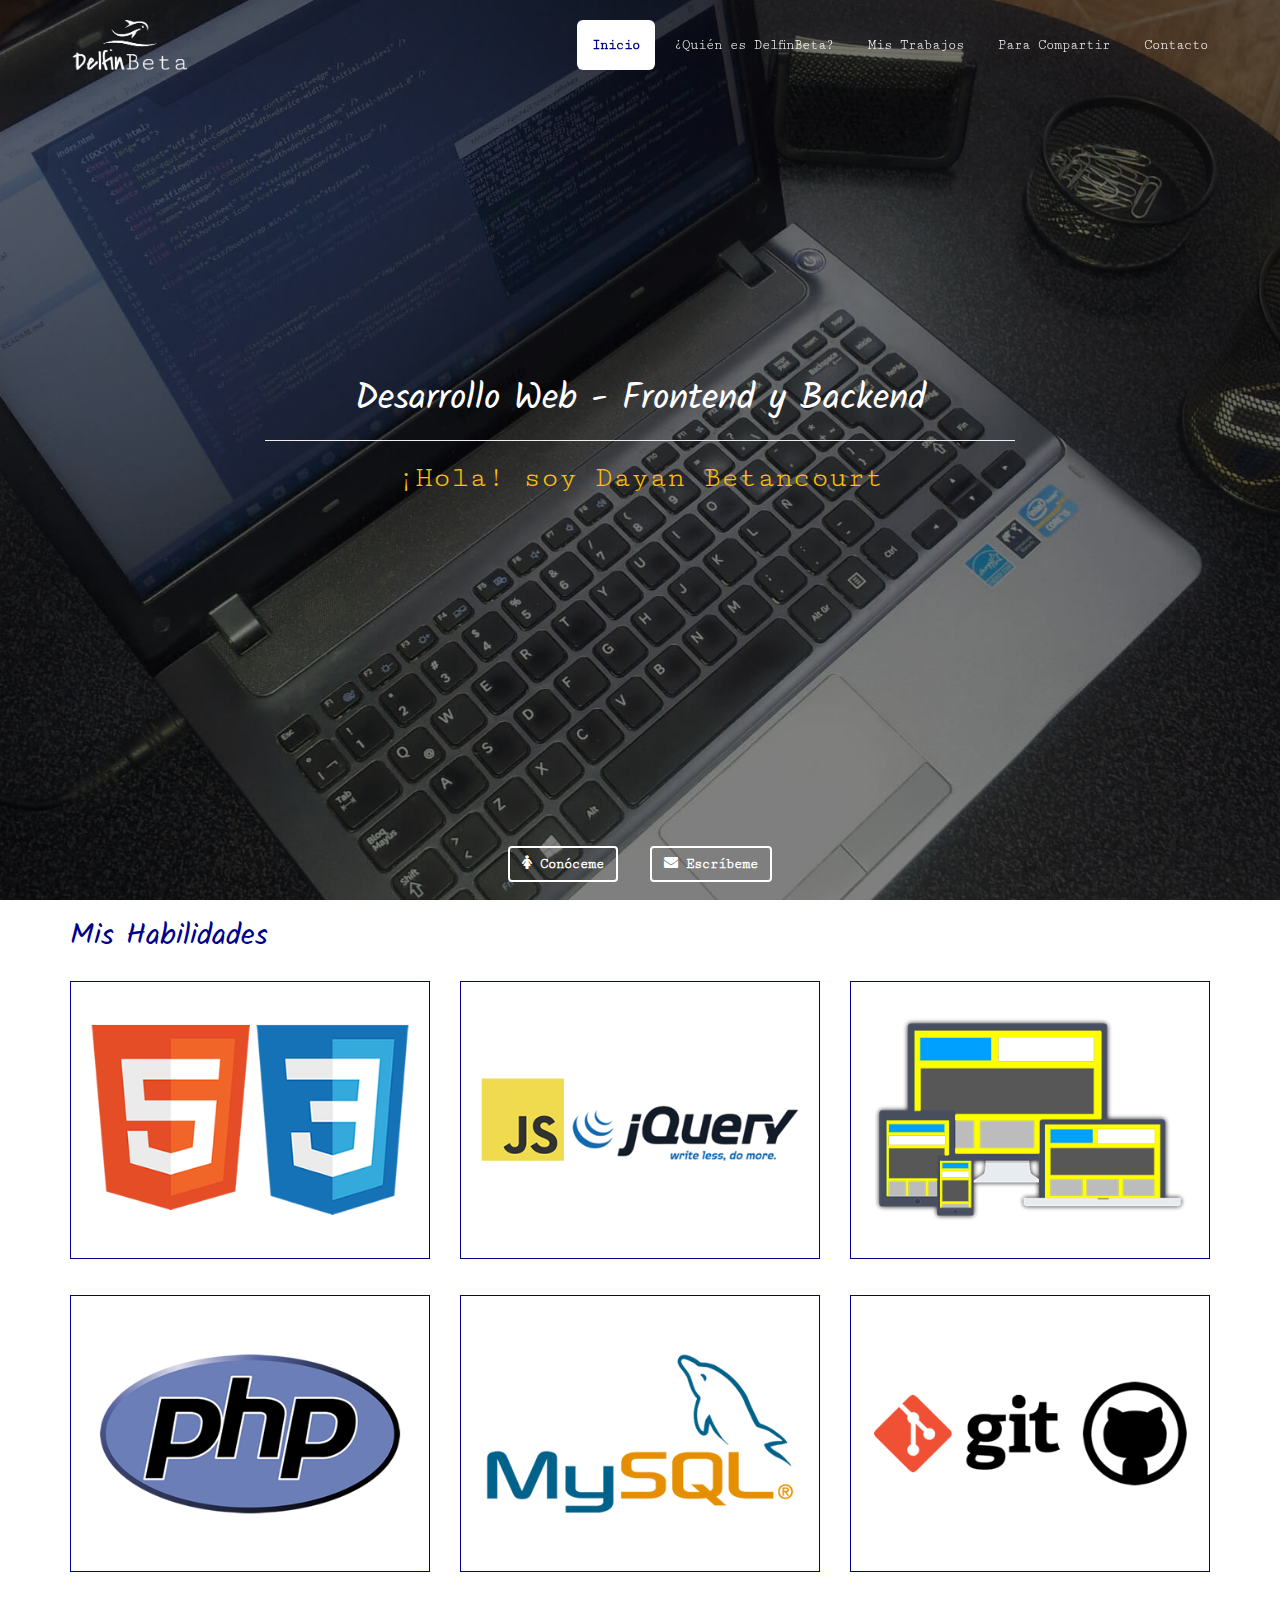
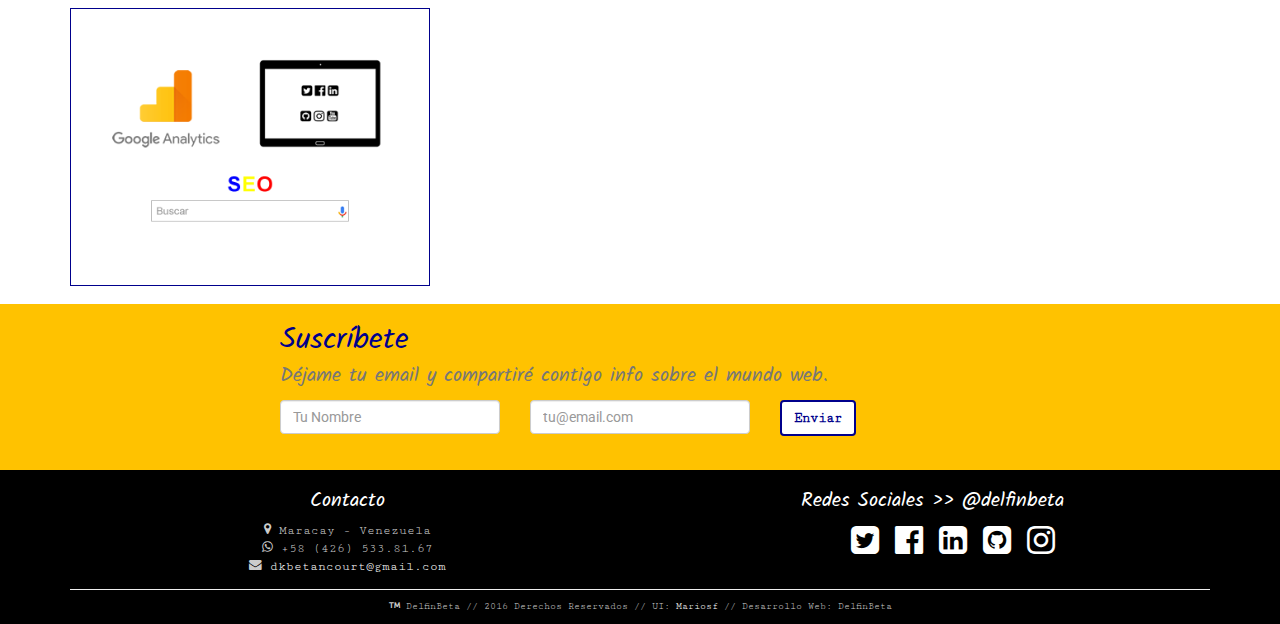
<file: index.html>
<!DOCTYPE html>
<html lang="es">
<head>
	<meta charset="utf-8" />
	<meta http-equiv="X-UA-Compatible" content="IE=edge" />
	<meta name="viewport" content="width=device-width, initial-scale=1" />
	
	<title>DelfinBeta</title>
	<meta name="creator" content="www.delfinbeta.com.ve" />
	<meta name="description" content="DelfinBeta es una Desarrolladora Web Venezolana, mi nombre es Dayan Betancourt desarrollo Frontend y Backend y también soy Emprendedora." />
	<meta name="distribution" content="global" />
	<meta name="revisit-after" content="1 days" />
	<meta name="googlebot" content="index, follow" />
	<meta name="robots" content="index, follow" />

	<!-- Bootstrap -->
  <link rel="stylesheet" href="css/bootstrap.min.css" />

  <!-- Icomoon -->
  <link rel="stylesheet" href="icomoon/style.css" />

  <!-- iHover -->
  <link rel="stylesheet" href="css/ihover.css" />

	<link rel="stylesheet" href="css/delfinbeta.css" />

	<!--<link rel="shortcut icon" href="img/favicon/favicon.ico" />-->
	<link rel="apple-touch-icon" sizes="57x57" href="img/favicon/apple-icon-57x57.png" />
	<link rel="apple-touch-icon" sizes="60x60" href="img/favicon/apple-icon-60x60.png" />
	<link rel="apple-touch-icon" sizes="72x72" href="img/favicon/apple-icon-72x72.png" />
	<link rel="apple-touch-icon" sizes="76x76" href="img/favicon/apple-icon-76x76.png" />
	<link rel="apple-touch-icon" sizes="114x114" href="img/favicon/apple-icon-114x114.png" />
	<link rel="apple-touch-icon" sizes="120x120" href="img/favicon/apple-icon-120x120.png" />
	<link rel="apple-touch-icon" sizes="144x144" href="img/favicon/apple-icon-144x144.png" />
	<link rel="apple-touch-icon" sizes="152x152" href="img/favicon/apple-icon-152x152.png" />
	<link rel="apple-touch-icon" sizes="180x180" href="img/favicon/apple-icon-180x180.png" />
	<link rel="icon" type="image/png" sizes="192x192"  href="img/favicon/android-icon-192x192.png" />
	<link rel="icon" type="image/png" sizes="32x32" href="img/favicon/favicon-32x32.png" />
	<link rel="icon" type="image/png" sizes="96x96" href="img/favicon/favicon-96x96.png" />
	<link rel="icon" type="image/png" sizes="16x16" href="img/favicon/favicon-16x16.png" />
	<link rel="manifest" href="img/favicon/manifest.json" />
	<meta name="msapplication-TileColor" content="#ffffff" />
	<meta name="msapplication-TileImage" content="img/favicon/ms-icon-144x144.png" />
	<meta name="theme-color" content="#ffffff" />

  <!-- HTML5 shim and Respond.js for IE8 support of HTML5 elements and media queries -->
  <!-- WARNING: Respond.js doesn't work if you view the page via file:// -->
  <!--[if lt IE 9]>
    <script src="https://oss.maxcdn.com/html5shiv/3.7.3/html5shiv.min.js"></script>
    <script src="https://oss.maxcdn.com/respond/1.4.2/respond.min.js"></script>
  <![endif]-->
</head>

<body>
	<nav class="navbar navbar-default navbar-fixed-top encabezado-inicio" role="navigation">
		<div class="container">
			<div class="navbar-header">
				<button id="botonMenu" type="button" class="navbar-toggle collapsed" data-toggle="collapse" data-target="#menuWeb" aria-expanded="false">
	        <span class="sr-only">Toggle navigation</span>
	        <span class="icon-bar"></span>
	        <span class="icon-bar"></span>
	        <span class="icon-bar"></span>
	      </button>
				<a class="navbar-brand" href="index.html">
					<img src="img/DelfinBeta-Blanco.png" alt="DelfinBeta" title="DelfinBeta" class="logo" />
				</a>
			</div>
			<div id="menuWeb" class="collapse navbar-collapse">
				<ul class="nav navbar-nav navbar-right">
					<li class="active"><a href="index.html">Inicio</a></li>
					<li><a href="delfinbeta.html">¿Quién es DelfinBeta?</a></li>
					<li><a href="trabajos.html">Mis Trabajos</a></li>
					<li><a href="compartir.html">Para Compartir</a></li>
					<li><a href="contacto.html">Contacto</a></li>
				</ul>
			</div>
		</div>
	</nav>

	<section class="portada">
		<div class="container">
			<div class="row portada-titular">
				<div class="col-xs-8 col-xs-offset-2 text-center">
					<h1>Desarrollo Web - Frontend y Backend</h1>
					<hr />
					<h2>¡Hola! soy Dayan Betancourt</h2>
				</div>
			</div>
			<div class="portada-acciones text-center">
				<a href="delfinbeta.html" class="btn btn-default btn-accion1"><i class="icon-female"></i> Conóceme</a>
				<a href="contacto.html" class="btn btn-default btn-accion2"><i class="icon-envelope"></i> Escríbeme</a>
			</div>
		</div>
	</section>

	<section class="habilidades">
		<div class="container">
			<h2>Mis Habilidades</h2>
			<div class="row">
				<div class="col-xs-12 col-sm-6 col-md-4">
					<article class="habilidad ih-item square effect6 from_top_and_bottom">
						<div class="img"><img src="img/HTML5-CSS3.png" alt="HTML5 - CSS3" title="HTML5 - CSS3" class="img-responsive" /></div>
						<div class="info">
							<h3>HTML5 - CSS3</h3>
							<p>Desarrollo webs con las herramientas y tecnologías de frontend más recientes. Construir para la web implica dar estructura y estilo para que los contenidos sean únicos y relevantes.</p>
						</div>
					</article>
				</div>
				<div class="col-xs-12 col-sm-6 col-md-4">
					<article class="habilidad ih-item square effect6 from_top_and_bottom">
						<div class="img"><img src="img/JS-JQuery.png" alt="JS - JQuery" title="JS - JQuery" class="img-responsive" /></div>
						<div class="info">
							<h3>JS - JQuery</h3>
							<p>El usuario promedio se aburre rápidamente por lo que se le debe proporcionar una interacción efectiva. La magia aparece en el navegador gracias al Javascript.</p>
						</div>
					</article>
				</div>
				<div class="col-xs-12 col-sm-6 col-md-4">
					<article class="habilidad ih-item square effect6 from_top_and_bottom">
						<div class="img"><img src="img/responsive-design.png" alt="Responsive Design" title="Responsive Design" class="img-responsive" /></div>
						<div class="info">
							<h3>Responsive Design</h3>
							<p>El mundo cambia y la tecnología avanza, ahora la web está en todos lados, para siempre mantenernos conectados, desde nuestro teléfonos, casas y oficinas, en distintos dispositivos y tamaños.</p>
						</div>
					</article>
				</div>
				<div class="col-xs-12 col-sm-6 col-md-4">
					<article class="habilidad ih-item square effect6 from_top_and_bottom">
						<div class="img"><img src="img/PHP.png" alt="PHP" title="PHP" class="img-responsive" /></div>
						<div class="info">
							<h3>PHP</h3>
							<p>Porque no todo es presentación, llevo 8 años de experiencia codeando en PHP, que es el lenguaje para Backend de mayor trayectoria.</p>
						</div>
					</article>
				</div>
				<div class="col-xs-12 col-sm-6 col-md-4">
					<article class="habilidad ih-item square effect6 from_top_and_bottom">
						<div class="img"><img src="img/MySQL.png" alt="MySQL" title="MySQL" class="img-responsive" /></div>
						<div class="info">
							<h3>MySQL</h3>
							<p>El manejador de Base de Datos más popular, MySQL es mi principal herramienta para el manejo de los datos.</p>
						</div>
					</article>
				</div>
				<div class="col-xs-12 col-sm-6 col-md-4">
					<article class="habilidad ih-item square effect6 from_top_and_bottom">
						<div class="img"><img src="img/Git-GitHub.png" alt="Git - GitHub" title="Git - GitHub" class="img-responsive" /></div>
						<div class="info">
							<h3>Git - GitHub</h3>
							<p>Todo profesional que quiere evitarse dolores de cabeza, maneja un sistema de control de versiones como Git y colabora para mejorar la web en GitHub.</p>
						</div>
					</article>
				</div>
				<div class="col-xs-12 col-sm-6 col-md-4">
					<article class="habilidad ih-item square effect6 from_top_and_bottom">
						<div class="img"><img src="img/Analytics-SEO-RRSS.png" height="300" width="400" alt="SEO - Analytics - Redes Sociales" title="SEO - Analytics - Redes Sociales" class="img-responsive" /></div>
						<div class="info">
							<h3>SEO - Analytics - Redes Sociales</h3>
							<p>Darte a conocer en la web implica trabajo y estrategia, para ello es ncesario trabajar el Marketing Digital.</p>
						</div>
					</article>
				</div>
			</div>
		</div>
	</section>

	<section class="suscripcion jumbotron">
		<div class="container">
			<div class="row">
				<div class="col-xs-10 col-xs-offset-1 col-md-8 col-md-offset-2">
					<div class="col-xs-12">
						<h2>Suscríbete<br /><small>Déjame tu email y compartiré contigo info sobre el mundo web.</small></h2>
					</div>
					<div id="suscripcion_exito" class="col-xs-12 text-center hidden">
						<p class="bg-success text-success"><i class="icon-check"></i> ¡Gracias! por unirte a mi comunidad <i class="icon-heart"></i></p>
					</div>
					<div id="suscripcion_error" class="col-xs-12 text-center hidden">
						<p class="bg-danger text-danger"><i class="icon-times"></i> <span id="msjError"></span></p>
					</div>
					<form id="form_suscripcion" name="form_suscripcion" action="suscripcion.php" method="post" role="form">
						<div class="col-xs-12 col-md-4 form-group">
							<label for="nombre" class="sr-only">Nombre:</label>
							<input type="text" name="nombre" class="form-control" placeholder="Tu Nombre" required aria-describedby="bloqueErrorNombre" />
							<span id="bloqueErrorNombre" class="help-block"></span>
						</div>
						<div class="col-xs-12 col-md-4 form-group">
							<label for="email" class="sr-only">Email:</label>
							<input type="email" name="email" class="form-control" placeholder="tu@email.com" required aria-describedby="bloqueErrorEmail" />
							<span id="bloqueErrorEmail" class="help-block"></span>
						</div>
						<div class="col-xs-12 col-md-4">
							<button type="submit" class="btn btn-default btn-accion2">Enviar</button>
						</div>
					</form>
				</div>
			</div>
		</div>
	</section>

	<footer class="piePag">
		<div class="container">
			<div class="row">
				<div class="col-xs-12 col-md-6 text-center">
					<h2>Contacto</h2>
					<ul class="lista-cero">
						<li><i class="icon-map-marker"></i> Maracay - Venezuela</li>
						<li><i class="icon-whatsapp"></i> +58 (426) 533.81.67</li>
						<li><i class="icon-envelope"></i> <a href="mailto:dkbetancourt@gmail.com">dkbetancourt@gmail.com</a></li>
					</ul>
				</div>
				<div class="col-xs-12 col-md-6 text-center">
					<h2>Redes Sociales >> @delfinbeta</h2>
					<ul class="redes">
						<li><a href="https://twitter.com/delfinbeta" target="_blank"><i class="icon-twitter-square"></i></a></li>
						<li><a href="https://www.facebook.com/delfinbeta" target="_blank"><i class="icon-facebook-official"></i></a></li>
						<li><a href="https://ve.linkedin.com/in/delfinbeta" target="_blank"><i class="icon-linkedin-square"></i></a></li>
						<li><a href="https://github.com/delfinbeta" target="_blank"><i class="icon-github-square"></i></a></li>
						<li><a href="https://www.instagram.com/delfinbeta/" target="_blank"><i class="icon-instagram"></i></a></li>
					</ul>
				</div>
			</div>
			<hr />
			<p class="derechos"><i class="icon-trademark"></i> DelfinBeta // 2016 Derechos Reservados // UI: <a href="http://mariofernandezs.com/" target="_blank">Mariosf</a> // Desarrollo Web: DelfinBeta</p>
		</div>
	</footer>

	<!-- Scripts -->
	<script>
	  (function(i,s,o,g,r,a,m){i['GoogleAnalyticsObject']=r;i[r]=i[r]||function(){
	  (i[r].q=i[r].q||[]).push(arguments)},i[r].l=1*new Date();a=s.createElement(o),
	  m=s.getElementsByTagName(o)[0];a.async=1;a.src=g;m.parentNode.insertBefore(a,m)
	  })(window,document,'script','https://www.google-analytics.com/analytics.js','ga');

	  ga('create', 'UA-92590416-1', 'auto');
	  ga('send', 'pageview');
	</script>
  <script type="text/javascript" src="https://ajax.googleapis.com/ajax/libs/jquery/1.12.4/jquery.min.js"></script>
  <script type="text/javascript" src="js/bootstrap.min.js"></script>
	<script type="text/javascript" src="js/delfinbeta.js"></script>
</body>
</html>
</file>
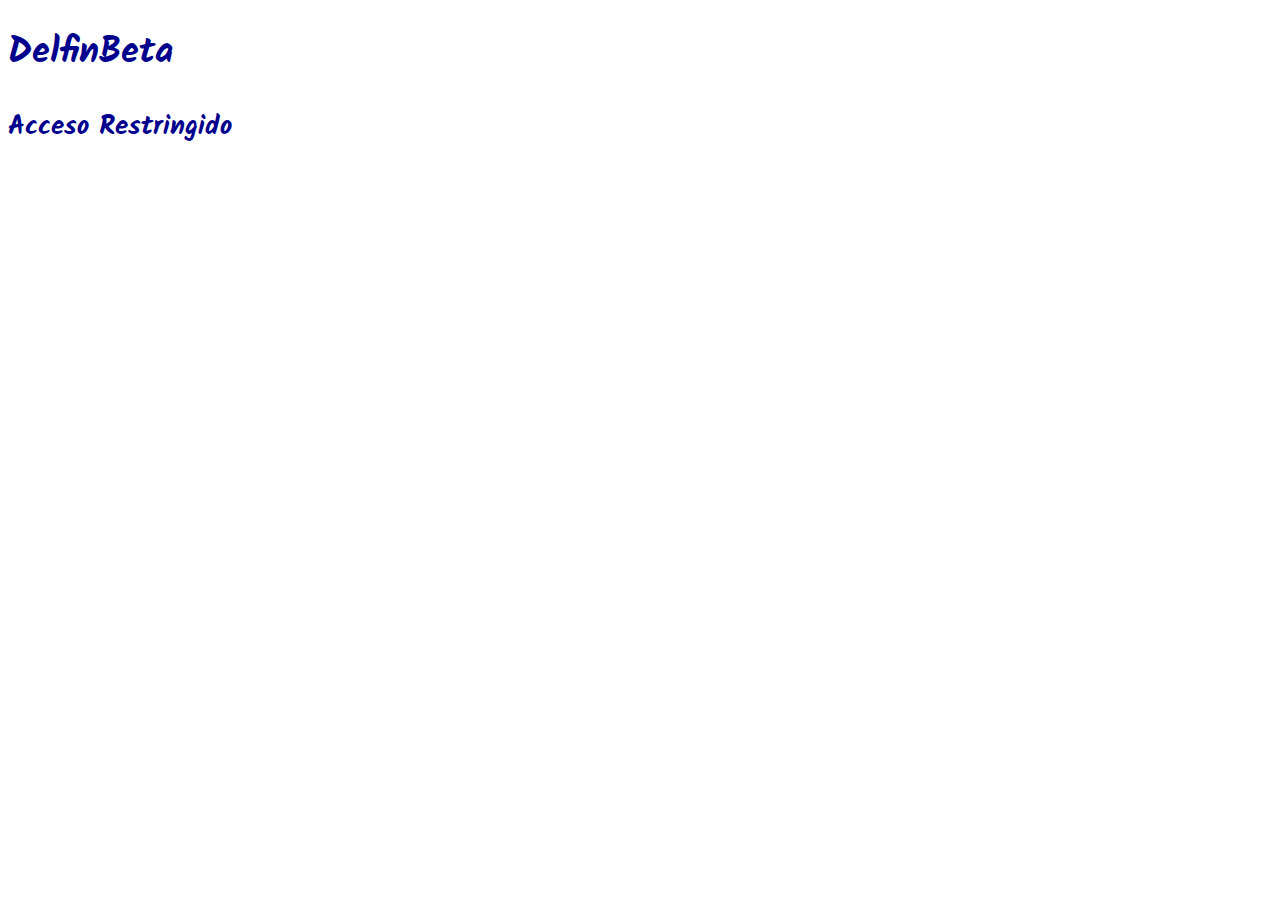
<file: ajax/index.html>
<!DOCTYPE html>
<html lang="es">
<head>
	<meta charset="utf-8" />
	
	<title>DelfinBeta</title>
	<meta name="creator" content="www.delfinbeta.com.ve" />
	<meta name="viewport" content="width=device-width, initial-scale=1.0" />

	<link rel="stylesheet" href="../css/delfinbeta.css" />
	<link rel="shortcut icon" href="../img/favicon/favicon.ico" />
</head>
<body>
	<section class="contenedor">
		<h1>DelfinBeta</h1>
		<h2>Acceso Restringido</h2>
	</section>
</body>
</html>
</file>
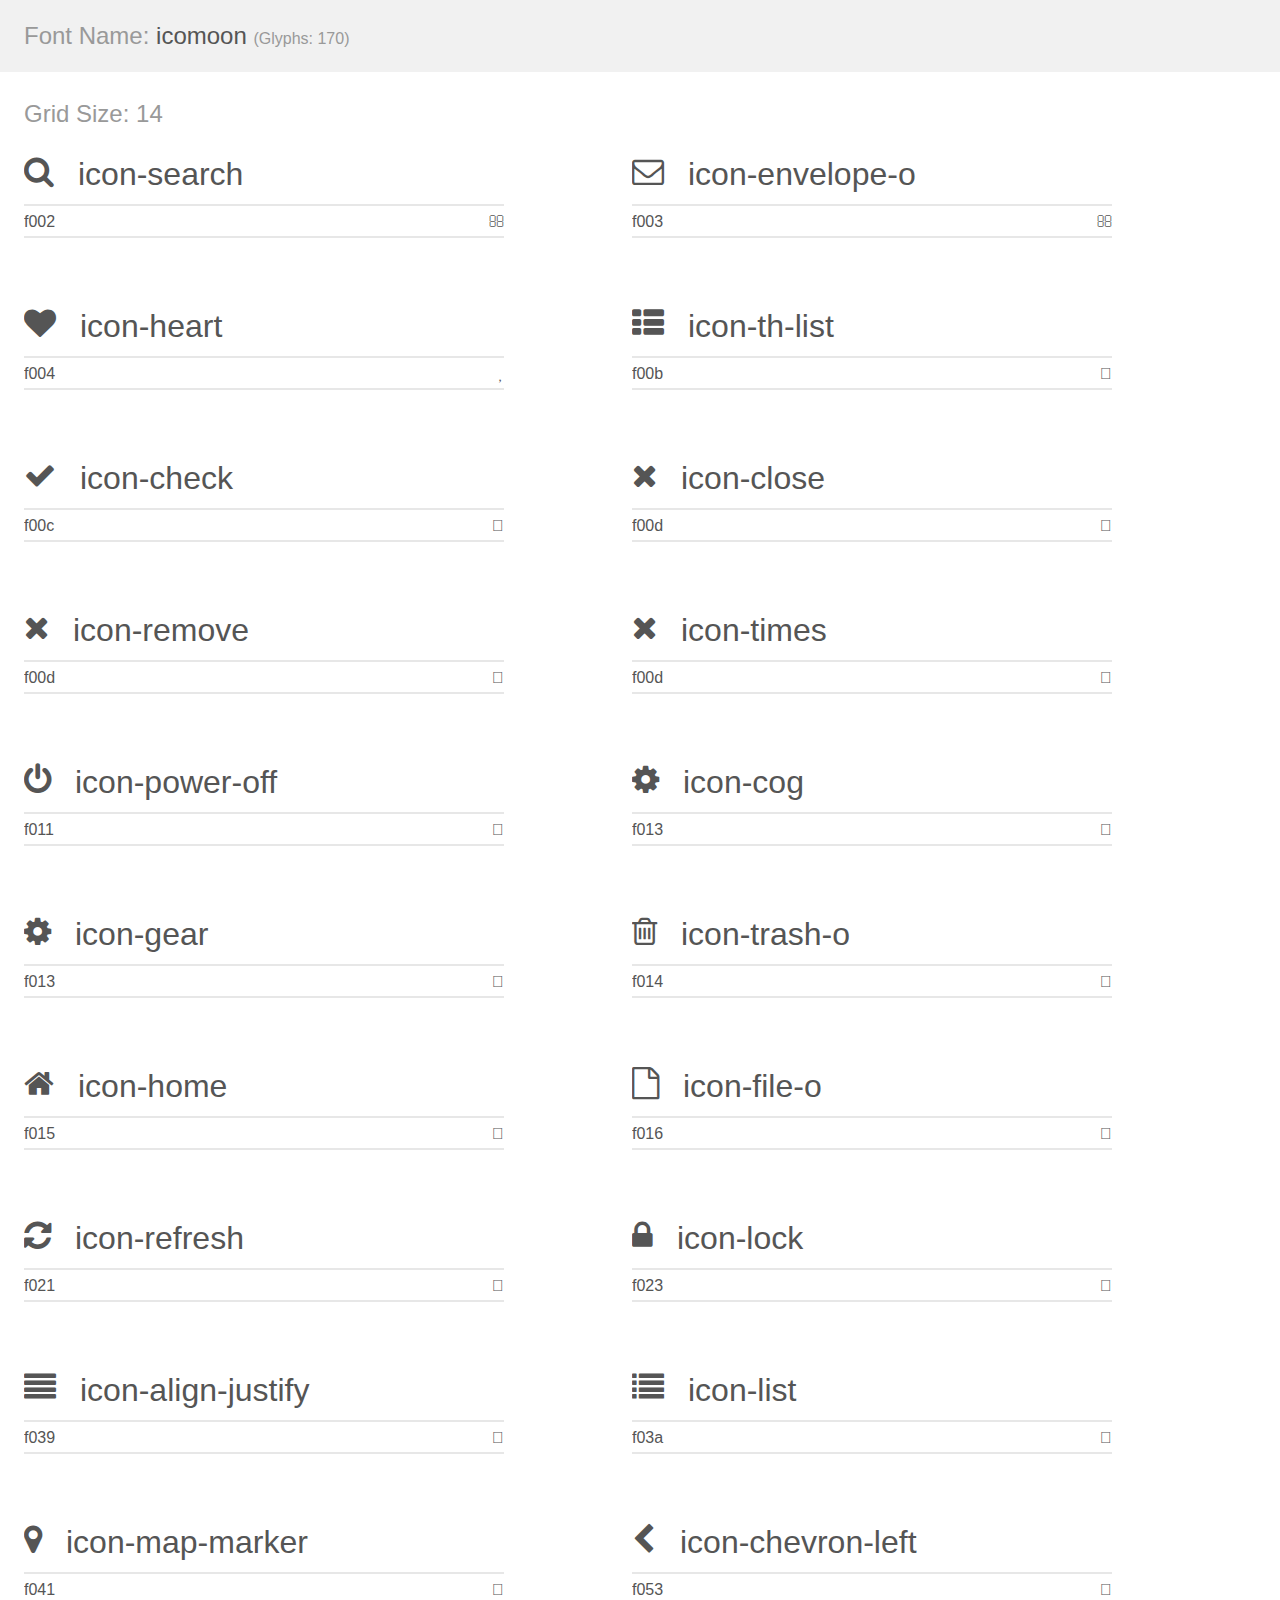
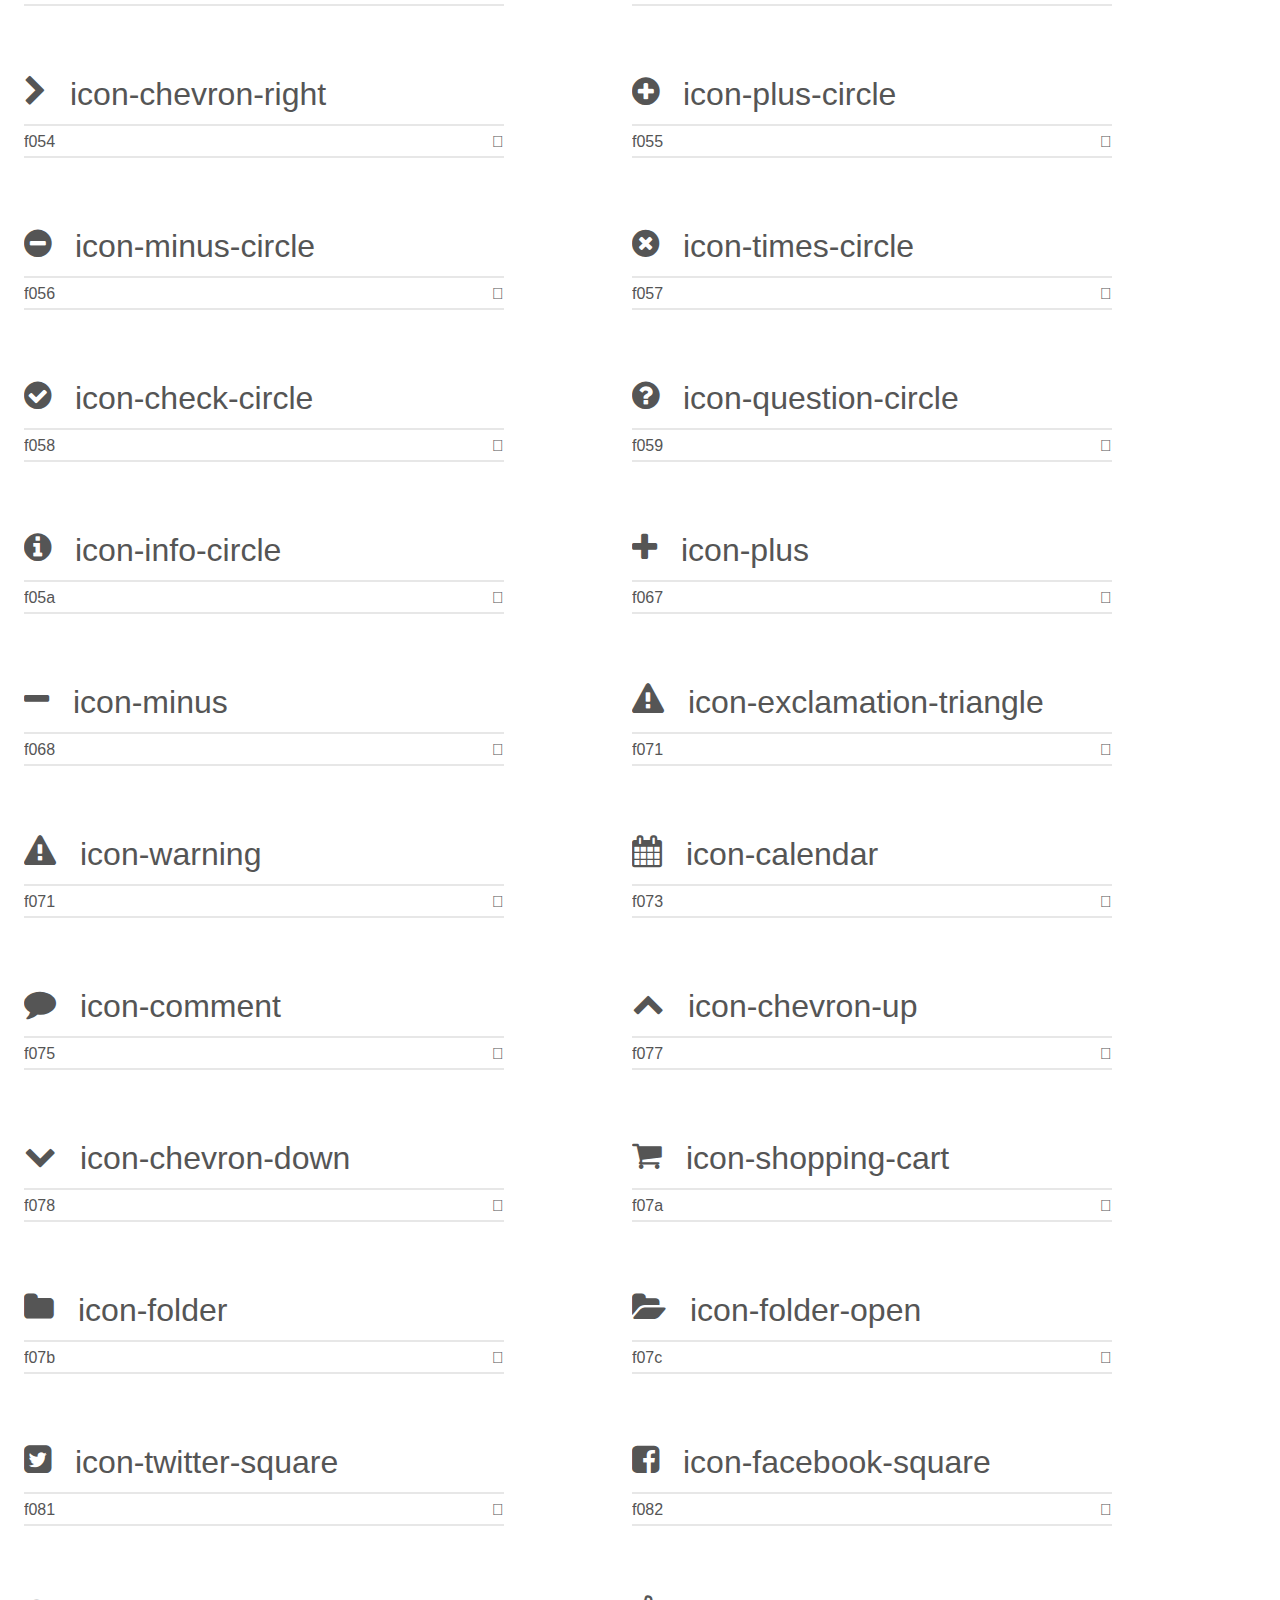
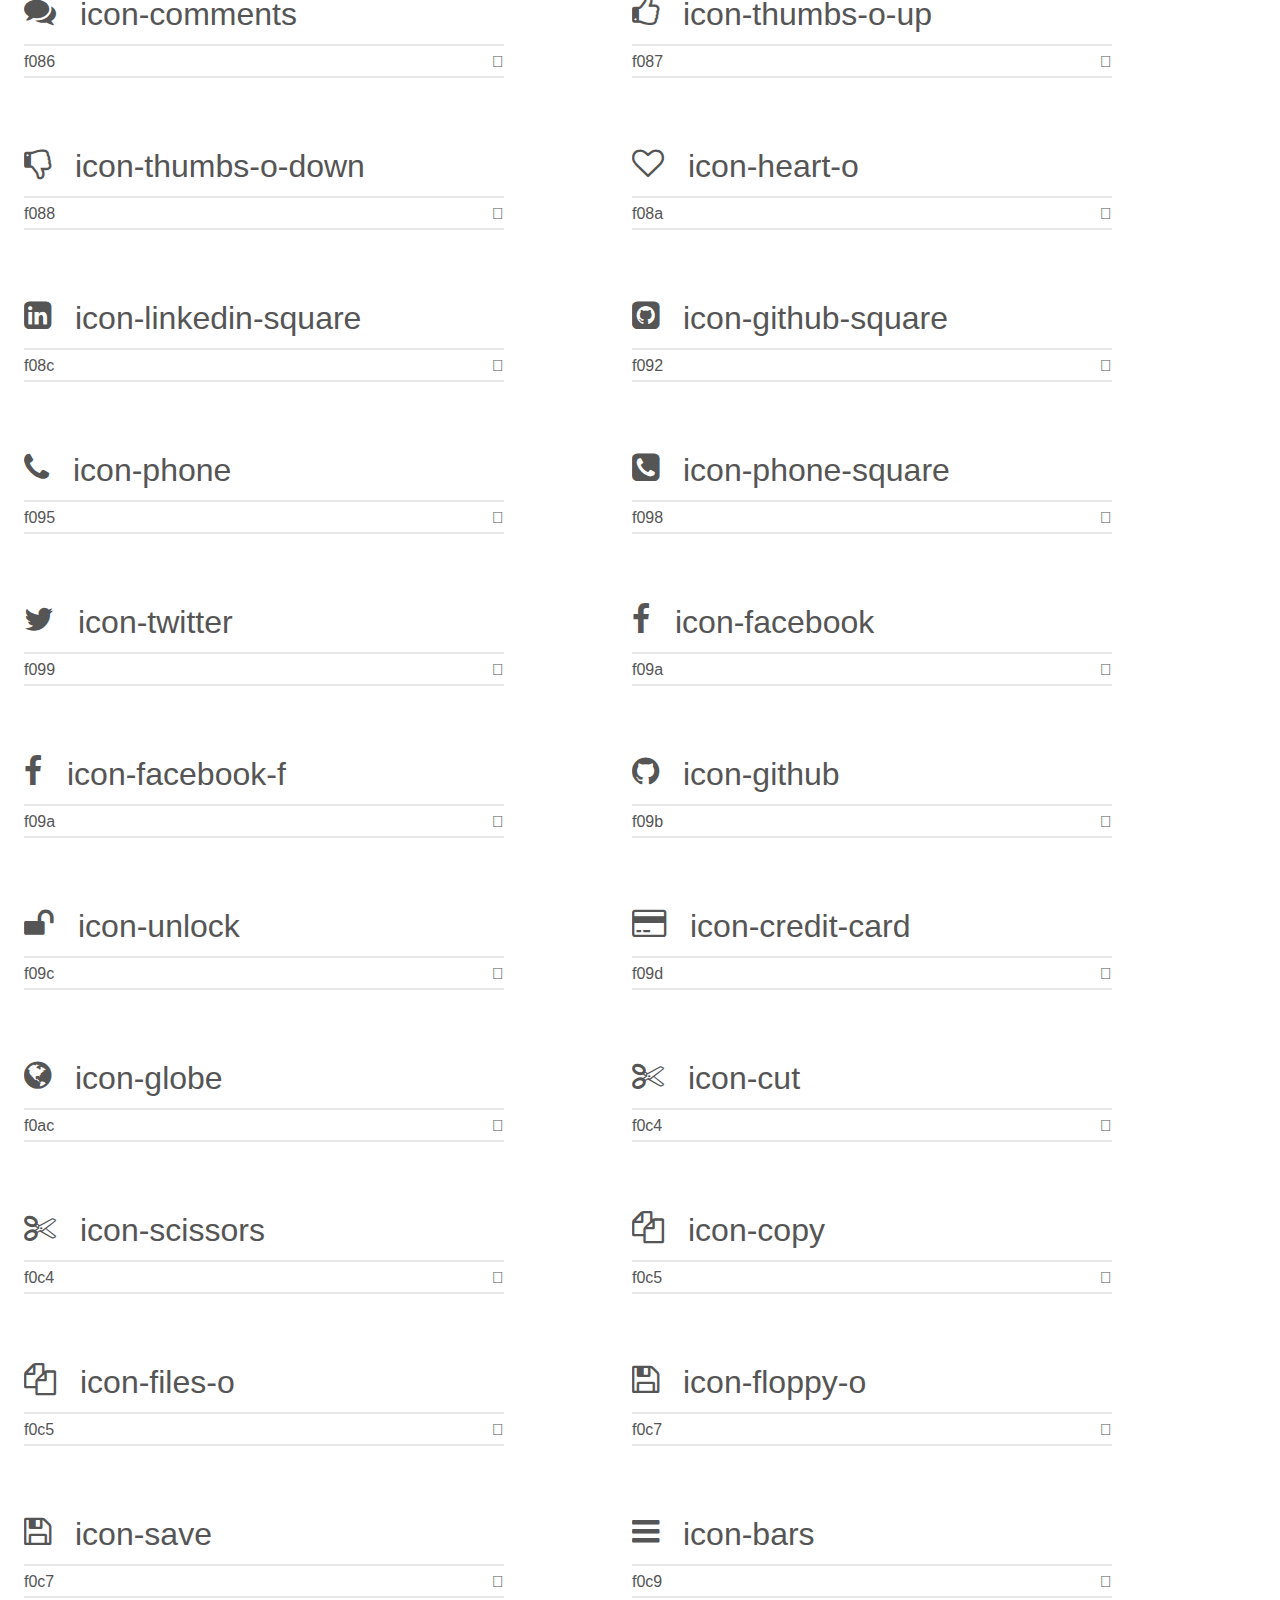
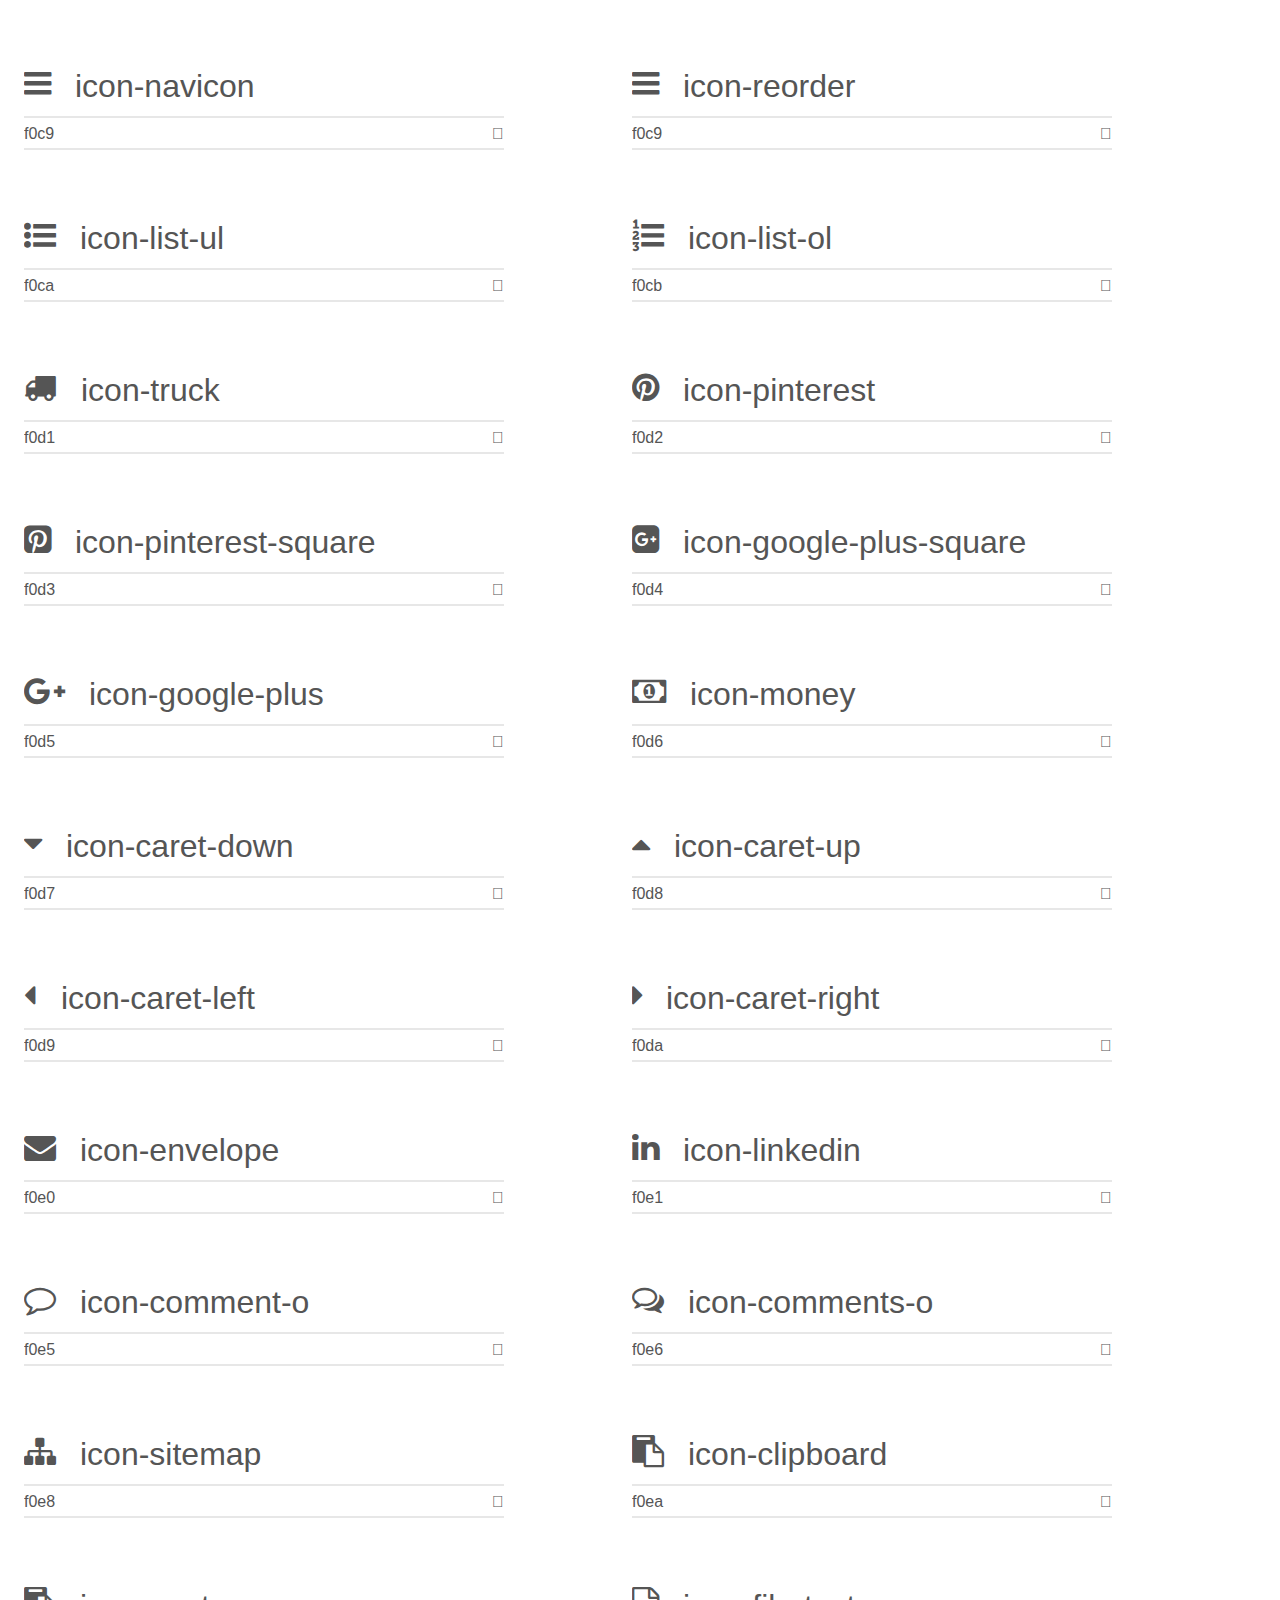
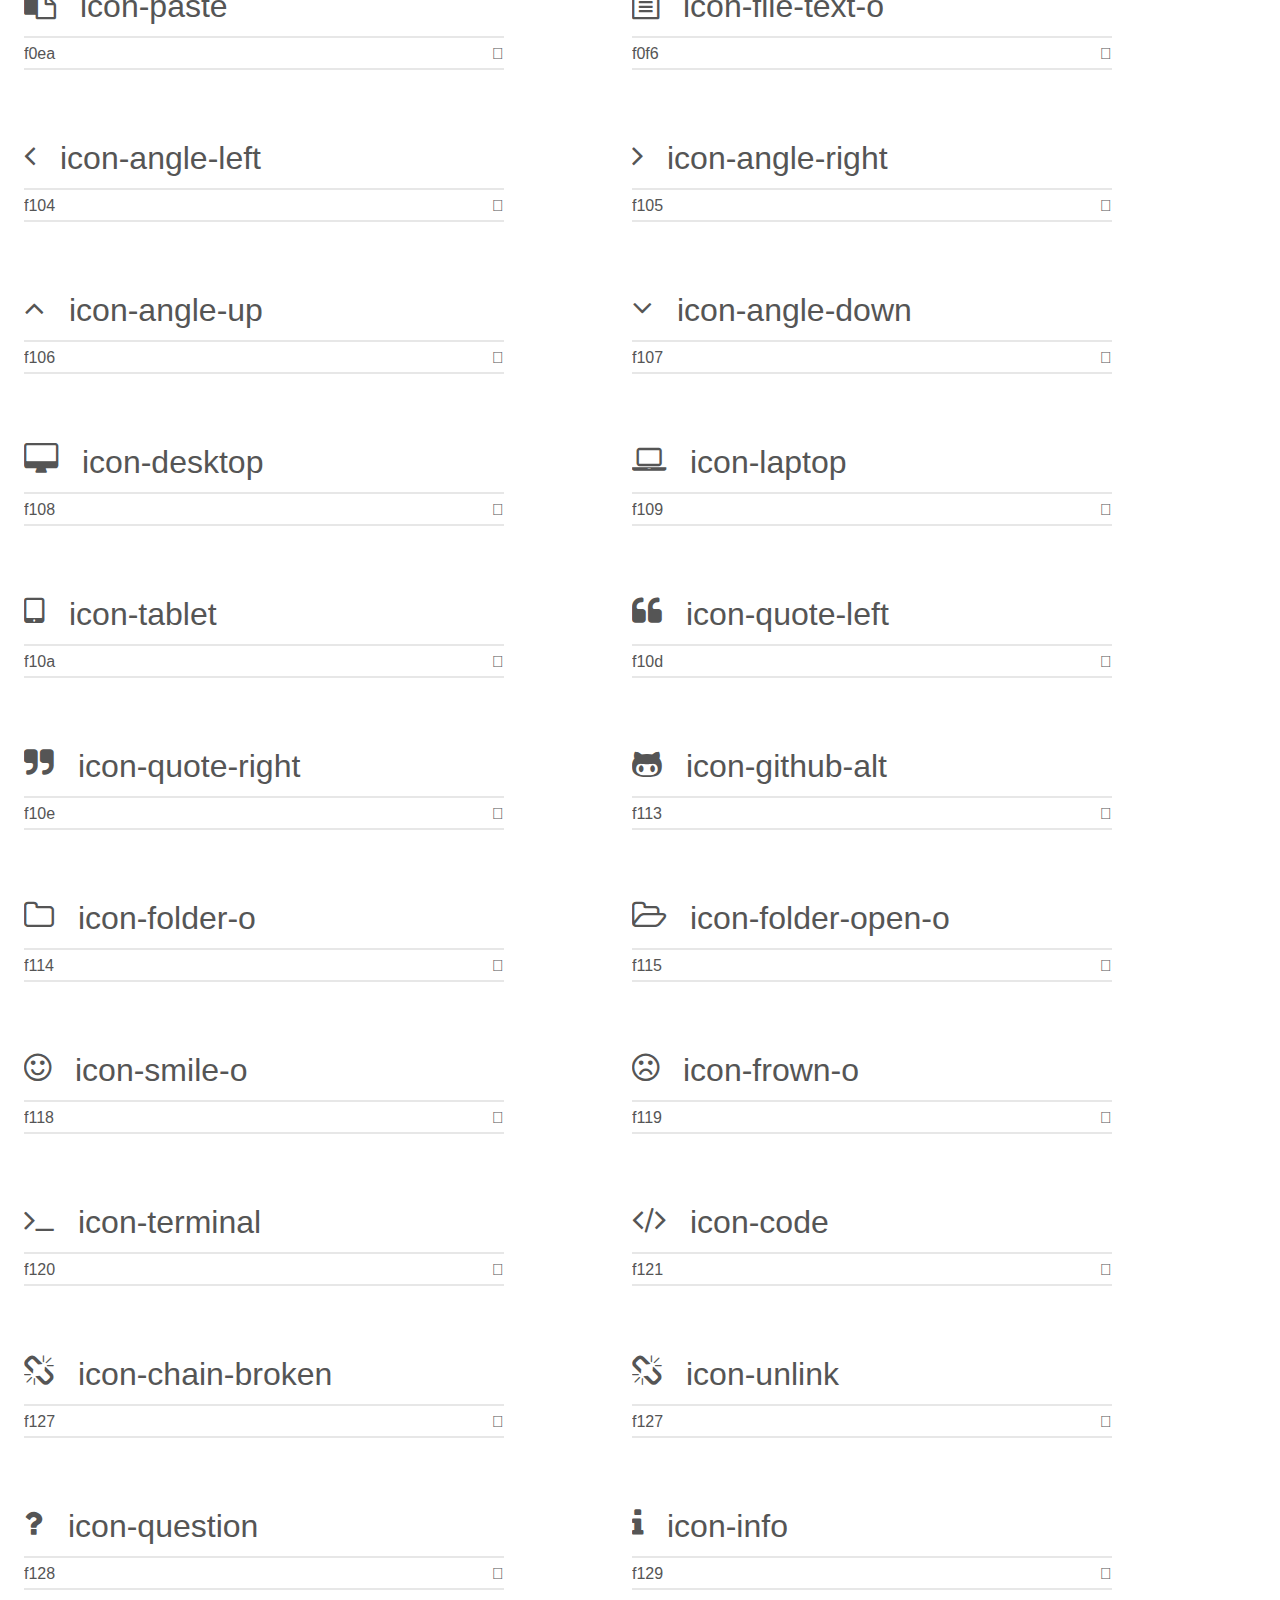
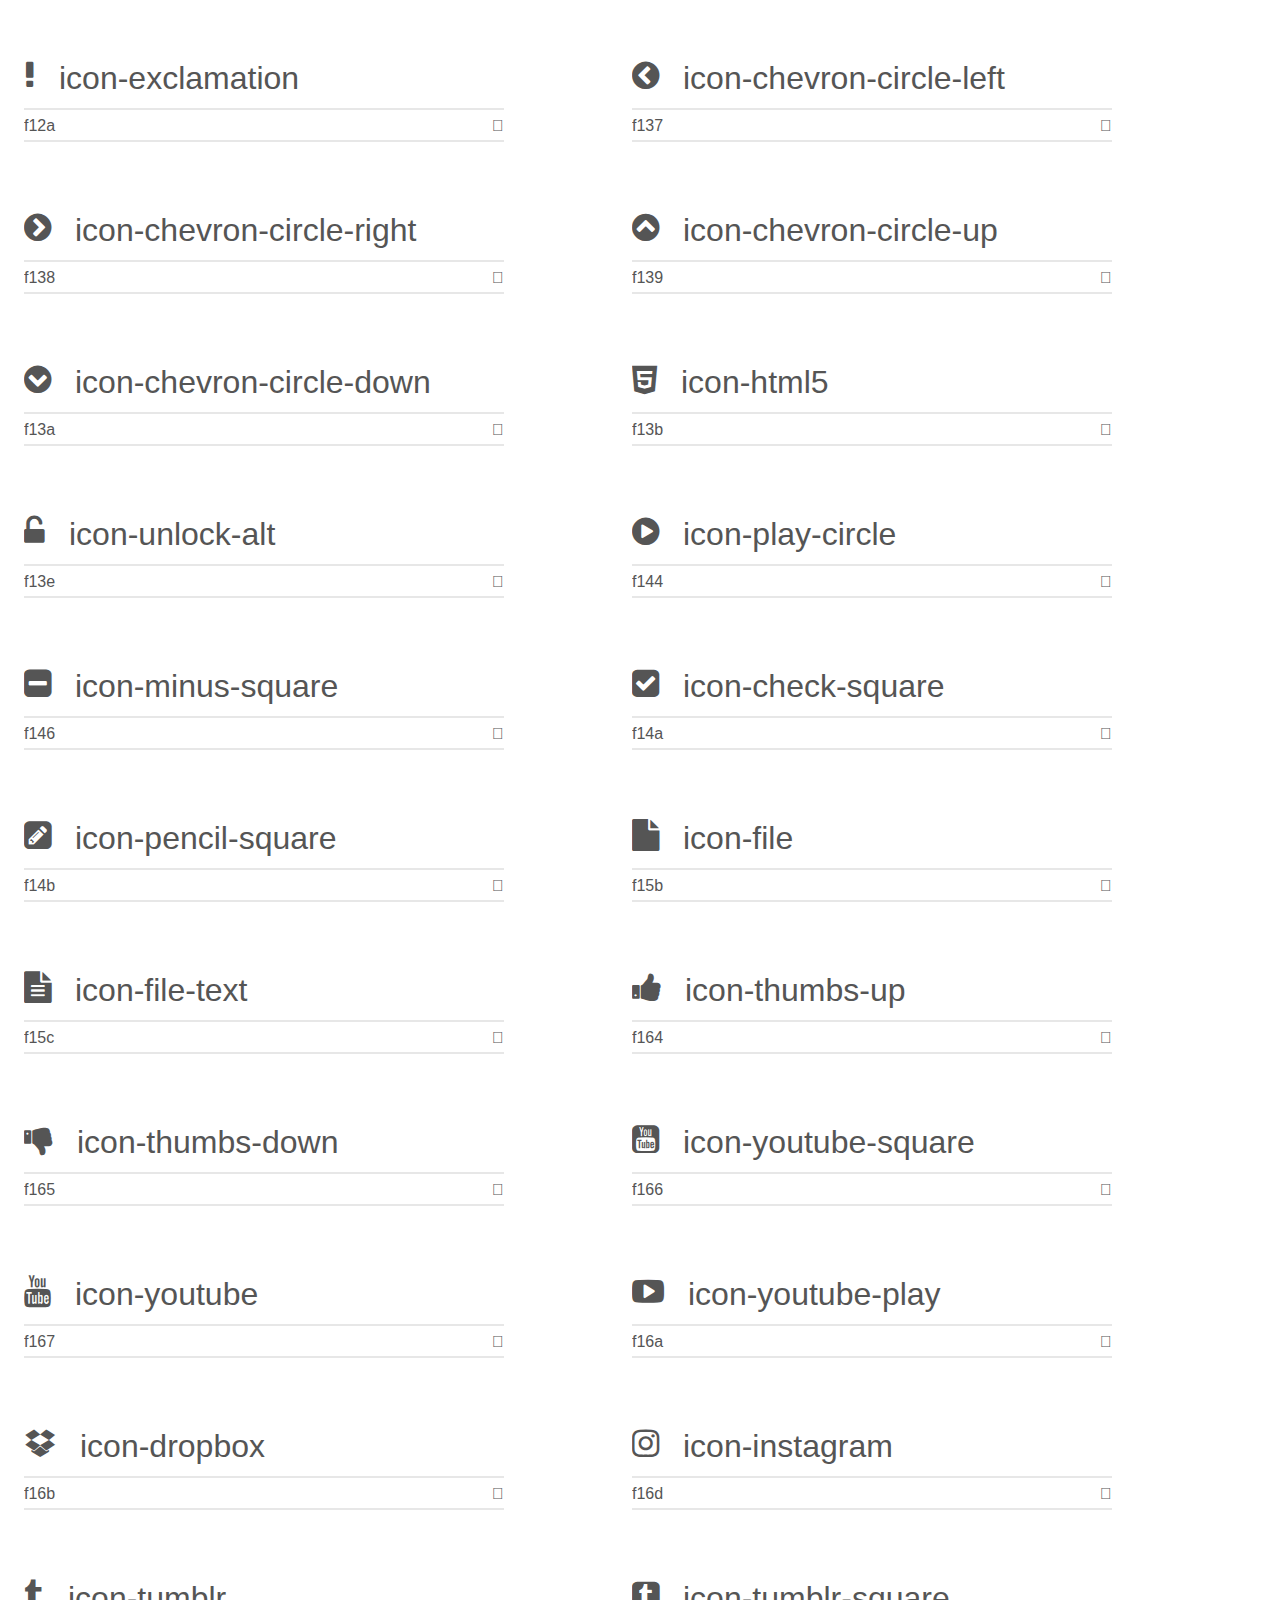
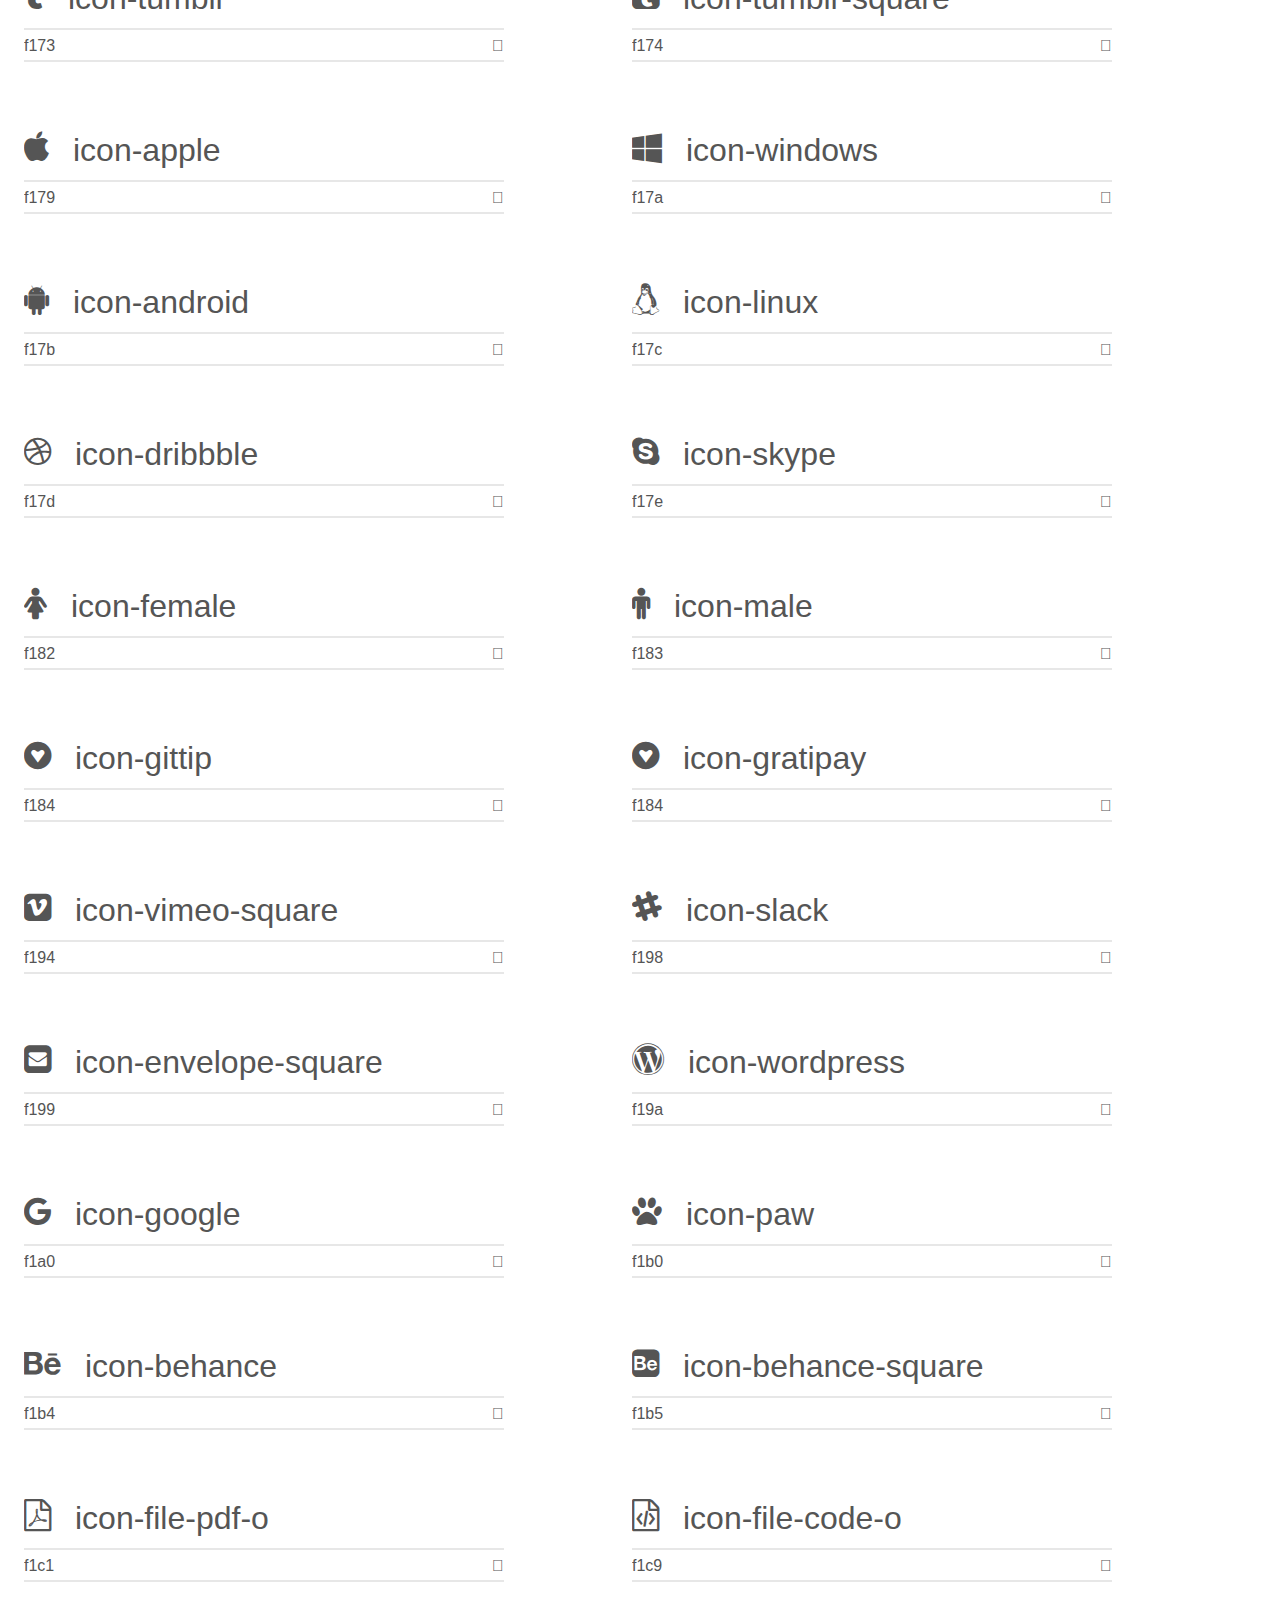
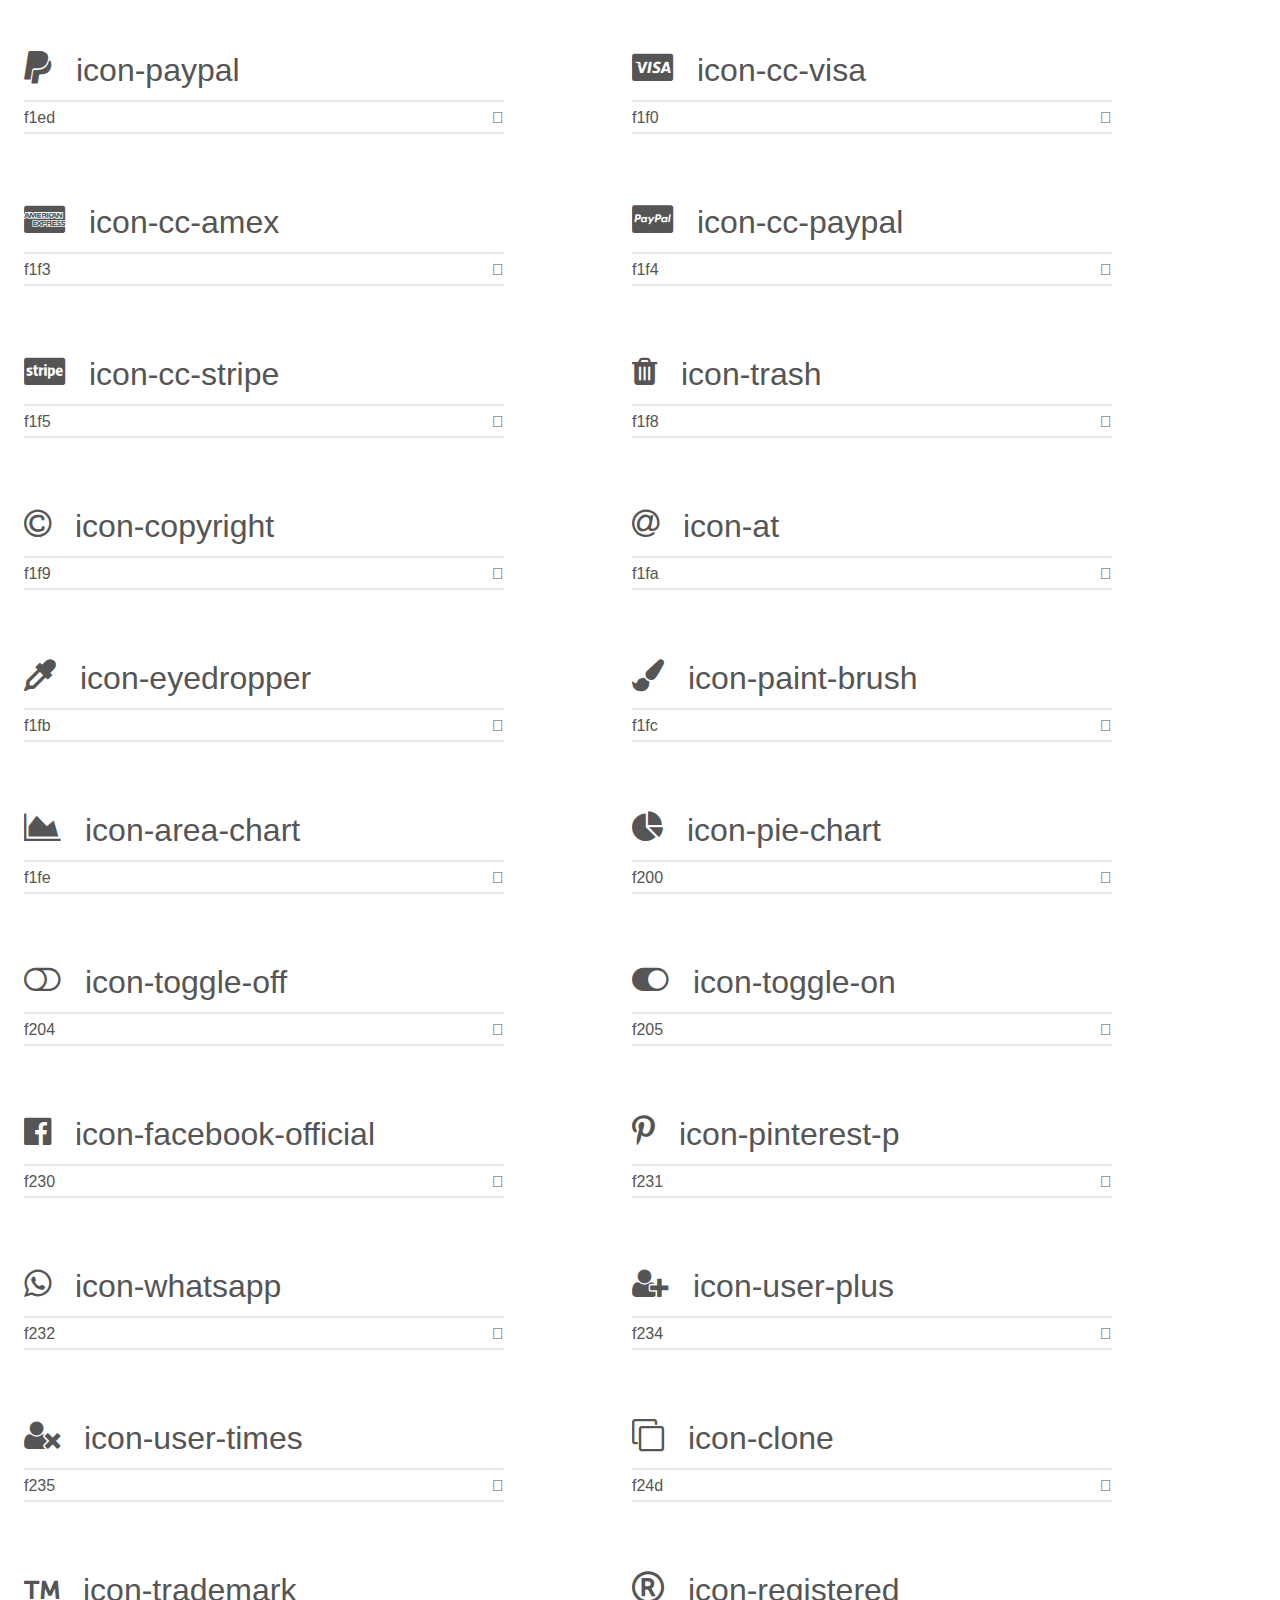
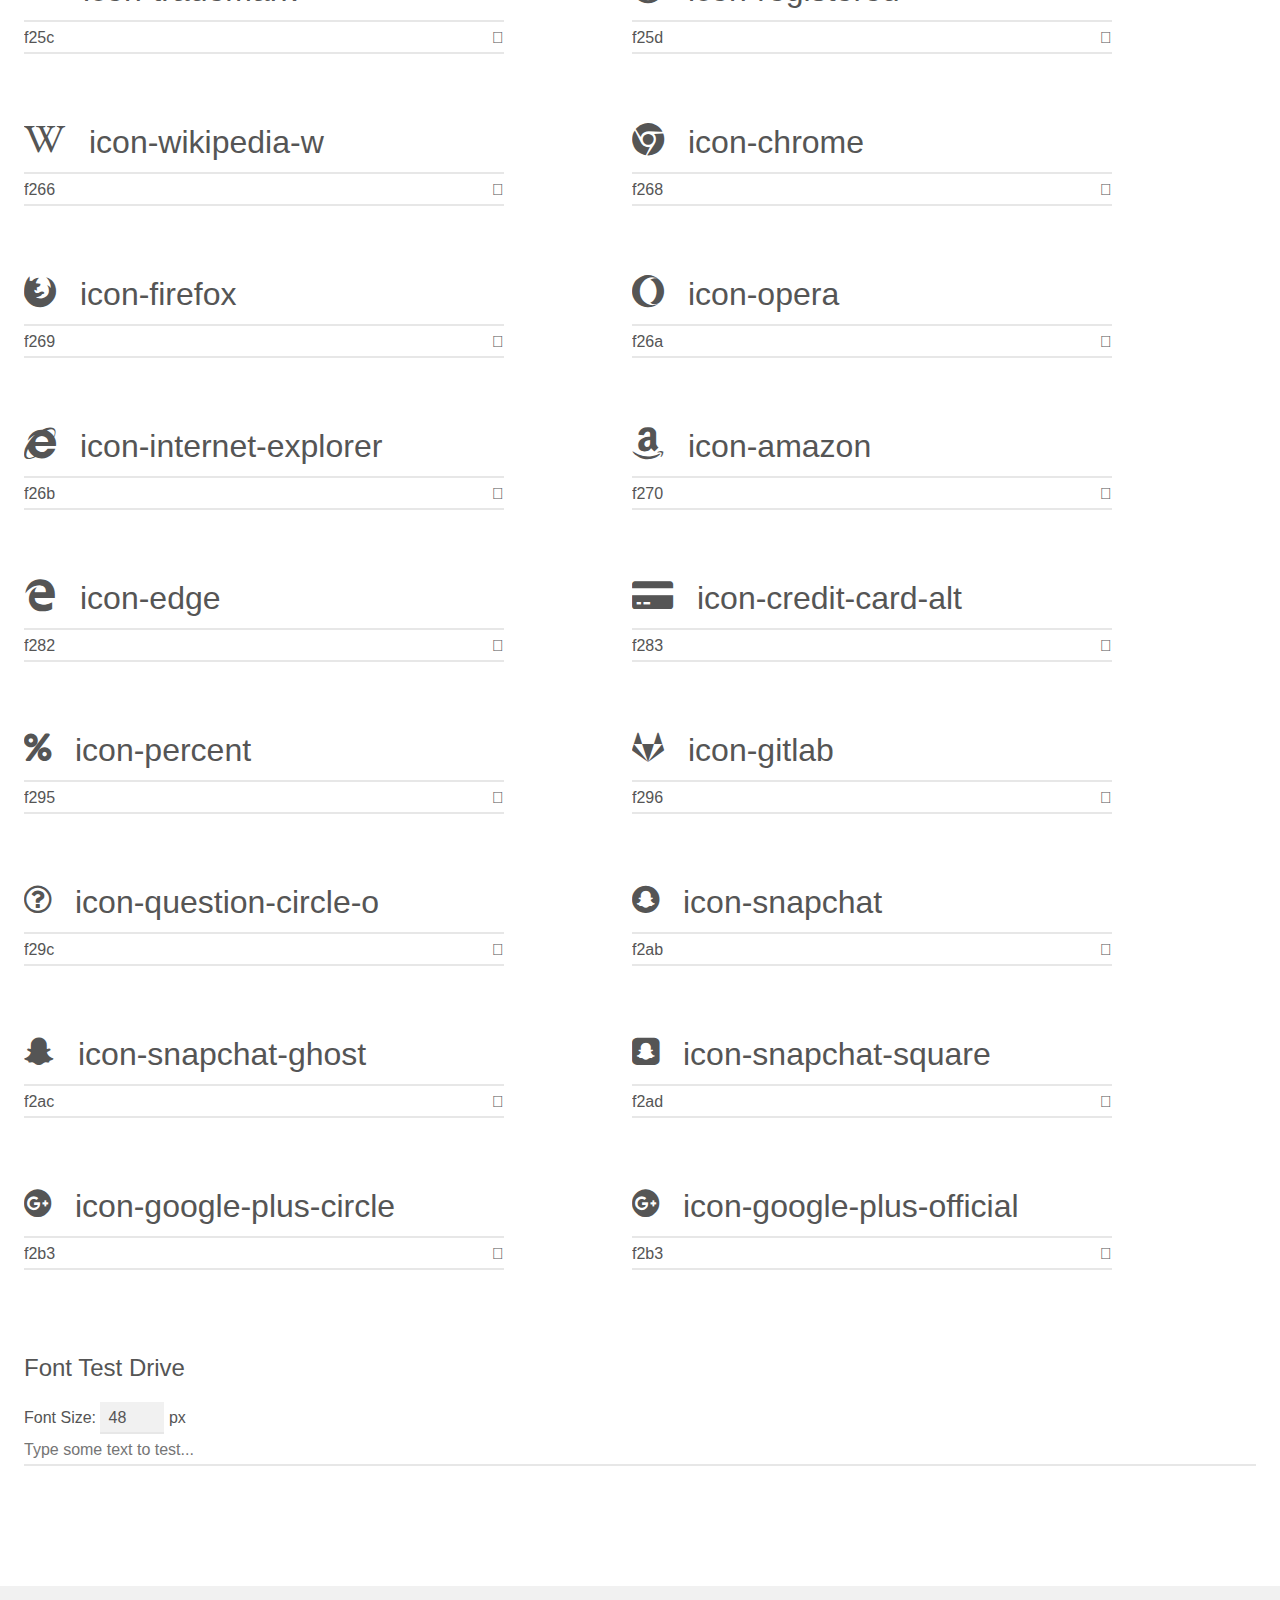
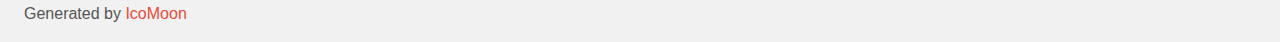
<file: icomoon/index.html>
<!doctype html>
<html>
<head>
    <meta charset="utf-8">
    <title>IcoMoon Demo</title>
    <meta name="description" content="An Icon Font Generated By IcoMoon.io">
    <meta name="viewport" content="width=device-width, initial-scale=1">
    <link rel="stylesheet" href="demo-files/demo.css">
    <link rel="stylesheet" href="style.css"></head>
<body>
    <div class="bgc1 clearfix">
        <h1 class="mhmm mvm"><span class="fgc1">Font Name:</span> icomoon <small class="fgc1">(Glyphs:&nbsp;170)</small></h1>
    </div>
    <div class="clearfix mhl ptl">
        <h1 class="mvm mtn fgc1">Grid Size: 14</h1>
        <div class="glyph fs1">
            <div class="clearfix bshadow0 pbs">
                <span class="icon-search">
                
                </span>
                <span class="mls"> icon-search</span>
            </div>
            <fieldset class="fs0 size1of1 clearfix hidden-false">
                <input type="text" readonly value="f002" class="unit size1of2" />
                <input type="text" maxlength="1" readonly value="&#xf002;" class="unitRight size1of2 talign-right" />
            </fieldset>
            <div class="fs0 bshadow0 clearfix hidden-true">
                <span class="unit pvs fgc1">liga: </span>
                <input type="text" readonly value="" class="liga unitRight" />
            </div>
        </div>
        <div class="glyph fs1">
            <div class="clearfix bshadow0 pbs">
                <span class="icon-envelope-o">
                
                </span>
                <span class="mls"> icon-envelope-o</span>
            </div>
            <fieldset class="fs0 size1of1 clearfix hidden-false">
                <input type="text" readonly value="f003" class="unit size1of2" />
                <input type="text" maxlength="1" readonly value="&#xf003;" class="unitRight size1of2 talign-right" />
            </fieldset>
            <div class="fs0 bshadow0 clearfix hidden-true">
                <span class="unit pvs fgc1">liga: </span>
                <input type="text" readonly value="" class="liga unitRight" />
            </div>
        </div>
        <div class="glyph fs1">
            <div class="clearfix bshadow0 pbs">
                <span class="icon-heart">
                
                </span>
                <span class="mls"> icon-heart</span>
            </div>
            <fieldset class="fs0 size1of1 clearfix hidden-false">
                <input type="text" readonly value="f004" class="unit size1of2" />
                <input type="text" maxlength="1" readonly value="&#xf004;" class="unitRight size1of2 talign-right" />
            </fieldset>
            <div class="fs0 bshadow0 clearfix hidden-true">
                <span class="unit pvs fgc1">liga: </span>
                <input type="text" readonly value="" class="liga unitRight" />
            </div>
        </div>
        <div class="glyph fs1">
            <div class="clearfix bshadow0 pbs">
                <span class="icon-th-list">
                
                </span>
                <span class="mls"> icon-th-list</span>
            </div>
            <fieldset class="fs0 size1of1 clearfix hidden-false">
                <input type="text" readonly value="f00b" class="unit size1of2" />
                <input type="text" maxlength="1" readonly value="&#xf00b;" class="unitRight size1of2 talign-right" />
            </fieldset>
            <div class="fs0 bshadow0 clearfix hidden-true">
                <span class="unit pvs fgc1">liga: </span>
                <input type="text" readonly value="" class="liga unitRight" />
            </div>
        </div>
        <div class="glyph fs1">
            <div class="clearfix bshadow0 pbs">
                <span class="icon-check">
                
                </span>
                <span class="mls"> icon-check</span>
            </div>
            <fieldset class="fs0 size1of1 clearfix hidden-false">
                <input type="text" readonly value="f00c" class="unit size1of2" />
                <input type="text" maxlength="1" readonly value="&#xf00c;" class="unitRight size1of2 talign-right" />
            </fieldset>
            <div class="fs0 bshadow0 clearfix hidden-true">
                <span class="unit pvs fgc1">liga: </span>
                <input type="text" readonly value="" class="liga unitRight" />
            </div>
        </div>
        <div class="glyph fs1">
            <div class="clearfix bshadow0 pbs">
                <span class="icon-close">
                
                </span>
                <span class="mls"> icon-close</span>
            </div>
            <fieldset class="fs0 size1of1 clearfix hidden-false">
                <input type="text" readonly value="f00d" class="unit size1of2" />
                <input type="text" maxlength="1" readonly value="&#xf00d;" class="unitRight size1of2 talign-right" />
            </fieldset>
            <div class="fs0 bshadow0 clearfix hidden-true">
                <span class="unit pvs fgc1">liga: </span>
                <input type="text" readonly value="" class="liga unitRight" />
            </div>
        </div>
        <div class="glyph fs1">
            <div class="clearfix bshadow0 pbs">
                <span class="icon-remove">
                
                </span>
                <span class="mls"> icon-remove</span>
            </div>
            <fieldset class="fs0 size1of1 clearfix hidden-false">
                <input type="text" readonly value="f00d" class="unit size1of2" />
                <input type="text" maxlength="1" readonly value="&#xf00d;" class="unitRight size1of2 talign-right" />
            </fieldset>
            <div class="fs0 bshadow0 clearfix hidden-true">
                <span class="unit pvs fgc1">liga: </span>
                <input type="text" readonly value="" class="liga unitRight" />
            </div>
        </div>
        <div class="glyph fs1">
            <div class="clearfix bshadow0 pbs">
                <span class="icon-times">
                
                </span>
                <span class="mls"> icon-times</span>
            </div>
            <fieldset class="fs0 size1of1 clearfix hidden-false">
                <input type="text" readonly value="f00d" class="unit size1of2" />
                <input type="text" maxlength="1" readonly value="&#xf00d;" class="unitRight size1of2 talign-right" />
            </fieldset>
            <div class="fs0 bshadow0 clearfix hidden-true">
                <span class="unit pvs fgc1">liga: </span>
                <input type="text" readonly value="" class="liga unitRight" />
            </div>
        </div>
        <div class="glyph fs1">
            <div class="clearfix bshadow0 pbs">
                <span class="icon-power-off">
                
                </span>
                <span class="mls"> icon-power-off</span>
            </div>
            <fieldset class="fs0 size1of1 clearfix hidden-false">
                <input type="text" readonly value="f011" class="unit size1of2" />
                <input type="text" maxlength="1" readonly value="&#xf011;" class="unitRight size1of2 talign-right" />
            </fieldset>
            <div class="fs0 bshadow0 clearfix hidden-true">
                <span class="unit pvs fgc1">liga: </span>
                <input type="text" readonly value="" class="liga unitRight" />
            </div>
        </div>
        <div class="glyph fs1">
            <div class="clearfix bshadow0 pbs">
                <span class="icon-cog">
                
                </span>
                <span class="mls"> icon-cog</span>
            </div>
            <fieldset class="fs0 size1of1 clearfix hidden-false">
                <input type="text" readonly value="f013" class="unit size1of2" />
                <input type="text" maxlength="1" readonly value="&#xf013;" class="unitRight size1of2 talign-right" />
            </fieldset>
            <div class="fs0 bshadow0 clearfix hidden-true">
                <span class="unit pvs fgc1">liga: </span>
                <input type="text" readonly value="" class="liga unitRight" />
            </div>
        </div>
        <div class="glyph fs1">
            <div class="clearfix bshadow0 pbs">
                <span class="icon-gear">
                
                </span>
                <span class="mls"> icon-gear</span>
            </div>
            <fieldset class="fs0 size1of1 clearfix hidden-false">
                <input type="text" readonly value="f013" class="unit size1of2" />
                <input type="text" maxlength="1" readonly value="&#xf013;" class="unitRight size1of2 talign-right" />
            </fieldset>
            <div class="fs0 bshadow0 clearfix hidden-true">
                <span class="unit pvs fgc1">liga: </span>
                <input type="text" readonly value="" class="liga unitRight" />
            </div>
        </div>
        <div class="glyph fs1">
            <div class="clearfix bshadow0 pbs">
                <span class="icon-trash-o">
                
                </span>
                <span class="mls"> icon-trash-o</span>
            </div>
            <fieldset class="fs0 size1of1 clearfix hidden-false">
                <input type="text" readonly value="f014" class="unit size1of2" />
                <input type="text" maxlength="1" readonly value="&#xf014;" class="unitRight size1of2 talign-right" />
            </fieldset>
            <div class="fs0 bshadow0 clearfix hidden-true">
                <span class="unit pvs fgc1">liga: </span>
                <input type="text" readonly value="" class="liga unitRight" />
            </div>
        </div>
        <div class="glyph fs1">
            <div class="clearfix bshadow0 pbs">
                <span class="icon-home">
                
                </span>
                <span class="mls"> icon-home</span>
            </div>
            <fieldset class="fs0 size1of1 clearfix hidden-false">
                <input type="text" readonly value="f015" class="unit size1of2" />
                <input type="text" maxlength="1" readonly value="&#xf015;" class="unitRight size1of2 talign-right" />
            </fieldset>
            <div class="fs0 bshadow0 clearfix hidden-true">
                <span class="unit pvs fgc1">liga: </span>
                <input type="text" readonly value="" class="liga unitRight" />
            </div>
        </div>
        <div class="glyph fs1">
            <div class="clearfix bshadow0 pbs">
                <span class="icon-file-o">
                
                </span>
                <span class="mls"> icon-file-o</span>
            </div>
            <fieldset class="fs0 size1of1 clearfix hidden-false">
                <input type="text" readonly value="f016" class="unit size1of2" />
                <input type="text" maxlength="1" readonly value="&#xf016;" class="unitRight size1of2 talign-right" />
            </fieldset>
            <div class="fs0 bshadow0 clearfix hidden-true">
                <span class="unit pvs fgc1">liga: </span>
                <input type="text" readonly value="" class="liga unitRight" />
            </div>
        </div>
        <div class="glyph fs1">
            <div class="clearfix bshadow0 pbs">
                <span class="icon-refresh">
                
                </span>
                <span class="mls"> icon-refresh</span>
            </div>
            <fieldset class="fs0 size1of1 clearfix hidden-false">
                <input type="text" readonly value="f021" class="unit size1of2" />
                <input type="text" maxlength="1" readonly value="&#xf021;" class="unitRight size1of2 talign-right" />
            </fieldset>
            <div class="fs0 bshadow0 clearfix hidden-true">
                <span class="unit pvs fgc1">liga: </span>
                <input type="text" readonly value="" class="liga unitRight" />
            </div>
        </div>
        <div class="glyph fs1">
            <div class="clearfix bshadow0 pbs">
                <span class="icon-lock">
                
                </span>
                <span class="mls"> icon-lock</span>
            </div>
            <fieldset class="fs0 size1of1 clearfix hidden-false">
                <input type="text" readonly value="f023" class="unit size1of2" />
                <input type="text" maxlength="1" readonly value="&#xf023;" class="unitRight size1of2 talign-right" />
            </fieldset>
            <div class="fs0 bshadow0 clearfix hidden-true">
                <span class="unit pvs fgc1">liga: </span>
                <input type="text" readonly value="" class="liga unitRight" />
            </div>
        </div>
        <div class="glyph fs1">
            <div class="clearfix bshadow0 pbs">
                <span class="icon-align-justify">
                
                </span>
                <span class="mls"> icon-align-justify</span>
            </div>
            <fieldset class="fs0 size1of1 clearfix hidden-false">
                <input type="text" readonly value="f039" class="unit size1of2" />
                <input type="text" maxlength="1" readonly value="&#xf039;" class="unitRight size1of2 talign-right" />
            </fieldset>
            <div class="fs0 bshadow0 clearfix hidden-true">
                <span class="unit pvs fgc1">liga: </span>
                <input type="text" readonly value="" class="liga unitRight" />
            </div>
        </div>
        <div class="glyph fs1">
            <div class="clearfix bshadow0 pbs">
                <span class="icon-list">
                
                </span>
                <span class="mls"> icon-list</span>
            </div>
            <fieldset class="fs0 size1of1 clearfix hidden-false">
                <input type="text" readonly value="f03a" class="unit size1of2" />
                <input type="text" maxlength="1" readonly value="&#xf03a;" class="unitRight size1of2 talign-right" />
            </fieldset>
            <div class="fs0 bshadow0 clearfix hidden-true">
                <span class="unit pvs fgc1">liga: </span>
                <input type="text" readonly value="" class="liga unitRight" />
            </div>
        </div>
        <div class="glyph fs1">
            <div class="clearfix bshadow0 pbs">
                <span class="icon-map-marker">
                
                </span>
                <span class="mls"> icon-map-marker</span>
            </div>
            <fieldset class="fs0 size1of1 clearfix hidden-false">
                <input type="text" readonly value="f041" class="unit size1of2" />
                <input type="text" maxlength="1" readonly value="&#xf041;" class="unitRight size1of2 talign-right" />
            </fieldset>
            <div class="fs0 bshadow0 clearfix hidden-true">
                <span class="unit pvs fgc1">liga: </span>
                <input type="text" readonly value="" class="liga unitRight" />
            </div>
        </div>
        <div class="glyph fs1">
            <div class="clearfix bshadow0 pbs">
                <span class="icon-chevron-left">
                
                </span>
                <span class="mls"> icon-chevron-left</span>
            </div>
            <fieldset class="fs0 size1of1 clearfix hidden-false">
                <input type="text" readonly value="f053" class="unit size1of2" />
                <input type="text" maxlength="1" readonly value="&#xf053;" class="unitRight size1of2 talign-right" />
            </fieldset>
            <div class="fs0 bshadow0 clearfix hidden-true">
                <span class="unit pvs fgc1">liga: </span>
                <input type="text" readonly value="" class="liga unitRight" />
            </div>
        </div>
        <div class="glyph fs1">
            <div class="clearfix bshadow0 pbs">
                <span class="icon-chevron-right">
                
                </span>
                <span class="mls"> icon-chevron-right</span>
            </div>
            <fieldset class="fs0 size1of1 clearfix hidden-false">
                <input type="text" readonly value="f054" class="unit size1of2" />
                <input type="text" maxlength="1" readonly value="&#xf054;" class="unitRight size1of2 talign-right" />
            </fieldset>
            <div class="fs0 bshadow0 clearfix hidden-true">
                <span class="unit pvs fgc1">liga: </span>
                <input type="text" readonly value="" class="liga unitRight" />
            </div>
        </div>
        <div class="glyph fs1">
            <div class="clearfix bshadow0 pbs">
                <span class="icon-plus-circle">
                
                </span>
                <span class="mls"> icon-plus-circle</span>
            </div>
            <fieldset class="fs0 size1of1 clearfix hidden-false">
                <input type="text" readonly value="f055" class="unit size1of2" />
                <input type="text" maxlength="1" readonly value="&#xf055;" class="unitRight size1of2 talign-right" />
            </fieldset>
            <div class="fs0 bshadow0 clearfix hidden-true">
                <span class="unit pvs fgc1">liga: </span>
                <input type="text" readonly value="" class="liga unitRight" />
            </div>
        </div>
        <div class="glyph fs1">
            <div class="clearfix bshadow0 pbs">
                <span class="icon-minus-circle">
                
                </span>
                <span class="mls"> icon-minus-circle</span>
            </div>
            <fieldset class="fs0 size1of1 clearfix hidden-false">
                <input type="text" readonly value="f056" class="unit size1of2" />
                <input type="text" maxlength="1" readonly value="&#xf056;" class="unitRight size1of2 talign-right" />
            </fieldset>
            <div class="fs0 bshadow0 clearfix hidden-true">
                <span class="unit pvs fgc1">liga: </span>
                <input type="text" readonly value="" class="liga unitRight" />
            </div>
        </div>
        <div class="glyph fs1">
            <div class="clearfix bshadow0 pbs">
                <span class="icon-times-circle">
                
                </span>
                <span class="mls"> icon-times-circle</span>
            </div>
            <fieldset class="fs0 size1of1 clearfix hidden-false">
                <input type="text" readonly value="f057" class="unit size1of2" />
                <input type="text" maxlength="1" readonly value="&#xf057;" class="unitRight size1of2 talign-right" />
            </fieldset>
            <div class="fs0 bshadow0 clearfix hidden-true">
                <span class="unit pvs fgc1">liga: </span>
                <input type="text" readonly value="" class="liga unitRight" />
            </div>
        </div>
        <div class="glyph fs1">
            <div class="clearfix bshadow0 pbs">
                <span class="icon-check-circle">
                
                </span>
                <span class="mls"> icon-check-circle</span>
            </div>
            <fieldset class="fs0 size1of1 clearfix hidden-false">
                <input type="text" readonly value="f058" class="unit size1of2" />
                <input type="text" maxlength="1" readonly value="&#xf058;" class="unitRight size1of2 talign-right" />
            </fieldset>
            <div class="fs0 bshadow0 clearfix hidden-true">
                <span class="unit pvs fgc1">liga: </span>
                <input type="text" readonly value="" class="liga unitRight" />
            </div>
        </div>
        <div class="glyph fs1">
            <div class="clearfix bshadow0 pbs">
                <span class="icon-question-circle">
                
                </span>
                <span class="mls"> icon-question-circle</span>
            </div>
            <fieldset class="fs0 size1of1 clearfix hidden-false">
                <input type="text" readonly value="f059" class="unit size1of2" />
                <input type="text" maxlength="1" readonly value="&#xf059;" class="unitRight size1of2 talign-right" />
            </fieldset>
            <div class="fs0 bshadow0 clearfix hidden-true">
                <span class="unit pvs fgc1">liga: </span>
                <input type="text" readonly value="" class="liga unitRight" />
            </div>
        </div>
        <div class="glyph fs1">
            <div class="clearfix bshadow0 pbs">
                <span class="icon-info-circle">
                
                </span>
                <span class="mls"> icon-info-circle</span>
            </div>
            <fieldset class="fs0 size1of1 clearfix hidden-false">
                <input type="text" readonly value="f05a" class="unit size1of2" />
                <input type="text" maxlength="1" readonly value="&#xf05a;" class="unitRight size1of2 talign-right" />
            </fieldset>
            <div class="fs0 bshadow0 clearfix hidden-true">
                <span class="unit pvs fgc1">liga: </span>
                <input type="text" readonly value="" class="liga unitRight" />
            </div>
        </div>
        <div class="glyph fs1">
            <div class="clearfix bshadow0 pbs">
                <span class="icon-plus">
                
                </span>
                <span class="mls"> icon-plus</span>
            </div>
            <fieldset class="fs0 size1of1 clearfix hidden-false">
                <input type="text" readonly value="f067" class="unit size1of2" />
                <input type="text" maxlength="1" readonly value="&#xf067;" class="unitRight size1of2 talign-right" />
            </fieldset>
            <div class="fs0 bshadow0 clearfix hidden-true">
                <span class="unit pvs fgc1">liga: </span>
                <input type="text" readonly value="" class="liga unitRight" />
            </div>
        </div>
        <div class="glyph fs1">
            <div class="clearfix bshadow0 pbs">
                <span class="icon-minus">
                
                </span>
                <span class="mls"> icon-minus</span>
            </div>
            <fieldset class="fs0 size1of1 clearfix hidden-false">
                <input type="text" readonly value="f068" class="unit size1of2" />
                <input type="text" maxlength="1" readonly value="&#xf068;" class="unitRight size1of2 talign-right" />
            </fieldset>
            <div class="fs0 bshadow0 clearfix hidden-true">
                <span class="unit pvs fgc1">liga: </span>
                <input type="text" readonly value="" class="liga unitRight" />
            </div>
        </div>
        <div class="glyph fs1">
            <div class="clearfix bshadow0 pbs">
                <span class="icon-exclamation-triangle">
                
                </span>
                <span class="mls"> icon-exclamation-triangle</span>
            </div>
            <fieldset class="fs0 size1of1 clearfix hidden-false">
                <input type="text" readonly value="f071" class="unit size1of2" />
                <input type="text" maxlength="1" readonly value="&#xf071;" class="unitRight size1of2 talign-right" />
            </fieldset>
            <div class="fs0 bshadow0 clearfix hidden-true">
                <span class="unit pvs fgc1">liga: </span>
                <input type="text" readonly value="" class="liga unitRight" />
            </div>
        </div>
        <div class="glyph fs1">
            <div class="clearfix bshadow0 pbs">
                <span class="icon-warning">
                
                </span>
                <span class="mls"> icon-warning</span>
            </div>
            <fieldset class="fs0 size1of1 clearfix hidden-false">
                <input type="text" readonly value="f071" class="unit size1of2" />
                <input type="text" maxlength="1" readonly value="&#xf071;" class="unitRight size1of2 talign-right" />
            </fieldset>
            <div class="fs0 bshadow0 clearfix hidden-true">
                <span class="unit pvs fgc1">liga: </span>
                <input type="text" readonly value="" class="liga unitRight" />
            </div>
        </div>
        <div class="glyph fs1">
            <div class="clearfix bshadow0 pbs">
                <span class="icon-calendar">
                
                </span>
                <span class="mls"> icon-calendar</span>
            </div>
            <fieldset class="fs0 size1of1 clearfix hidden-false">
                <input type="text" readonly value="f073" class="unit size1of2" />
                <input type="text" maxlength="1" readonly value="&#xf073;" class="unitRight size1of2 talign-right" />
            </fieldset>
            <div class="fs0 bshadow0 clearfix hidden-true">
                <span class="unit pvs fgc1">liga: </span>
                <input type="text" readonly value="" class="liga unitRight" />
            </div>
        </div>
        <div class="glyph fs1">
            <div class="clearfix bshadow0 pbs">
                <span class="icon-comment">
                
                </span>
                <span class="mls"> icon-comment</span>
            </div>
            <fieldset class="fs0 size1of1 clearfix hidden-false">
                <input type="text" readonly value="f075" class="unit size1of2" />
                <input type="text" maxlength="1" readonly value="&#xf075;" class="unitRight size1of2 talign-right" />
            </fieldset>
            <div class="fs0 bshadow0 clearfix hidden-true">
                <span class="unit pvs fgc1">liga: </span>
                <input type="text" readonly value="" class="liga unitRight" />
            </div>
        </div>
        <div class="glyph fs1">
            <div class="clearfix bshadow0 pbs">
                <span class="icon-chevron-up">
                
                </span>
                <span class="mls"> icon-chevron-up</span>
            </div>
            <fieldset class="fs0 size1of1 clearfix hidden-false">
                <input type="text" readonly value="f077" class="unit size1of2" />
                <input type="text" maxlength="1" readonly value="&#xf077;" class="unitRight size1of2 talign-right" />
            </fieldset>
            <div class="fs0 bshadow0 clearfix hidden-true">
                <span class="unit pvs fgc1">liga: </span>
                <input type="text" readonly value="" class="liga unitRight" />
            </div>
        </div>
        <div class="glyph fs1">
            <div class="clearfix bshadow0 pbs">
                <span class="icon-chevron-down">
                
                </span>
                <span class="mls"> icon-chevron-down</span>
            </div>
            <fieldset class="fs0 size1of1 clearfix hidden-false">
                <input type="text" readonly value="f078" class="unit size1of2" />
                <input type="text" maxlength="1" readonly value="&#xf078;" class="unitRight size1of2 talign-right" />
            </fieldset>
            <div class="fs0 bshadow0 clearfix hidden-true">
                <span class="unit pvs fgc1">liga: </span>
                <input type="text" readonly value="" class="liga unitRight" />
            </div>
        </div>
        <div class="glyph fs1">
            <div class="clearfix bshadow0 pbs">
                <span class="icon-shopping-cart">
                
                </span>
                <span class="mls"> icon-shopping-cart</span>
            </div>
            <fieldset class="fs0 size1of1 clearfix hidden-false">
                <input type="text" readonly value="f07a" class="unit size1of2" />
                <input type="text" maxlength="1" readonly value="&#xf07a;" class="unitRight size1of2 talign-right" />
            </fieldset>
            <div class="fs0 bshadow0 clearfix hidden-true">
                <span class="unit pvs fgc1">liga: </span>
                <input type="text" readonly value="" class="liga unitRight" />
            </div>
        </div>
        <div class="glyph fs1">
            <div class="clearfix bshadow0 pbs">
                <span class="icon-folder">
                
                </span>
                <span class="mls"> icon-folder</span>
            </div>
            <fieldset class="fs0 size1of1 clearfix hidden-false">
                <input type="text" readonly value="f07b" class="unit size1of2" />
                <input type="text" maxlength="1" readonly value="&#xf07b;" class="unitRight size1of2 talign-right" />
            </fieldset>
            <div class="fs0 bshadow0 clearfix hidden-true">
                <span class="unit pvs fgc1">liga: </span>
                <input type="text" readonly value="" class="liga unitRight" />
            </div>
        </div>
        <div class="glyph fs1">
            <div class="clearfix bshadow0 pbs">
                <span class="icon-folder-open">
                
                </span>
                <span class="mls"> icon-folder-open</span>
            </div>
            <fieldset class="fs0 size1of1 clearfix hidden-false">
                <input type="text" readonly value="f07c" class="unit size1of2" />
                <input type="text" maxlength="1" readonly value="&#xf07c;" class="unitRight size1of2 talign-right" />
            </fieldset>
            <div class="fs0 bshadow0 clearfix hidden-true">
                <span class="unit pvs fgc1">liga: </span>
                <input type="text" readonly value="" class="liga unitRight" />
            </div>
        </div>
        <div class="glyph fs1">
            <div class="clearfix bshadow0 pbs">
                <span class="icon-twitter-square">
                
                </span>
                <span class="mls"> icon-twitter-square</span>
            </div>
            <fieldset class="fs0 size1of1 clearfix hidden-false">
                <input type="text" readonly value="f081" class="unit size1of2" />
                <input type="text" maxlength="1" readonly value="&#xf081;" class="unitRight size1of2 talign-right" />
            </fieldset>
            <div class="fs0 bshadow0 clearfix hidden-true">
                <span class="unit pvs fgc1">liga: </span>
                <input type="text" readonly value="" class="liga unitRight" />
            </div>
        </div>
        <div class="glyph fs1">
            <div class="clearfix bshadow0 pbs">
                <span class="icon-facebook-square">
                
                </span>
                <span class="mls"> icon-facebook-square</span>
            </div>
            <fieldset class="fs0 size1of1 clearfix hidden-false">
                <input type="text" readonly value="f082" class="unit size1of2" />
                <input type="text" maxlength="1" readonly value="&#xf082;" class="unitRight size1of2 talign-right" />
            </fieldset>
            <div class="fs0 bshadow0 clearfix hidden-true">
                <span class="unit pvs fgc1">liga: </span>
                <input type="text" readonly value="" class="liga unitRight" />
            </div>
        </div>
        <div class="glyph fs1">
            <div class="clearfix bshadow0 pbs">
                <span class="icon-comments">
                
                </span>
                <span class="mls"> icon-comments</span>
            </div>
            <fieldset class="fs0 size1of1 clearfix hidden-false">
                <input type="text" readonly value="f086" class="unit size1of2" />
                <input type="text" maxlength="1" readonly value="&#xf086;" class="unitRight size1of2 talign-right" />
            </fieldset>
            <div class="fs0 bshadow0 clearfix hidden-true">
                <span class="unit pvs fgc1">liga: </span>
                <input type="text" readonly value="" class="liga unitRight" />
            </div>
        </div>
        <div class="glyph fs1">
            <div class="clearfix bshadow0 pbs">
                <span class="icon-thumbs-o-up">
                
                </span>
                <span class="mls"> icon-thumbs-o-up</span>
            </div>
            <fieldset class="fs0 size1of1 clearfix hidden-false">
                <input type="text" readonly value="f087" class="unit size1of2" />
                <input type="text" maxlength="1" readonly value="&#xf087;" class="unitRight size1of2 talign-right" />
            </fieldset>
            <div class="fs0 bshadow0 clearfix hidden-true">
                <span class="unit pvs fgc1">liga: </span>
                <input type="text" readonly value="" class="liga unitRight" />
            </div>
        </div>
        <div class="glyph fs1">
            <div class="clearfix bshadow0 pbs">
                <span class="icon-thumbs-o-down">
                
                </span>
                <span class="mls"> icon-thumbs-o-down</span>
            </div>
            <fieldset class="fs0 size1of1 clearfix hidden-false">
                <input type="text" readonly value="f088" class="unit size1of2" />
                <input type="text" maxlength="1" readonly value="&#xf088;" class="unitRight size1of2 talign-right" />
            </fieldset>
            <div class="fs0 bshadow0 clearfix hidden-true">
                <span class="unit pvs fgc1">liga: </span>
                <input type="text" readonly value="" class="liga unitRight" />
            </div>
        </div>
        <div class="glyph fs1">
            <div class="clearfix bshadow0 pbs">
                <span class="icon-heart-o">
                
                </span>
                <span class="mls"> icon-heart-o</span>
            </div>
            <fieldset class="fs0 size1of1 clearfix hidden-false">
                <input type="text" readonly value="f08a" class="unit size1of2" />
                <input type="text" maxlength="1" readonly value="&#xf08a;" class="unitRight size1of2 talign-right" />
            </fieldset>
            <div class="fs0 bshadow0 clearfix hidden-true">
                <span class="unit pvs fgc1">liga: </span>
                <input type="text" readonly value="" class="liga unitRight" />
            </div>
        </div>
        <div class="glyph fs1">
            <div class="clearfix bshadow0 pbs">
                <span class="icon-linkedin-square">
                
                </span>
                <span class="mls"> icon-linkedin-square</span>
            </div>
            <fieldset class="fs0 size1of1 clearfix hidden-false">
                <input type="text" readonly value="f08c" class="unit size1of2" />
                <input type="text" maxlength="1" readonly value="&#xf08c;" class="unitRight size1of2 talign-right" />
            </fieldset>
            <div class="fs0 bshadow0 clearfix hidden-true">
                <span class="unit pvs fgc1">liga: </span>
                <input type="text" readonly value="" class="liga unitRight" />
            </div>
        </div>
        <div class="glyph fs1">
            <div class="clearfix bshadow0 pbs">
                <span class="icon-github-square">
                
                </span>
                <span class="mls"> icon-github-square</span>
            </div>
            <fieldset class="fs0 size1of1 clearfix hidden-false">
                <input type="text" readonly value="f092" class="unit size1of2" />
                <input type="text" maxlength="1" readonly value="&#xf092;" class="unitRight size1of2 talign-right" />
            </fieldset>
            <div class="fs0 bshadow0 clearfix hidden-true">
                <span class="unit pvs fgc1">liga: </span>
                <input type="text" readonly value="" class="liga unitRight" />
            </div>
        </div>
        <div class="glyph fs1">
            <div class="clearfix bshadow0 pbs">
                <span class="icon-phone">
                
                </span>
                <span class="mls"> icon-phone</span>
            </div>
            <fieldset class="fs0 size1of1 clearfix hidden-false">
                <input type="text" readonly value="f095" class="unit size1of2" />
                <input type="text" maxlength="1" readonly value="&#xf095;" class="unitRight size1of2 talign-right" />
            </fieldset>
            <div class="fs0 bshadow0 clearfix hidden-true">
                <span class="unit pvs fgc1">liga: </span>
                <input type="text" readonly value="" class="liga unitRight" />
            </div>
        </div>
        <div class="glyph fs1">
            <div class="clearfix bshadow0 pbs">
                <span class="icon-phone-square">
                
                </span>
                <span class="mls"> icon-phone-square</span>
            </div>
            <fieldset class="fs0 size1of1 clearfix hidden-false">
                <input type="text" readonly value="f098" class="unit size1of2" />
                <input type="text" maxlength="1" readonly value="&#xf098;" class="unitRight size1of2 talign-right" />
            </fieldset>
            <div class="fs0 bshadow0 clearfix hidden-true">
                <span class="unit pvs fgc1">liga: </span>
                <input type="text" readonly value="" class="liga unitRight" />
            </div>
        </div>
        <div class="glyph fs1">
            <div class="clearfix bshadow0 pbs">
                <span class="icon-twitter">
                
                </span>
                <span class="mls"> icon-twitter</span>
            </div>
            <fieldset class="fs0 size1of1 clearfix hidden-false">
                <input type="text" readonly value="f099" class="unit size1of2" />
                <input type="text" maxlength="1" readonly value="&#xf099;" class="unitRight size1of2 talign-right" />
            </fieldset>
            <div class="fs0 bshadow0 clearfix hidden-true">
                <span class="unit pvs fgc1">liga: </span>
                <input type="text" readonly value="" class="liga unitRight" />
            </div>
        </div>
        <div class="glyph fs1">
            <div class="clearfix bshadow0 pbs">
                <span class="icon-facebook">
                
                </span>
                <span class="mls"> icon-facebook</span>
            </div>
            <fieldset class="fs0 size1of1 clearfix hidden-false">
                <input type="text" readonly value="f09a" class="unit size1of2" />
                <input type="text" maxlength="1" readonly value="&#xf09a;" class="unitRight size1of2 talign-right" />
            </fieldset>
            <div class="fs0 bshadow0 clearfix hidden-true">
                <span class="unit pvs fgc1">liga: </span>
                <input type="text" readonly value="" class="liga unitRight" />
            </div>
        </div>
        <div class="glyph fs1">
            <div class="clearfix bshadow0 pbs">
                <span class="icon-facebook-f">
                
                </span>
                <span class="mls"> icon-facebook-f</span>
            </div>
            <fieldset class="fs0 size1of1 clearfix hidden-false">
                <input type="text" readonly value="f09a" class="unit size1of2" />
                <input type="text" maxlength="1" readonly value="&#xf09a;" class="unitRight size1of2 talign-right" />
            </fieldset>
            <div class="fs0 bshadow0 clearfix hidden-true">
                <span class="unit pvs fgc1">liga: </span>
                <input type="text" readonly value="" class="liga unitRight" />
            </div>
        </div>
        <div class="glyph fs1">
            <div class="clearfix bshadow0 pbs">
                <span class="icon-github">
                
                </span>
                <span class="mls"> icon-github</span>
            </div>
            <fieldset class="fs0 size1of1 clearfix hidden-false">
                <input type="text" readonly value="f09b" class="unit size1of2" />
                <input type="text" maxlength="1" readonly value="&#xf09b;" class="unitRight size1of2 talign-right" />
            </fieldset>
            <div class="fs0 bshadow0 clearfix hidden-true">
                <span class="unit pvs fgc1">liga: </span>
                <input type="text" readonly value="" class="liga unitRight" />
            </div>
        </div>
        <div class="glyph fs1">
            <div class="clearfix bshadow0 pbs">
                <span class="icon-unlock">
                
                </span>
                <span class="mls"> icon-unlock</span>
            </div>
            <fieldset class="fs0 size1of1 clearfix hidden-false">
                <input type="text" readonly value="f09c" class="unit size1of2" />
                <input type="text" maxlength="1" readonly value="&#xf09c;" class="unitRight size1of2 talign-right" />
            </fieldset>
            <div class="fs0 bshadow0 clearfix hidden-true">
                <span class="unit pvs fgc1">liga: </span>
                <input type="text" readonly value="" class="liga unitRight" />
            </div>
        </div>
        <div class="glyph fs1">
            <div class="clearfix bshadow0 pbs">
                <span class="icon-credit-card">
                
                </span>
                <span class="mls"> icon-credit-card</span>
            </div>
            <fieldset class="fs0 size1of1 clearfix hidden-false">
                <input type="text" readonly value="f09d" class="unit size1of2" />
                <input type="text" maxlength="1" readonly value="&#xf09d;" class="unitRight size1of2 talign-right" />
            </fieldset>
            <div class="fs0 bshadow0 clearfix hidden-true">
                <span class="unit pvs fgc1">liga: </span>
                <input type="text" readonly value="" class="liga unitRight" />
            </div>
        </div>
        <div class="glyph fs1">
            <div class="clearfix bshadow0 pbs">
                <span class="icon-globe">
                
                </span>
                <span class="mls"> icon-globe</span>
            </div>
            <fieldset class="fs0 size1of1 clearfix hidden-false">
                <input type="text" readonly value="f0ac" class="unit size1of2" />
                <input type="text" maxlength="1" readonly value="&#xf0ac;" class="unitRight size1of2 talign-right" />
            </fieldset>
            <div class="fs0 bshadow0 clearfix hidden-true">
                <span class="unit pvs fgc1">liga: </span>
                <input type="text" readonly value="" class="liga unitRight" />
            </div>
        </div>
        <div class="glyph fs1">
            <div class="clearfix bshadow0 pbs">
                <span class="icon-cut">
                
                </span>
                <span class="mls"> icon-cut</span>
            </div>
            <fieldset class="fs0 size1of1 clearfix hidden-false">
                <input type="text" readonly value="f0c4" class="unit size1of2" />
                <input type="text" maxlength="1" readonly value="&#xf0c4;" class="unitRight size1of2 talign-right" />
            </fieldset>
            <div class="fs0 bshadow0 clearfix hidden-true">
                <span class="unit pvs fgc1">liga: </span>
                <input type="text" readonly value="" class="liga unitRight" />
            </div>
        </div>
        <div class="glyph fs1">
            <div class="clearfix bshadow0 pbs">
                <span class="icon-scissors">
                
                </span>
                <span class="mls"> icon-scissors</span>
            </div>
            <fieldset class="fs0 size1of1 clearfix hidden-false">
                <input type="text" readonly value="f0c4" class="unit size1of2" />
                <input type="text" maxlength="1" readonly value="&#xf0c4;" class="unitRight size1of2 talign-right" />
            </fieldset>
            <div class="fs0 bshadow0 clearfix hidden-true">
                <span class="unit pvs fgc1">liga: </span>
                <input type="text" readonly value="" class="liga unitRight" />
            </div>
        </div>
        <div class="glyph fs1">
            <div class="clearfix bshadow0 pbs">
                <span class="icon-copy">
                
                </span>
                <span class="mls"> icon-copy</span>
            </div>
            <fieldset class="fs0 size1of1 clearfix hidden-false">
                <input type="text" readonly value="f0c5" class="unit size1of2" />
                <input type="text" maxlength="1" readonly value="&#xf0c5;" class="unitRight size1of2 talign-right" />
            </fieldset>
            <div class="fs0 bshadow0 clearfix hidden-true">
                <span class="unit pvs fgc1">liga: </span>
                <input type="text" readonly value="" class="liga unitRight" />
            </div>
        </div>
        <div class="glyph fs1">
            <div class="clearfix bshadow0 pbs">
                <span class="icon-files-o">
                
                </span>
                <span class="mls"> icon-files-o</span>
            </div>
            <fieldset class="fs0 size1of1 clearfix hidden-false">
                <input type="text" readonly value="f0c5" class="unit size1of2" />
                <input type="text" maxlength="1" readonly value="&#xf0c5;" class="unitRight size1of2 talign-right" />
            </fieldset>
            <div class="fs0 bshadow0 clearfix hidden-true">
                <span class="unit pvs fgc1">liga: </span>
                <input type="text" readonly value="" class="liga unitRight" />
            </div>
        </div>
        <div class="glyph fs1">
            <div class="clearfix bshadow0 pbs">
                <span class="icon-floppy-o">
                
                </span>
                <span class="mls"> icon-floppy-o</span>
            </div>
            <fieldset class="fs0 size1of1 clearfix hidden-false">
                <input type="text" readonly value="f0c7" class="unit size1of2" />
                <input type="text" maxlength="1" readonly value="&#xf0c7;" class="unitRight size1of2 talign-right" />
            </fieldset>
            <div class="fs0 bshadow0 clearfix hidden-true">
                <span class="unit pvs fgc1">liga: </span>
                <input type="text" readonly value="" class="liga unitRight" />
            </div>
        </div>
        <div class="glyph fs1">
            <div class="clearfix bshadow0 pbs">
                <span class="icon-save">
                
                </span>
                <span class="mls"> icon-save</span>
            </div>
            <fieldset class="fs0 size1of1 clearfix hidden-false">
                <input type="text" readonly value="f0c7" class="unit size1of2" />
                <input type="text" maxlength="1" readonly value="&#xf0c7;" class="unitRight size1of2 talign-right" />
            </fieldset>
            <div class="fs0 bshadow0 clearfix hidden-true">
                <span class="unit pvs fgc1">liga: </span>
                <input type="text" readonly value="" class="liga unitRight" />
            </div>
        </div>
        <div class="glyph fs1">
            <div class="clearfix bshadow0 pbs">
                <span class="icon-bars">
                
                </span>
                <span class="mls"> icon-bars</span>
            </div>
            <fieldset class="fs0 size1of1 clearfix hidden-false">
                <input type="text" readonly value="f0c9" class="unit size1of2" />
                <input type="text" maxlength="1" readonly value="&#xf0c9;" class="unitRight size1of2 talign-right" />
            </fieldset>
            <div class="fs0 bshadow0 clearfix hidden-true">
                <span class="unit pvs fgc1">liga: </span>
                <input type="text" readonly value="" class="liga unitRight" />
            </div>
        </div>
        <div class="glyph fs1">
            <div class="clearfix bshadow0 pbs">
                <span class="icon-navicon">
                
                </span>
                <span class="mls"> icon-navicon</span>
            </div>
            <fieldset class="fs0 size1of1 clearfix hidden-false">
                <input type="text" readonly value="f0c9" class="unit size1of2" />
                <input type="text" maxlength="1" readonly value="&#xf0c9;" class="unitRight size1of2 talign-right" />
            </fieldset>
            <div class="fs0 bshadow0 clearfix hidden-true">
                <span class="unit pvs fgc1">liga: </span>
                <input type="text" readonly value="" class="liga unitRight" />
            </div>
        </div>
        <div class="glyph fs1">
            <div class="clearfix bshadow0 pbs">
                <span class="icon-reorder">
                
                </span>
                <span class="mls"> icon-reorder</span>
            </div>
            <fieldset class="fs0 size1of1 clearfix hidden-false">
                <input type="text" readonly value="f0c9" class="unit size1of2" />
                <input type="text" maxlength="1" readonly value="&#xf0c9;" class="unitRight size1of2 talign-right" />
            </fieldset>
            <div class="fs0 bshadow0 clearfix hidden-true">
                <span class="unit pvs fgc1">liga: </span>
                <input type="text" readonly value="" class="liga unitRight" />
            </div>
        </div>
        <div class="glyph fs1">
            <div class="clearfix bshadow0 pbs">
                <span class="icon-list-ul">
                
                </span>
                <span class="mls"> icon-list-ul</span>
            </div>
            <fieldset class="fs0 size1of1 clearfix hidden-false">
                <input type="text" readonly value="f0ca" class="unit size1of2" />
                <input type="text" maxlength="1" readonly value="&#xf0ca;" class="unitRight size1of2 talign-right" />
            </fieldset>
            <div class="fs0 bshadow0 clearfix hidden-true">
                <span class="unit pvs fgc1">liga: </span>
                <input type="text" readonly value="" class="liga unitRight" />
            </div>
        </div>
        <div class="glyph fs1">
            <div class="clearfix bshadow0 pbs">
                <span class="icon-list-ol">
                
                </span>
                <span class="mls"> icon-list-ol</span>
            </div>
            <fieldset class="fs0 size1of1 clearfix hidden-false">
                <input type="text" readonly value="f0cb" class="unit size1of2" />
                <input type="text" maxlength="1" readonly value="&#xf0cb;" class="unitRight size1of2 talign-right" />
            </fieldset>
            <div class="fs0 bshadow0 clearfix hidden-true">
                <span class="unit pvs fgc1">liga: </span>
                <input type="text" readonly value="" class="liga unitRight" />
            </div>
        </div>
        <div class="glyph fs1">
            <div class="clearfix bshadow0 pbs">
                <span class="icon-truck">
                
                </span>
                <span class="mls"> icon-truck</span>
            </div>
            <fieldset class="fs0 size1of1 clearfix hidden-false">
                <input type="text" readonly value="f0d1" class="unit size1of2" />
                <input type="text" maxlength="1" readonly value="&#xf0d1;" class="unitRight size1of2 talign-right" />
            </fieldset>
            <div class="fs0 bshadow0 clearfix hidden-true">
                <span class="unit pvs fgc1">liga: </span>
                <input type="text" readonly value="" class="liga unitRight" />
            </div>
        </div>
        <div class="glyph fs1">
            <div class="clearfix bshadow0 pbs">
                <span class="icon-pinterest">
                
                </span>
                <span class="mls"> icon-pinterest</span>
            </div>
            <fieldset class="fs0 size1of1 clearfix hidden-false">
                <input type="text" readonly value="f0d2" class="unit size1of2" />
                <input type="text" maxlength="1" readonly value="&#xf0d2;" class="unitRight size1of2 talign-right" />
            </fieldset>
            <div class="fs0 bshadow0 clearfix hidden-true">
                <span class="unit pvs fgc1">liga: </span>
                <input type="text" readonly value="" class="liga unitRight" />
            </div>
        </div>
        <div class="glyph fs1">
            <div class="clearfix bshadow0 pbs">
                <span class="icon-pinterest-square">
                
                </span>
                <span class="mls"> icon-pinterest-square</span>
            </div>
            <fieldset class="fs0 size1of1 clearfix hidden-false">
                <input type="text" readonly value="f0d3" class="unit size1of2" />
                <input type="text" maxlength="1" readonly value="&#xf0d3;" class="unitRight size1of2 talign-right" />
            </fieldset>
            <div class="fs0 bshadow0 clearfix hidden-true">
                <span class="unit pvs fgc1">liga: </span>
                <input type="text" readonly value="" class="liga unitRight" />
            </div>
        </div>
        <div class="glyph fs1">
            <div class="clearfix bshadow0 pbs">
                <span class="icon-google-plus-square">
                
                </span>
                <span class="mls"> icon-google-plus-square</span>
            </div>
            <fieldset class="fs0 size1of1 clearfix hidden-false">
                <input type="text" readonly value="f0d4" class="unit size1of2" />
                <input type="text" maxlength="1" readonly value="&#xf0d4;" class="unitRight size1of2 talign-right" />
            </fieldset>
            <div class="fs0 bshadow0 clearfix hidden-true">
                <span class="unit pvs fgc1">liga: </span>
                <input type="text" readonly value="" class="liga unitRight" />
            </div>
        </div>
        <div class="glyph fs1">
            <div class="clearfix bshadow0 pbs">
                <span class="icon-google-plus">
                
                </span>
                <span class="mls"> icon-google-plus</span>
            </div>
            <fieldset class="fs0 size1of1 clearfix hidden-false">
                <input type="text" readonly value="f0d5" class="unit size1of2" />
                <input type="text" maxlength="1" readonly value="&#xf0d5;" class="unitRight size1of2 talign-right" />
            </fieldset>
            <div class="fs0 bshadow0 clearfix hidden-true">
                <span class="unit pvs fgc1">liga: </span>
                <input type="text" readonly value="" class="liga unitRight" />
            </div>
        </div>
        <div class="glyph fs1">
            <div class="clearfix bshadow0 pbs">
                <span class="icon-money">
                
                </span>
                <span class="mls"> icon-money</span>
            </div>
            <fieldset class="fs0 size1of1 clearfix hidden-false">
                <input type="text" readonly value="f0d6" class="unit size1of2" />
                <input type="text" maxlength="1" readonly value="&#xf0d6;" class="unitRight size1of2 talign-right" />
            </fieldset>
            <div class="fs0 bshadow0 clearfix hidden-true">
                <span class="unit pvs fgc1">liga: </span>
                <input type="text" readonly value="" class="liga unitRight" />
            </div>
        </div>
        <div class="glyph fs1">
            <div class="clearfix bshadow0 pbs">
                <span class="icon-caret-down">
                
                </span>
                <span class="mls"> icon-caret-down</span>
            </div>
            <fieldset class="fs0 size1of1 clearfix hidden-false">
                <input type="text" readonly value="f0d7" class="unit size1of2" />
                <input type="text" maxlength="1" readonly value="&#xf0d7;" class="unitRight size1of2 talign-right" />
            </fieldset>
            <div class="fs0 bshadow0 clearfix hidden-true">
                <span class="unit pvs fgc1">liga: </span>
                <input type="text" readonly value="" class="liga unitRight" />
            </div>
        </div>
        <div class="glyph fs1">
            <div class="clearfix bshadow0 pbs">
                <span class="icon-caret-up">
                
                </span>
                <span class="mls"> icon-caret-up</span>
            </div>
            <fieldset class="fs0 size1of1 clearfix hidden-false">
                <input type="text" readonly value="f0d8" class="unit size1of2" />
                <input type="text" maxlength="1" readonly value="&#xf0d8;" class="unitRight size1of2 talign-right" />
            </fieldset>
            <div class="fs0 bshadow0 clearfix hidden-true">
                <span class="unit pvs fgc1">liga: </span>
                <input type="text" readonly value="" class="liga unitRight" />
            </div>
        </div>
        <div class="glyph fs1">
            <div class="clearfix bshadow0 pbs">
                <span class="icon-caret-left">
                
                </span>
                <span class="mls"> icon-caret-left</span>
            </div>
            <fieldset class="fs0 size1of1 clearfix hidden-false">
                <input type="text" readonly value="f0d9" class="unit size1of2" />
                <input type="text" maxlength="1" readonly value="&#xf0d9;" class="unitRight size1of2 talign-right" />
            </fieldset>
            <div class="fs0 bshadow0 clearfix hidden-true">
                <span class="unit pvs fgc1">liga: </span>
                <input type="text" readonly value="" class="liga unitRight" />
            </div>
        </div>
        <div class="glyph fs1">
            <div class="clearfix bshadow0 pbs">
                <span class="icon-caret-right">
                
                </span>
                <span class="mls"> icon-caret-right</span>
            </div>
            <fieldset class="fs0 size1of1 clearfix hidden-false">
                <input type="text" readonly value="f0da" class="unit size1of2" />
                <input type="text" maxlength="1" readonly value="&#xf0da;" class="unitRight size1of2 talign-right" />
            </fieldset>
            <div class="fs0 bshadow0 clearfix hidden-true">
                <span class="unit pvs fgc1">liga: </span>
                <input type="text" readonly value="" class="liga unitRight" />
            </div>
        </div>
        <div class="glyph fs1">
            <div class="clearfix bshadow0 pbs">
                <span class="icon-envelope">
                
                </span>
                <span class="mls"> icon-envelope</span>
            </div>
            <fieldset class="fs0 size1of1 clearfix hidden-false">
                <input type="text" readonly value="f0e0" class="unit size1of2" />
                <input type="text" maxlength="1" readonly value="&#xf0e0;" class="unitRight size1of2 talign-right" />
            </fieldset>
            <div class="fs0 bshadow0 clearfix hidden-true">
                <span class="unit pvs fgc1">liga: </span>
                <input type="text" readonly value="" class="liga unitRight" />
            </div>
        </div>
        <div class="glyph fs1">
            <div class="clearfix bshadow0 pbs">
                <span class="icon-linkedin">
                
                </span>
                <span class="mls"> icon-linkedin</span>
            </div>
            <fieldset class="fs0 size1of1 clearfix hidden-false">
                <input type="text" readonly value="f0e1" class="unit size1of2" />
                <input type="text" maxlength="1" readonly value="&#xf0e1;" class="unitRight size1of2 talign-right" />
            </fieldset>
            <div class="fs0 bshadow0 clearfix hidden-true">
                <span class="unit pvs fgc1">liga: </span>
                <input type="text" readonly value="" class="liga unitRight" />
            </div>
        </div>
        <div class="glyph fs1">
            <div class="clearfix bshadow0 pbs">
                <span class="icon-comment-o">
                
                </span>
                <span class="mls"> icon-comment-o</span>
            </div>
            <fieldset class="fs0 size1of1 clearfix hidden-false">
                <input type="text" readonly value="f0e5" class="unit size1of2" />
                <input type="text" maxlength="1" readonly value="&#xf0e5;" class="unitRight size1of2 talign-right" />
            </fieldset>
            <div class="fs0 bshadow0 clearfix hidden-true">
                <span class="unit pvs fgc1">liga: </span>
                <input type="text" readonly value="" class="liga unitRight" />
            </div>
        </div>
        <div class="glyph fs1">
            <div class="clearfix bshadow0 pbs">
                <span class="icon-comments-o">
                
                </span>
                <span class="mls"> icon-comments-o</span>
            </div>
            <fieldset class="fs0 size1of1 clearfix hidden-false">
                <input type="text" readonly value="f0e6" class="unit size1of2" />
                <input type="text" maxlength="1" readonly value="&#xf0e6;" class="unitRight size1of2 talign-right" />
            </fieldset>
            <div class="fs0 bshadow0 clearfix hidden-true">
                <span class="unit pvs fgc1">liga: </span>
                <input type="text" readonly value="" class="liga unitRight" />
            </div>
        </div>
        <div class="glyph fs1">
            <div class="clearfix bshadow0 pbs">
                <span class="icon-sitemap">
                
                </span>
                <span class="mls"> icon-sitemap</span>
            </div>
            <fieldset class="fs0 size1of1 clearfix hidden-false">
                <input type="text" readonly value="f0e8" class="unit size1of2" />
                <input type="text" maxlength="1" readonly value="&#xf0e8;" class="unitRight size1of2 talign-right" />
            </fieldset>
            <div class="fs0 bshadow0 clearfix hidden-true">
                <span class="unit pvs fgc1">liga: </span>
                <input type="text" readonly value="" class="liga unitRight" />
            </div>
        </div>
        <div class="glyph fs1">
            <div class="clearfix bshadow0 pbs">
                <span class="icon-clipboard">
                
                </span>
                <span class="mls"> icon-clipboard</span>
            </div>
            <fieldset class="fs0 size1of1 clearfix hidden-false">
                <input type="text" readonly value="f0ea" class="unit size1of2" />
                <input type="text" maxlength="1" readonly value="&#xf0ea;" class="unitRight size1of2 talign-right" />
            </fieldset>
            <div class="fs0 bshadow0 clearfix hidden-true">
                <span class="unit pvs fgc1">liga: </span>
                <input type="text" readonly value="" class="liga unitRight" />
            </div>
        </div>
        <div class="glyph fs1">
            <div class="clearfix bshadow0 pbs">
                <span class="icon-paste">
                
                </span>
                <span class="mls"> icon-paste</span>
            </div>
            <fieldset class="fs0 size1of1 clearfix hidden-false">
                <input type="text" readonly value="f0ea" class="unit size1of2" />
                <input type="text" maxlength="1" readonly value="&#xf0ea;" class="unitRight size1of2 talign-right" />
            </fieldset>
            <div class="fs0 bshadow0 clearfix hidden-true">
                <span class="unit pvs fgc1">liga: </span>
                <input type="text" readonly value="" class="liga unitRight" />
            </div>
        </div>
        <div class="glyph fs1">
            <div class="clearfix bshadow0 pbs">
                <span class="icon-file-text-o">
                
                </span>
                <span class="mls"> icon-file-text-o</span>
            </div>
            <fieldset class="fs0 size1of1 clearfix hidden-false">
                <input type="text" readonly value="f0f6" class="unit size1of2" />
                <input type="text" maxlength="1" readonly value="&#xf0f6;" class="unitRight size1of2 talign-right" />
            </fieldset>
            <div class="fs0 bshadow0 clearfix hidden-true">
                <span class="unit pvs fgc1">liga: </span>
                <input type="text" readonly value="" class="liga unitRight" />
            </div>
        </div>
        <div class="glyph fs1">
            <div class="clearfix bshadow0 pbs">
                <span class="icon-angle-left">
                
                </span>
                <span class="mls"> icon-angle-left</span>
            </div>
            <fieldset class="fs0 size1of1 clearfix hidden-false">
                <input type="text" readonly value="f104" class="unit size1of2" />
                <input type="text" maxlength="1" readonly value="&#xf104;" class="unitRight size1of2 talign-right" />
            </fieldset>
            <div class="fs0 bshadow0 clearfix hidden-true">
                <span class="unit pvs fgc1">liga: </span>
                <input type="text" readonly value="" class="liga unitRight" />
            </div>
        </div>
        <div class="glyph fs1">
            <div class="clearfix bshadow0 pbs">
                <span class="icon-angle-right">
                
                </span>
                <span class="mls"> icon-angle-right</span>
            </div>
            <fieldset class="fs0 size1of1 clearfix hidden-false">
                <input type="text" readonly value="f105" class="unit size1of2" />
                <input type="text" maxlength="1" readonly value="&#xf105;" class="unitRight size1of2 talign-right" />
            </fieldset>
            <div class="fs0 bshadow0 clearfix hidden-true">
                <span class="unit pvs fgc1">liga: </span>
                <input type="text" readonly value="" class="liga unitRight" />
            </div>
        </div>
        <div class="glyph fs1">
            <div class="clearfix bshadow0 pbs">
                <span class="icon-angle-up">
                
                </span>
                <span class="mls"> icon-angle-up</span>
            </div>
            <fieldset class="fs0 size1of1 clearfix hidden-false">
                <input type="text" readonly value="f106" class="unit size1of2" />
                <input type="text" maxlength="1" readonly value="&#xf106;" class="unitRight size1of2 talign-right" />
            </fieldset>
            <div class="fs0 bshadow0 clearfix hidden-true">
                <span class="unit pvs fgc1">liga: </span>
                <input type="text" readonly value="" class="liga unitRight" />
            </div>
        </div>
        <div class="glyph fs1">
            <div class="clearfix bshadow0 pbs">
                <span class="icon-angle-down">
                
                </span>
                <span class="mls"> icon-angle-down</span>
            </div>
            <fieldset class="fs0 size1of1 clearfix hidden-false">
                <input type="text" readonly value="f107" class="unit size1of2" />
                <input type="text" maxlength="1" readonly value="&#xf107;" class="unitRight size1of2 talign-right" />
            </fieldset>
            <div class="fs0 bshadow0 clearfix hidden-true">
                <span class="unit pvs fgc1">liga: </span>
                <input type="text" readonly value="" class="liga unitRight" />
            </div>
        </div>
        <div class="glyph fs1">
            <div class="clearfix bshadow0 pbs">
                <span class="icon-desktop">
                
                </span>
                <span class="mls"> icon-desktop</span>
            </div>
            <fieldset class="fs0 size1of1 clearfix hidden-false">
                <input type="text" readonly value="f108" class="unit size1of2" />
                <input type="text" maxlength="1" readonly value="&#xf108;" class="unitRight size1of2 talign-right" />
            </fieldset>
            <div class="fs0 bshadow0 clearfix hidden-true">
                <span class="unit pvs fgc1">liga: </span>
                <input type="text" readonly value="" class="liga unitRight" />
            </div>
        </div>
        <div class="glyph fs1">
            <div class="clearfix bshadow0 pbs">
                <span class="icon-laptop">
                
                </span>
                <span class="mls"> icon-laptop</span>
            </div>
            <fieldset class="fs0 size1of1 clearfix hidden-false">
                <input type="text" readonly value="f109" class="unit size1of2" />
                <input type="text" maxlength="1" readonly value="&#xf109;" class="unitRight size1of2 talign-right" />
            </fieldset>
            <div class="fs0 bshadow0 clearfix hidden-true">
                <span class="unit pvs fgc1">liga: </span>
                <input type="text" readonly value="" class="liga unitRight" />
            </div>
        </div>
        <div class="glyph fs1">
            <div class="clearfix bshadow0 pbs">
                <span class="icon-tablet">
                
                </span>
                <span class="mls"> icon-tablet</span>
            </div>
            <fieldset class="fs0 size1of1 clearfix hidden-false">
                <input type="text" readonly value="f10a" class="unit size1of2" />
                <input type="text" maxlength="1" readonly value="&#xf10a;" class="unitRight size1of2 talign-right" />
            </fieldset>
            <div class="fs0 bshadow0 clearfix hidden-true">
                <span class="unit pvs fgc1">liga: </span>
                <input type="text" readonly value="" class="liga unitRight" />
            </div>
        </div>
        <div class="glyph fs1">
            <div class="clearfix bshadow0 pbs">
                <span class="icon-quote-left">
                
                </span>
                <span class="mls"> icon-quote-left</span>
            </div>
            <fieldset class="fs0 size1of1 clearfix hidden-false">
                <input type="text" readonly value="f10d" class="unit size1of2" />
                <input type="text" maxlength="1" readonly value="&#xf10d;" class="unitRight size1of2 talign-right" />
            </fieldset>
            <div class="fs0 bshadow0 clearfix hidden-true">
                <span class="unit pvs fgc1">liga: </span>
                <input type="text" readonly value="" class="liga unitRight" />
            </div>
        </div>
        <div class="glyph fs1">
            <div class="clearfix bshadow0 pbs">
                <span class="icon-quote-right">
                
                </span>
                <span class="mls"> icon-quote-right</span>
            </div>
            <fieldset class="fs0 size1of1 clearfix hidden-false">
                <input type="text" readonly value="f10e" class="unit size1of2" />
                <input type="text" maxlength="1" readonly value="&#xf10e;" class="unitRight size1of2 talign-right" />
            </fieldset>
            <div class="fs0 bshadow0 clearfix hidden-true">
                <span class="unit pvs fgc1">liga: </span>
                <input type="text" readonly value="" class="liga unitRight" />
            </div>
        </div>
        <div class="glyph fs1">
            <div class="clearfix bshadow0 pbs">
                <span class="icon-github-alt">
                
                </span>
                <span class="mls"> icon-github-alt</span>
            </div>
            <fieldset class="fs0 size1of1 clearfix hidden-false">
                <input type="text" readonly value="f113" class="unit size1of2" />
                <input type="text" maxlength="1" readonly value="&#xf113;" class="unitRight size1of2 talign-right" />
            </fieldset>
            <div class="fs0 bshadow0 clearfix hidden-true">
                <span class="unit pvs fgc1">liga: </span>
                <input type="text" readonly value="" class="liga unitRight" />
            </div>
        </div>
        <div class="glyph fs1">
            <div class="clearfix bshadow0 pbs">
                <span class="icon-folder-o">
                
                </span>
                <span class="mls"> icon-folder-o</span>
            </div>
            <fieldset class="fs0 size1of1 clearfix hidden-false">
                <input type="text" readonly value="f114" class="unit size1of2" />
                <input type="text" maxlength="1" readonly value="&#xf114;" class="unitRight size1of2 talign-right" />
            </fieldset>
            <div class="fs0 bshadow0 clearfix hidden-true">
                <span class="unit pvs fgc1">liga: </span>
                <input type="text" readonly value="" class="liga unitRight" />
            </div>
        </div>
        <div class="glyph fs1">
            <div class="clearfix bshadow0 pbs">
                <span class="icon-folder-open-o">
                
                </span>
                <span class="mls"> icon-folder-open-o</span>
            </div>
            <fieldset class="fs0 size1of1 clearfix hidden-false">
                <input type="text" readonly value="f115" class="unit size1of2" />
                <input type="text" maxlength="1" readonly value="&#xf115;" class="unitRight size1of2 talign-right" />
            </fieldset>
            <div class="fs0 bshadow0 clearfix hidden-true">
                <span class="unit pvs fgc1">liga: </span>
                <input type="text" readonly value="" class="liga unitRight" />
            </div>
        </div>
        <div class="glyph fs1">
            <div class="clearfix bshadow0 pbs">
                <span class="icon-smile-o">
                
                </span>
                <span class="mls"> icon-smile-o</span>
            </div>
            <fieldset class="fs0 size1of1 clearfix hidden-false">
                <input type="text" readonly value="f118" class="unit size1of2" />
                <input type="text" maxlength="1" readonly value="&#xf118;" class="unitRight size1of2 talign-right" />
            </fieldset>
            <div class="fs0 bshadow0 clearfix hidden-true">
                <span class="unit pvs fgc1">liga: </span>
                <input type="text" readonly value="" class="liga unitRight" />
            </div>
        </div>
        <div class="glyph fs1">
            <div class="clearfix bshadow0 pbs">
                <span class="icon-frown-o">
                
                </span>
                <span class="mls"> icon-frown-o</span>
            </div>
            <fieldset class="fs0 size1of1 clearfix hidden-false">
                <input type="text" readonly value="f119" class="unit size1of2" />
                <input type="text" maxlength="1" readonly value="&#xf119;" class="unitRight size1of2 talign-right" />
            </fieldset>
            <div class="fs0 bshadow0 clearfix hidden-true">
                <span class="unit pvs fgc1">liga: </span>
                <input type="text" readonly value="" class="liga unitRight" />
            </div>
        </div>
        <div class="glyph fs1">
            <div class="clearfix bshadow0 pbs">
                <span class="icon-terminal">
                
                </span>
                <span class="mls"> icon-terminal</span>
            </div>
            <fieldset class="fs0 size1of1 clearfix hidden-false">
                <input type="text" readonly value="f120" class="unit size1of2" />
                <input type="text" maxlength="1" readonly value="&#xf120;" class="unitRight size1of2 talign-right" />
            </fieldset>
            <div class="fs0 bshadow0 clearfix hidden-true">
                <span class="unit pvs fgc1">liga: </span>
                <input type="text" readonly value="" class="liga unitRight" />
            </div>
        </div>
        <div class="glyph fs1">
            <div class="clearfix bshadow0 pbs">
                <span class="icon-code">
                
                </span>
                <span class="mls"> icon-code</span>
            </div>
            <fieldset class="fs0 size1of1 clearfix hidden-false">
                <input type="text" readonly value="f121" class="unit size1of2" />
                <input type="text" maxlength="1" readonly value="&#xf121;" class="unitRight size1of2 talign-right" />
            </fieldset>
            <div class="fs0 bshadow0 clearfix hidden-true">
                <span class="unit pvs fgc1">liga: </span>
                <input type="text" readonly value="" class="liga unitRight" />
            </div>
        </div>
        <div class="glyph fs1">
            <div class="clearfix bshadow0 pbs">
                <span class="icon-chain-broken">
                
                </span>
                <span class="mls"> icon-chain-broken</span>
            </div>
            <fieldset class="fs0 size1of1 clearfix hidden-false">
                <input type="text" readonly value="f127" class="unit size1of2" />
                <input type="text" maxlength="1" readonly value="&#xf127;" class="unitRight size1of2 talign-right" />
            </fieldset>
            <div class="fs0 bshadow0 clearfix hidden-true">
                <span class="unit pvs fgc1">liga: </span>
                <input type="text" readonly value="" class="liga unitRight" />
            </div>
        </div>
        <div class="glyph fs1">
            <div class="clearfix bshadow0 pbs">
                <span class="icon-unlink">
                
                </span>
                <span class="mls"> icon-unlink</span>
            </div>
            <fieldset class="fs0 size1of1 clearfix hidden-false">
                <input type="text" readonly value="f127" class="unit size1of2" />
                <input type="text" maxlength="1" readonly value="&#xf127;" class="unitRight size1of2 talign-right" />
            </fieldset>
            <div class="fs0 bshadow0 clearfix hidden-true">
                <span class="unit pvs fgc1">liga: </span>
                <input type="text" readonly value="" class="liga unitRight" />
            </div>
        </div>
        <div class="glyph fs1">
            <div class="clearfix bshadow0 pbs">
                <span class="icon-question">
                
                </span>
                <span class="mls"> icon-question</span>
            </div>
            <fieldset class="fs0 size1of1 clearfix hidden-false">
                <input type="text" readonly value="f128" class="unit size1of2" />
                <input type="text" maxlength="1" readonly value="&#xf128;" class="unitRight size1of2 talign-right" />
            </fieldset>
            <div class="fs0 bshadow0 clearfix hidden-true">
                <span class="unit pvs fgc1">liga: </span>
                <input type="text" readonly value="" class="liga unitRight" />
            </div>
        </div>
        <div class="glyph fs1">
            <div class="clearfix bshadow0 pbs">
                <span class="icon-info">
                
                </span>
                <span class="mls"> icon-info</span>
            </div>
            <fieldset class="fs0 size1of1 clearfix hidden-false">
                <input type="text" readonly value="f129" class="unit size1of2" />
                <input type="text" maxlength="1" readonly value="&#xf129;" class="unitRight size1of2 talign-right" />
            </fieldset>
            <div class="fs0 bshadow0 clearfix hidden-true">
                <span class="unit pvs fgc1">liga: </span>
                <input type="text" readonly value="" class="liga unitRight" />
            </div>
        </div>
        <div class="glyph fs1">
            <div class="clearfix bshadow0 pbs">
                <span class="icon-exclamation">
                
                </span>
                <span class="mls"> icon-exclamation</span>
            </div>
            <fieldset class="fs0 size1of1 clearfix hidden-false">
                <input type="text" readonly value="f12a" class="unit size1of2" />
                <input type="text" maxlength="1" readonly value="&#xf12a;" class="unitRight size1of2 talign-right" />
            </fieldset>
            <div class="fs0 bshadow0 clearfix hidden-true">
                <span class="unit pvs fgc1">liga: </span>
                <input type="text" readonly value="" class="liga unitRight" />
            </div>
        </div>
        <div class="glyph fs1">
            <div class="clearfix bshadow0 pbs">
                <span class="icon-chevron-circle-left">
                
                </span>
                <span class="mls"> icon-chevron-circle-left</span>
            </div>
            <fieldset class="fs0 size1of1 clearfix hidden-false">
                <input type="text" readonly value="f137" class="unit size1of2" />
                <input type="text" maxlength="1" readonly value="&#xf137;" class="unitRight size1of2 talign-right" />
            </fieldset>
            <div class="fs0 bshadow0 clearfix hidden-true">
                <span class="unit pvs fgc1">liga: </span>
                <input type="text" readonly value="" class="liga unitRight" />
            </div>
        </div>
        <div class="glyph fs1">
            <div class="clearfix bshadow0 pbs">
                <span class="icon-chevron-circle-right">
                
                </span>
                <span class="mls"> icon-chevron-circle-right</span>
            </div>
            <fieldset class="fs0 size1of1 clearfix hidden-false">
                <input type="text" readonly value="f138" class="unit size1of2" />
                <input type="text" maxlength="1" readonly value="&#xf138;" class="unitRight size1of2 talign-right" />
            </fieldset>
            <div class="fs0 bshadow0 clearfix hidden-true">
                <span class="unit pvs fgc1">liga: </span>
                <input type="text" readonly value="" class="liga unitRight" />
            </div>
        </div>
        <div class="glyph fs1">
            <div class="clearfix bshadow0 pbs">
                <span class="icon-chevron-circle-up">
                
                </span>
                <span class="mls"> icon-chevron-circle-up</span>
            </div>
            <fieldset class="fs0 size1of1 clearfix hidden-false">
                <input type="text" readonly value="f139" class="unit size1of2" />
                <input type="text" maxlength="1" readonly value="&#xf139;" class="unitRight size1of2 talign-right" />
            </fieldset>
            <div class="fs0 bshadow0 clearfix hidden-true">
                <span class="unit pvs fgc1">liga: </span>
                <input type="text" readonly value="" class="liga unitRight" />
            </div>
        </div>
        <div class="glyph fs1">
            <div class="clearfix bshadow0 pbs">
                <span class="icon-chevron-circle-down">
                
                </span>
                <span class="mls"> icon-chevron-circle-down</span>
            </div>
            <fieldset class="fs0 size1of1 clearfix hidden-false">
                <input type="text" readonly value="f13a" class="unit size1of2" />
                <input type="text" maxlength="1" readonly value="&#xf13a;" class="unitRight size1of2 talign-right" />
            </fieldset>
            <div class="fs0 bshadow0 clearfix hidden-true">
                <span class="unit pvs fgc1">liga: </span>
                <input type="text" readonly value="" class="liga unitRight" />
            </div>
        </div>
        <div class="glyph fs1">
            <div class="clearfix bshadow0 pbs">
                <span class="icon-html5">
                
                </span>
                <span class="mls"> icon-html5</span>
            </div>
            <fieldset class="fs0 size1of1 clearfix hidden-false">
                <input type="text" readonly value="f13b" class="unit size1of2" />
                <input type="text" maxlength="1" readonly value="&#xf13b;" class="unitRight size1of2 talign-right" />
            </fieldset>
            <div class="fs0 bshadow0 clearfix hidden-true">
                <span class="unit pvs fgc1">liga: </span>
                <input type="text" readonly value="" class="liga unitRight" />
            </div>
        </div>
        <div class="glyph fs1">
            <div class="clearfix bshadow0 pbs">
                <span class="icon-unlock-alt">
                
                </span>
                <span class="mls"> icon-unlock-alt</span>
            </div>
            <fieldset class="fs0 size1of1 clearfix hidden-false">
                <input type="text" readonly value="f13e" class="unit size1of2" />
                <input type="text" maxlength="1" readonly value="&#xf13e;" class="unitRight size1of2 talign-right" />
            </fieldset>
            <div class="fs0 bshadow0 clearfix hidden-true">
                <span class="unit pvs fgc1">liga: </span>
                <input type="text" readonly value="" class="liga unitRight" />
            </div>
        </div>
        <div class="glyph fs1">
            <div class="clearfix bshadow0 pbs">
                <span class="icon-play-circle">
                
                </span>
                <span class="mls"> icon-play-circle</span>
            </div>
            <fieldset class="fs0 size1of1 clearfix hidden-false">
                <input type="text" readonly value="f144" class="unit size1of2" />
                <input type="text" maxlength="1" readonly value="&#xf144;" class="unitRight size1of2 talign-right" />
            </fieldset>
            <div class="fs0 bshadow0 clearfix hidden-true">
                <span class="unit pvs fgc1">liga: </span>
                <input type="text" readonly value="" class="liga unitRight" />
            </div>
        </div>
        <div class="glyph fs1">
            <div class="clearfix bshadow0 pbs">
                <span class="icon-minus-square">
                
                </span>
                <span class="mls"> icon-minus-square</span>
            </div>
            <fieldset class="fs0 size1of1 clearfix hidden-false">
                <input type="text" readonly value="f146" class="unit size1of2" />
                <input type="text" maxlength="1" readonly value="&#xf146;" class="unitRight size1of2 talign-right" />
            </fieldset>
            <div class="fs0 bshadow0 clearfix hidden-true">
                <span class="unit pvs fgc1">liga: </span>
                <input type="text" readonly value="" class="liga unitRight" />
            </div>
        </div>
        <div class="glyph fs1">
            <div class="clearfix bshadow0 pbs">
                <span class="icon-check-square">
                
                </span>
                <span class="mls"> icon-check-square</span>
            </div>
            <fieldset class="fs0 size1of1 clearfix hidden-false">
                <input type="text" readonly value="f14a" class="unit size1of2" />
                <input type="text" maxlength="1" readonly value="&#xf14a;" class="unitRight size1of2 talign-right" />
            </fieldset>
            <div class="fs0 bshadow0 clearfix hidden-true">
                <span class="unit pvs fgc1">liga: </span>
                <input type="text" readonly value="" class="liga unitRight" />
            </div>
        </div>
        <div class="glyph fs1">
            <div class="clearfix bshadow0 pbs">
                <span class="icon-pencil-square">
                
                </span>
                <span class="mls"> icon-pencil-square</span>
            </div>
            <fieldset class="fs0 size1of1 clearfix hidden-false">
                <input type="text" readonly value="f14b" class="unit size1of2" />
                <input type="text" maxlength="1" readonly value="&#xf14b;" class="unitRight size1of2 talign-right" />
            </fieldset>
            <div class="fs0 bshadow0 clearfix hidden-true">
                <span class="unit pvs fgc1">liga: </span>
                <input type="text" readonly value="" class="liga unitRight" />
            </div>
        </div>
        <div class="glyph fs1">
            <div class="clearfix bshadow0 pbs">
                <span class="icon-file">
                
                </span>
                <span class="mls"> icon-file</span>
            </div>
            <fieldset class="fs0 size1of1 clearfix hidden-false">
                <input type="text" readonly value="f15b" class="unit size1of2" />
                <input type="text" maxlength="1" readonly value="&#xf15b;" class="unitRight size1of2 talign-right" />
            </fieldset>
            <div class="fs0 bshadow0 clearfix hidden-true">
                <span class="unit pvs fgc1">liga: </span>
                <input type="text" readonly value="" class="liga unitRight" />
            </div>
        </div>
        <div class="glyph fs1">
            <div class="clearfix bshadow0 pbs">
                <span class="icon-file-text">
                
                </span>
                <span class="mls"> icon-file-text</span>
            </div>
            <fieldset class="fs0 size1of1 clearfix hidden-false">
                <input type="text" readonly value="f15c" class="unit size1of2" />
                <input type="text" maxlength="1" readonly value="&#xf15c;" class="unitRight size1of2 talign-right" />
            </fieldset>
            <div class="fs0 bshadow0 clearfix hidden-true">
                <span class="unit pvs fgc1">liga: </span>
                <input type="text" readonly value="" class="liga unitRight" />
            </div>
        </div>
        <div class="glyph fs1">
            <div class="clearfix bshadow0 pbs">
                <span class="icon-thumbs-up">
                
                </span>
                <span class="mls"> icon-thumbs-up</span>
            </div>
            <fieldset class="fs0 size1of1 clearfix hidden-false">
                <input type="text" readonly value="f164" class="unit size1of2" />
                <input type="text" maxlength="1" readonly value="&#xf164;" class="unitRight size1of2 talign-right" />
            </fieldset>
            <div class="fs0 bshadow0 clearfix hidden-true">
                <span class="unit pvs fgc1">liga: </span>
                <input type="text" readonly value="" class="liga unitRight" />
            </div>
        </div>
        <div class="glyph fs1">
            <div class="clearfix bshadow0 pbs">
                <span class="icon-thumbs-down">
                
                </span>
                <span class="mls"> icon-thumbs-down</span>
            </div>
            <fieldset class="fs0 size1of1 clearfix hidden-false">
                <input type="text" readonly value="f165" class="unit size1of2" />
                <input type="text" maxlength="1" readonly value="&#xf165;" class="unitRight size1of2 talign-right" />
            </fieldset>
            <div class="fs0 bshadow0 clearfix hidden-true">
                <span class="unit pvs fgc1">liga: </span>
                <input type="text" readonly value="" class="liga unitRight" />
            </div>
        </div>
        <div class="glyph fs1">
            <div class="clearfix bshadow0 pbs">
                <span class="icon-youtube-square">
                
                </span>
                <span class="mls"> icon-youtube-square</span>
            </div>
            <fieldset class="fs0 size1of1 clearfix hidden-false">
                <input type="text" readonly value="f166" class="unit size1of2" />
                <input type="text" maxlength="1" readonly value="&#xf166;" class="unitRight size1of2 talign-right" />
            </fieldset>
            <div class="fs0 bshadow0 clearfix hidden-true">
                <span class="unit pvs fgc1">liga: </span>
                <input type="text" readonly value="" class="liga unitRight" />
            </div>
        </div>
        <div class="glyph fs1">
            <div class="clearfix bshadow0 pbs">
                <span class="icon-youtube">
                
                </span>
                <span class="mls"> icon-youtube</span>
            </div>
            <fieldset class="fs0 size1of1 clearfix hidden-false">
                <input type="text" readonly value="f167" class="unit size1of2" />
                <input type="text" maxlength="1" readonly value="&#xf167;" class="unitRight size1of2 talign-right" />
            </fieldset>
            <div class="fs0 bshadow0 clearfix hidden-true">
                <span class="unit pvs fgc1">liga: </span>
                <input type="text" readonly value="" class="liga unitRight" />
            </div>
        </div>
        <div class="glyph fs1">
            <div class="clearfix bshadow0 pbs">
                <span class="icon-youtube-play">
                
                </span>
                <span class="mls"> icon-youtube-play</span>
            </div>
            <fieldset class="fs0 size1of1 clearfix hidden-false">
                <input type="text" readonly value="f16a" class="unit size1of2" />
                <input type="text" maxlength="1" readonly value="&#xf16a;" class="unitRight size1of2 talign-right" />
            </fieldset>
            <div class="fs0 bshadow0 clearfix hidden-true">
                <span class="unit pvs fgc1">liga: </span>
                <input type="text" readonly value="" class="liga unitRight" />
            </div>
        </div>
        <div class="glyph fs1">
            <div class="clearfix bshadow0 pbs">
                <span class="icon-dropbox">
                
                </span>
                <span class="mls"> icon-dropbox</span>
            </div>
            <fieldset class="fs0 size1of1 clearfix hidden-false">
                <input type="text" readonly value="f16b" class="unit size1of2" />
                <input type="text" maxlength="1" readonly value="&#xf16b;" class="unitRight size1of2 talign-right" />
            </fieldset>
            <div class="fs0 bshadow0 clearfix hidden-true">
                <span class="unit pvs fgc1">liga: </span>
                <input type="text" readonly value="" class="liga unitRight" />
            </div>
        </div>
        <div class="glyph fs1">
            <div class="clearfix bshadow0 pbs">
                <span class="icon-instagram">
                
                </span>
                <span class="mls"> icon-instagram</span>
            </div>
            <fieldset class="fs0 size1of1 clearfix hidden-false">
                <input type="text" readonly value="f16d" class="unit size1of2" />
                <input type="text" maxlength="1" readonly value="&#xf16d;" class="unitRight size1of2 talign-right" />
            </fieldset>
            <div class="fs0 bshadow0 clearfix hidden-true">
                <span class="unit pvs fgc1">liga: </span>
                <input type="text" readonly value="" class="liga unitRight" />
            </div>
        </div>
        <div class="glyph fs1">
            <div class="clearfix bshadow0 pbs">
                <span class="icon-tumblr">
                
                </span>
                <span class="mls"> icon-tumblr</span>
            </div>
            <fieldset class="fs0 size1of1 clearfix hidden-false">
                <input type="text" readonly value="f173" class="unit size1of2" />
                <input type="text" maxlength="1" readonly value="&#xf173;" class="unitRight size1of2 talign-right" />
            </fieldset>
            <div class="fs0 bshadow0 clearfix hidden-true">
                <span class="unit pvs fgc1">liga: </span>
                <input type="text" readonly value="" class="liga unitRight" />
            </div>
        </div>
        <div class="glyph fs1">
            <div class="clearfix bshadow0 pbs">
                <span class="icon-tumblr-square">
                
                </span>
                <span class="mls"> icon-tumblr-square</span>
            </div>
            <fieldset class="fs0 size1of1 clearfix hidden-false">
                <input type="text" readonly value="f174" class="unit size1of2" />
                <input type="text" maxlength="1" readonly value="&#xf174;" class="unitRight size1of2 talign-right" />
            </fieldset>
            <div class="fs0 bshadow0 clearfix hidden-true">
                <span class="unit pvs fgc1">liga: </span>
                <input type="text" readonly value="" class="liga unitRight" />
            </div>
        </div>
        <div class="glyph fs1">
            <div class="clearfix bshadow0 pbs">
                <span class="icon-apple">
                
                </span>
                <span class="mls"> icon-apple</span>
            </div>
            <fieldset class="fs0 size1of1 clearfix hidden-false">
                <input type="text" readonly value="f179" class="unit size1of2" />
                <input type="text" maxlength="1" readonly value="&#xf179;" class="unitRight size1of2 talign-right" />
            </fieldset>
            <div class="fs0 bshadow0 clearfix hidden-true">
                <span class="unit pvs fgc1">liga: </span>
                <input type="text" readonly value="" class="liga unitRight" />
            </div>
        </div>
        <div class="glyph fs1">
            <div class="clearfix bshadow0 pbs">
                <span class="icon-windows">
                
                </span>
                <span class="mls"> icon-windows</span>
            </div>
            <fieldset class="fs0 size1of1 clearfix hidden-false">
                <input type="text" readonly value="f17a" class="unit size1of2" />
                <input type="text" maxlength="1" readonly value="&#xf17a;" class="unitRight size1of2 talign-right" />
            </fieldset>
            <div class="fs0 bshadow0 clearfix hidden-true">
                <span class="unit pvs fgc1">liga: </span>
                <input type="text" readonly value="" class="liga unitRight" />
            </div>
        </div>
        <div class="glyph fs1">
            <div class="clearfix bshadow0 pbs">
                <span class="icon-android">
                
                </span>
                <span class="mls"> icon-android</span>
            </div>
            <fieldset class="fs0 size1of1 clearfix hidden-false">
                <input type="text" readonly value="f17b" class="unit size1of2" />
                <input type="text" maxlength="1" readonly value="&#xf17b;" class="unitRight size1of2 talign-right" />
            </fieldset>
            <div class="fs0 bshadow0 clearfix hidden-true">
                <span class="unit pvs fgc1">liga: </span>
                <input type="text" readonly value="" class="liga unitRight" />
            </div>
        </div>
        <div class="glyph fs1">
            <div class="clearfix bshadow0 pbs">
                <span class="icon-linux">
                
                </span>
                <span class="mls"> icon-linux</span>
            </div>
            <fieldset class="fs0 size1of1 clearfix hidden-false">
                <input type="text" readonly value="f17c" class="unit size1of2" />
                <input type="text" maxlength="1" readonly value="&#xf17c;" class="unitRight size1of2 talign-right" />
            </fieldset>
            <div class="fs0 bshadow0 clearfix hidden-true">
                <span class="unit pvs fgc1">liga: </span>
                <input type="text" readonly value="" class="liga unitRight" />
            </div>
        </div>
        <div class="glyph fs1">
            <div class="clearfix bshadow0 pbs">
                <span class="icon-dribbble">
                
                </span>
                <span class="mls"> icon-dribbble</span>
            </div>
            <fieldset class="fs0 size1of1 clearfix hidden-false">
                <input type="text" readonly value="f17d" class="unit size1of2" />
                <input type="text" maxlength="1" readonly value="&#xf17d;" class="unitRight size1of2 talign-right" />
            </fieldset>
            <div class="fs0 bshadow0 clearfix hidden-true">
                <span class="unit pvs fgc1">liga: </span>
                <input type="text" readonly value="" class="liga unitRight" />
            </div>
        </div>
        <div class="glyph fs1">
            <div class="clearfix bshadow0 pbs">
                <span class="icon-skype">
                
                </span>
                <span class="mls"> icon-skype</span>
            </div>
            <fieldset class="fs0 size1of1 clearfix hidden-false">
                <input type="text" readonly value="f17e" class="unit size1of2" />
                <input type="text" maxlength="1" readonly value="&#xf17e;" class="unitRight size1of2 talign-right" />
            </fieldset>
            <div class="fs0 bshadow0 clearfix hidden-true">
                <span class="unit pvs fgc1">liga: </span>
                <input type="text" readonly value="" class="liga unitRight" />
            </div>
        </div>
        <div class="glyph fs1">
            <div class="clearfix bshadow0 pbs">
                <span class="icon-female">
                
                </span>
                <span class="mls"> icon-female</span>
            </div>
            <fieldset class="fs0 size1of1 clearfix hidden-false">
                <input type="text" readonly value="f182" class="unit size1of2" />
                <input type="text" maxlength="1" readonly value="&#xf182;" class="unitRight size1of2 talign-right" />
            </fieldset>
            <div class="fs0 bshadow0 clearfix hidden-true">
                <span class="unit pvs fgc1">liga: </span>
                <input type="text" readonly value="" class="liga unitRight" />
            </div>
        </div>
        <div class="glyph fs1">
            <div class="clearfix bshadow0 pbs">
                <span class="icon-male">
                
                </span>
                <span class="mls"> icon-male</span>
            </div>
            <fieldset class="fs0 size1of1 clearfix hidden-false">
                <input type="text" readonly value="f183" class="unit size1of2" />
                <input type="text" maxlength="1" readonly value="&#xf183;" class="unitRight size1of2 talign-right" />
            </fieldset>
            <div class="fs0 bshadow0 clearfix hidden-true">
                <span class="unit pvs fgc1">liga: </span>
                <input type="text" readonly value="" class="liga unitRight" />
            </div>
        </div>
        <div class="glyph fs1">
            <div class="clearfix bshadow0 pbs">
                <span class="icon-gittip">
                
                </span>
                <span class="mls"> icon-gittip</span>
            </div>
            <fieldset class="fs0 size1of1 clearfix hidden-false">
                <input type="text" readonly value="f184" class="unit size1of2" />
                <input type="text" maxlength="1" readonly value="&#xf184;" class="unitRight size1of2 talign-right" />
            </fieldset>
            <div class="fs0 bshadow0 clearfix hidden-true">
                <span class="unit pvs fgc1">liga: </span>
                <input type="text" readonly value="" class="liga unitRight" />
            </div>
        </div>
        <div class="glyph fs1">
            <div class="clearfix bshadow0 pbs">
                <span class="icon-gratipay">
                
                </span>
                <span class="mls"> icon-gratipay</span>
            </div>
            <fieldset class="fs0 size1of1 clearfix hidden-false">
                <input type="text" readonly value="f184" class="unit size1of2" />
                <input type="text" maxlength="1" readonly value="&#xf184;" class="unitRight size1of2 talign-right" />
            </fieldset>
            <div class="fs0 bshadow0 clearfix hidden-true">
                <span class="unit pvs fgc1">liga: </span>
                <input type="text" readonly value="" class="liga unitRight" />
            </div>
        </div>
        <div class="glyph fs1">
            <div class="clearfix bshadow0 pbs">
                <span class="icon-vimeo-square">
                
                </span>
                <span class="mls"> icon-vimeo-square</span>
            </div>
            <fieldset class="fs0 size1of1 clearfix hidden-false">
                <input type="text" readonly value="f194" class="unit size1of2" />
                <input type="text" maxlength="1" readonly value="&#xf194;" class="unitRight size1of2 talign-right" />
            </fieldset>
            <div class="fs0 bshadow0 clearfix hidden-true">
                <span class="unit pvs fgc1">liga: </span>
                <input type="text" readonly value="" class="liga unitRight" />
            </div>
        </div>
        <div class="glyph fs1">
            <div class="clearfix bshadow0 pbs">
                <span class="icon-slack">
                
                </span>
                <span class="mls"> icon-slack</span>
            </div>
            <fieldset class="fs0 size1of1 clearfix hidden-false">
                <input type="text" readonly value="f198" class="unit size1of2" />
                <input type="text" maxlength="1" readonly value="&#xf198;" class="unitRight size1of2 talign-right" />
            </fieldset>
            <div class="fs0 bshadow0 clearfix hidden-true">
                <span class="unit pvs fgc1">liga: </span>
                <input type="text" readonly value="" class="liga unitRight" />
            </div>
        </div>
        <div class="glyph fs1">
            <div class="clearfix bshadow0 pbs">
                <span class="icon-envelope-square">
                
                </span>
                <span class="mls"> icon-envelope-square</span>
            </div>
            <fieldset class="fs0 size1of1 clearfix hidden-false">
                <input type="text" readonly value="f199" class="unit size1of2" />
                <input type="text" maxlength="1" readonly value="&#xf199;" class="unitRight size1of2 talign-right" />
            </fieldset>
            <div class="fs0 bshadow0 clearfix hidden-true">
                <span class="unit pvs fgc1">liga: </span>
                <input type="text" readonly value="" class="liga unitRight" />
            </div>
        </div>
        <div class="glyph fs1">
            <div class="clearfix bshadow0 pbs">
                <span class="icon-wordpress">
                
                </span>
                <span class="mls"> icon-wordpress</span>
            </div>
            <fieldset class="fs0 size1of1 clearfix hidden-false">
                <input type="text" readonly value="f19a" class="unit size1of2" />
                <input type="text" maxlength="1" readonly value="&#xf19a;" class="unitRight size1of2 talign-right" />
            </fieldset>
            <div class="fs0 bshadow0 clearfix hidden-true">
                <span class="unit pvs fgc1">liga: </span>
                <input type="text" readonly value="" class="liga unitRight" />
            </div>
        </div>
        <div class="glyph fs1">
            <div class="clearfix bshadow0 pbs">
                <span class="icon-google">
                
                </span>
                <span class="mls"> icon-google</span>
            </div>
            <fieldset class="fs0 size1of1 clearfix hidden-false">
                <input type="text" readonly value="f1a0" class="unit size1of2" />
                <input type="text" maxlength="1" readonly value="&#xf1a0;" class="unitRight size1of2 talign-right" />
            </fieldset>
            <div class="fs0 bshadow0 clearfix hidden-true">
                <span class="unit pvs fgc1">liga: </span>
                <input type="text" readonly value="" class="liga unitRight" />
            </div>
        </div>
        <div class="glyph fs1">
            <div class="clearfix bshadow0 pbs">
                <span class="icon-paw">
                
                </span>
                <span class="mls"> icon-paw</span>
            </div>
            <fieldset class="fs0 size1of1 clearfix hidden-false">
                <input type="text" readonly value="f1b0" class="unit size1of2" />
                <input type="text" maxlength="1" readonly value="&#xf1b0;" class="unitRight size1of2 talign-right" />
            </fieldset>
            <div class="fs0 bshadow0 clearfix hidden-true">
                <span class="unit pvs fgc1">liga: </span>
                <input type="text" readonly value="" class="liga unitRight" />
            </div>
        </div>
        <div class="glyph fs1">
            <div class="clearfix bshadow0 pbs">
                <span class="icon-behance">
                
                </span>
                <span class="mls"> icon-behance</span>
            </div>
            <fieldset class="fs0 size1of1 clearfix hidden-false">
                <input type="text" readonly value="f1b4" class="unit size1of2" />
                <input type="text" maxlength="1" readonly value="&#xf1b4;" class="unitRight size1of2 talign-right" />
            </fieldset>
            <div class="fs0 bshadow0 clearfix hidden-true">
                <span class="unit pvs fgc1">liga: </span>
                <input type="text" readonly value="" class="liga unitRight" />
            </div>
        </div>
        <div class="glyph fs1">
            <div class="clearfix bshadow0 pbs">
                <span class="icon-behance-square">
                
                </span>
                <span class="mls"> icon-behance-square</span>
            </div>
            <fieldset class="fs0 size1of1 clearfix hidden-false">
                <input type="text" readonly value="f1b5" class="unit size1of2" />
                <input type="text" maxlength="1" readonly value="&#xf1b5;" class="unitRight size1of2 talign-right" />
            </fieldset>
            <div class="fs0 bshadow0 clearfix hidden-true">
                <span class="unit pvs fgc1">liga: </span>
                <input type="text" readonly value="" class="liga unitRight" />
            </div>
        </div>
        <div class="glyph fs1">
            <div class="clearfix bshadow0 pbs">
                <span class="icon-file-pdf-o">
                
                </span>
                <span class="mls"> icon-file-pdf-o</span>
            </div>
            <fieldset class="fs0 size1of1 clearfix hidden-false">
                <input type="text" readonly value="f1c1" class="unit size1of2" />
                <input type="text" maxlength="1" readonly value="&#xf1c1;" class="unitRight size1of2 talign-right" />
            </fieldset>
            <div class="fs0 bshadow0 clearfix hidden-true">
                <span class="unit pvs fgc1">liga: </span>
                <input type="text" readonly value="" class="liga unitRight" />
            </div>
        </div>
        <div class="glyph fs1">
            <div class="clearfix bshadow0 pbs">
                <span class="icon-file-code-o">
                
                </span>
                <span class="mls"> icon-file-code-o</span>
            </div>
            <fieldset class="fs0 size1of1 clearfix hidden-false">
                <input type="text" readonly value="f1c9" class="unit size1of2" />
                <input type="text" maxlength="1" readonly value="&#xf1c9;" class="unitRight size1of2 talign-right" />
            </fieldset>
            <div class="fs0 bshadow0 clearfix hidden-true">
                <span class="unit pvs fgc1">liga: </span>
                <input type="text" readonly value="" class="liga unitRight" />
            </div>
        </div>
        <div class="glyph fs1">
            <div class="clearfix bshadow0 pbs">
                <span class="icon-paypal">
                
                </span>
                <span class="mls"> icon-paypal</span>
            </div>
            <fieldset class="fs0 size1of1 clearfix hidden-false">
                <input type="text" readonly value="f1ed" class="unit size1of2" />
                <input type="text" maxlength="1" readonly value="&#xf1ed;" class="unitRight size1of2 talign-right" />
            </fieldset>
            <div class="fs0 bshadow0 clearfix hidden-true">
                <span class="unit pvs fgc1">liga: </span>
                <input type="text" readonly value="" class="liga unitRight" />
            </div>
        </div>
        <div class="glyph fs1">
            <div class="clearfix bshadow0 pbs">
                <span class="icon-cc-visa">
                
                </span>
                <span class="mls"> icon-cc-visa</span>
            </div>
            <fieldset class="fs0 size1of1 clearfix hidden-false">
                <input type="text" readonly value="f1f0" class="unit size1of2" />
                <input type="text" maxlength="1" readonly value="&#xf1f0;" class="unitRight size1of2 talign-right" />
            </fieldset>
            <div class="fs0 bshadow0 clearfix hidden-true">
                <span class="unit pvs fgc1">liga: </span>
                <input type="text" readonly value="" class="liga unitRight" />
            </div>
        </div>
        <div class="glyph fs1">
            <div class="clearfix bshadow0 pbs">
                <span class="icon-cc-amex">
                
                </span>
                <span class="mls"> icon-cc-amex</span>
            </div>
            <fieldset class="fs0 size1of1 clearfix hidden-false">
                <input type="text" readonly value="f1f3" class="unit size1of2" />
                <input type="text" maxlength="1" readonly value="&#xf1f3;" class="unitRight size1of2 talign-right" />
            </fieldset>
            <div class="fs0 bshadow0 clearfix hidden-true">
                <span class="unit pvs fgc1">liga: </span>
                <input type="text" readonly value="" class="liga unitRight" />
            </div>
        </div>
        <div class="glyph fs1">
            <div class="clearfix bshadow0 pbs">
                <span class="icon-cc-paypal">
                
                </span>
                <span class="mls"> icon-cc-paypal</span>
            </div>
            <fieldset class="fs0 size1of1 clearfix hidden-false">
                <input type="text" readonly value="f1f4" class="unit size1of2" />
                <input type="text" maxlength="1" readonly value="&#xf1f4;" class="unitRight size1of2 talign-right" />
            </fieldset>
            <div class="fs0 bshadow0 clearfix hidden-true">
                <span class="unit pvs fgc1">liga: </span>
                <input type="text" readonly value="" class="liga unitRight" />
            </div>
        </div>
        <div class="glyph fs1">
            <div class="clearfix bshadow0 pbs">
                <span class="icon-cc-stripe">
                
                </span>
                <span class="mls"> icon-cc-stripe</span>
            </div>
            <fieldset class="fs0 size1of1 clearfix hidden-false">
                <input type="text" readonly value="f1f5" class="unit size1of2" />
                <input type="text" maxlength="1" readonly value="&#xf1f5;" class="unitRight size1of2 talign-right" />
            </fieldset>
            <div class="fs0 bshadow0 clearfix hidden-true">
                <span class="unit pvs fgc1">liga: </span>
                <input type="text" readonly value="" class="liga unitRight" />
            </div>
        </div>
        <div class="glyph fs1">
            <div class="clearfix bshadow0 pbs">
                <span class="icon-trash">
                
                </span>
                <span class="mls"> icon-trash</span>
            </div>
            <fieldset class="fs0 size1of1 clearfix hidden-false">
                <input type="text" readonly value="f1f8" class="unit size1of2" />
                <input type="text" maxlength="1" readonly value="&#xf1f8;" class="unitRight size1of2 talign-right" />
            </fieldset>
            <div class="fs0 bshadow0 clearfix hidden-true">
                <span class="unit pvs fgc1">liga: </span>
                <input type="text" readonly value="" class="liga unitRight" />
            </div>
        </div>
        <div class="glyph fs1">
            <div class="clearfix bshadow0 pbs">
                <span class="icon-copyright">
                
                </span>
                <span class="mls"> icon-copyright</span>
            </div>
            <fieldset class="fs0 size1of1 clearfix hidden-false">
                <input type="text" readonly value="f1f9" class="unit size1of2" />
                <input type="text" maxlength="1" readonly value="&#xf1f9;" class="unitRight size1of2 talign-right" />
            </fieldset>
            <div class="fs0 bshadow0 clearfix hidden-true">
                <span class="unit pvs fgc1">liga: </span>
                <input type="text" readonly value="" class="liga unitRight" />
            </div>
        </div>
        <div class="glyph fs1">
            <div class="clearfix bshadow0 pbs">
                <span class="icon-at">
                
                </span>
                <span class="mls"> icon-at</span>
            </div>
            <fieldset class="fs0 size1of1 clearfix hidden-false">
                <input type="text" readonly value="f1fa" class="unit size1of2" />
                <input type="text" maxlength="1" readonly value="&#xf1fa;" class="unitRight size1of2 talign-right" />
            </fieldset>
            <div class="fs0 bshadow0 clearfix hidden-true">
                <span class="unit pvs fgc1">liga: </span>
                <input type="text" readonly value="" class="liga unitRight" />
            </div>
        </div>
        <div class="glyph fs1">
            <div class="clearfix bshadow0 pbs">
                <span class="icon-eyedropper">
                
                </span>
                <span class="mls"> icon-eyedropper</span>
            </div>
            <fieldset class="fs0 size1of1 clearfix hidden-false">
                <input type="text" readonly value="f1fb" class="unit size1of2" />
                <input type="text" maxlength="1" readonly value="&#xf1fb;" class="unitRight size1of2 talign-right" />
            </fieldset>
            <div class="fs0 bshadow0 clearfix hidden-true">
                <span class="unit pvs fgc1">liga: </span>
                <input type="text" readonly value="" class="liga unitRight" />
            </div>
        </div>
        <div class="glyph fs1">
            <div class="clearfix bshadow0 pbs">
                <span class="icon-paint-brush">
                
                </span>
                <span class="mls"> icon-paint-brush</span>
            </div>
            <fieldset class="fs0 size1of1 clearfix hidden-false">
                <input type="text" readonly value="f1fc" class="unit size1of2" />
                <input type="text" maxlength="1" readonly value="&#xf1fc;" class="unitRight size1of2 talign-right" />
            </fieldset>
            <div class="fs0 bshadow0 clearfix hidden-true">
                <span class="unit pvs fgc1">liga: </span>
                <input type="text" readonly value="" class="liga unitRight" />
            </div>
        </div>
        <div class="glyph fs1">
            <div class="clearfix bshadow0 pbs">
                <span class="icon-area-chart">
                
                </span>
                <span class="mls"> icon-area-chart</span>
            </div>
            <fieldset class="fs0 size1of1 clearfix hidden-false">
                <input type="text" readonly value="f1fe" class="unit size1of2" />
                <input type="text" maxlength="1" readonly value="&#xf1fe;" class="unitRight size1of2 talign-right" />
            </fieldset>
            <div class="fs0 bshadow0 clearfix hidden-true">
                <span class="unit pvs fgc1">liga: </span>
                <input type="text" readonly value="" class="liga unitRight" />
            </div>
        </div>
        <div class="glyph fs1">
            <div class="clearfix bshadow0 pbs">
                <span class="icon-pie-chart">
                
                </span>
                <span class="mls"> icon-pie-chart</span>
            </div>
            <fieldset class="fs0 size1of1 clearfix hidden-false">
                <input type="text" readonly value="f200" class="unit size1of2" />
                <input type="text" maxlength="1" readonly value="&#xf200;" class="unitRight size1of2 talign-right" />
            </fieldset>
            <div class="fs0 bshadow0 clearfix hidden-true">
                <span class="unit pvs fgc1">liga: </span>
                <input type="text" readonly value="" class="liga unitRight" />
            </div>
        </div>
        <div class="glyph fs1">
            <div class="clearfix bshadow0 pbs">
                <span class="icon-toggle-off">
                
                </span>
                <span class="mls"> icon-toggle-off</span>
            </div>
            <fieldset class="fs0 size1of1 clearfix hidden-false">
                <input type="text" readonly value="f204" class="unit size1of2" />
                <input type="text" maxlength="1" readonly value="&#xf204;" class="unitRight size1of2 talign-right" />
            </fieldset>
            <div class="fs0 bshadow0 clearfix hidden-true">
                <span class="unit pvs fgc1">liga: </span>
                <input type="text" readonly value="" class="liga unitRight" />
            </div>
        </div>
        <div class="glyph fs1">
            <div class="clearfix bshadow0 pbs">
                <span class="icon-toggle-on">
                
                </span>
                <span class="mls"> icon-toggle-on</span>
            </div>
            <fieldset class="fs0 size1of1 clearfix hidden-false">
                <input type="text" readonly value="f205" class="unit size1of2" />
                <input type="text" maxlength="1" readonly value="&#xf205;" class="unitRight size1of2 talign-right" />
            </fieldset>
            <div class="fs0 bshadow0 clearfix hidden-true">
                <span class="unit pvs fgc1">liga: </span>
                <input type="text" readonly value="" class="liga unitRight" />
            </div>
        </div>
        <div class="glyph fs1">
            <div class="clearfix bshadow0 pbs">
                <span class="icon-facebook-official">
                
                </span>
                <span class="mls"> icon-facebook-official</span>
            </div>
            <fieldset class="fs0 size1of1 clearfix hidden-false">
                <input type="text" readonly value="f230" class="unit size1of2" />
                <input type="text" maxlength="1" readonly value="&#xf230;" class="unitRight size1of2 talign-right" />
            </fieldset>
            <div class="fs0 bshadow0 clearfix hidden-true">
                <span class="unit pvs fgc1">liga: </span>
                <input type="text" readonly value="" class="liga unitRight" />
            </div>
        </div>
        <div class="glyph fs1">
            <div class="clearfix bshadow0 pbs">
                <span class="icon-pinterest-p">
                
                </span>
                <span class="mls"> icon-pinterest-p</span>
            </div>
            <fieldset class="fs0 size1of1 clearfix hidden-false">
                <input type="text" readonly value="f231" class="unit size1of2" />
                <input type="text" maxlength="1" readonly value="&#xf231;" class="unitRight size1of2 talign-right" />
            </fieldset>
            <div class="fs0 bshadow0 clearfix hidden-true">
                <span class="unit pvs fgc1">liga: </span>
                <input type="text" readonly value="" class="liga unitRight" />
            </div>
        </div>
        <div class="glyph fs1">
            <div class="clearfix bshadow0 pbs">
                <span class="icon-whatsapp">
                
                </span>
                <span class="mls"> icon-whatsapp</span>
            </div>
            <fieldset class="fs0 size1of1 clearfix hidden-false">
                <input type="text" readonly value="f232" class="unit size1of2" />
                <input type="text" maxlength="1" readonly value="&#xf232;" class="unitRight size1of2 talign-right" />
            </fieldset>
            <div class="fs0 bshadow0 clearfix hidden-true">
                <span class="unit pvs fgc1">liga: </span>
                <input type="text" readonly value="" class="liga unitRight" />
            </div>
        </div>
        <div class="glyph fs1">
            <div class="clearfix bshadow0 pbs">
                <span class="icon-user-plus">
                
                </span>
                <span class="mls"> icon-user-plus</span>
            </div>
            <fieldset class="fs0 size1of1 clearfix hidden-false">
                <input type="text" readonly value="f234" class="unit size1of2" />
                <input type="text" maxlength="1" readonly value="&#xf234;" class="unitRight size1of2 talign-right" />
            </fieldset>
            <div class="fs0 bshadow0 clearfix hidden-true">
                <span class="unit pvs fgc1">liga: </span>
                <input type="text" readonly value="" class="liga unitRight" />
            </div>
        </div>
        <div class="glyph fs1">
            <div class="clearfix bshadow0 pbs">
                <span class="icon-user-times">
                
                </span>
                <span class="mls"> icon-user-times</span>
            </div>
            <fieldset class="fs0 size1of1 clearfix hidden-false">
                <input type="text" readonly value="f235" class="unit size1of2" />
                <input type="text" maxlength="1" readonly value="&#xf235;" class="unitRight size1of2 talign-right" />
            </fieldset>
            <div class="fs0 bshadow0 clearfix hidden-true">
                <span class="unit pvs fgc1">liga: </span>
                <input type="text" readonly value="" class="liga unitRight" />
            </div>
        </div>
        <div class="glyph fs1">
            <div class="clearfix bshadow0 pbs">
                <span class="icon-clone">
                
                </span>
                <span class="mls"> icon-clone</span>
            </div>
            <fieldset class="fs0 size1of1 clearfix hidden-false">
                <input type="text" readonly value="f24d" class="unit size1of2" />
                <input type="text" maxlength="1" readonly value="&#xf24d;" class="unitRight size1of2 talign-right" />
            </fieldset>
            <div class="fs0 bshadow0 clearfix hidden-true">
                <span class="unit pvs fgc1">liga: </span>
                <input type="text" readonly value="" class="liga unitRight" />
            </div>
        </div>
        <div class="glyph fs1">
            <div class="clearfix bshadow0 pbs">
                <span class="icon-trademark">
                
                </span>
                <span class="mls"> icon-trademark</span>
            </div>
            <fieldset class="fs0 size1of1 clearfix hidden-false">
                <input type="text" readonly value="f25c" class="unit size1of2" />
                <input type="text" maxlength="1" readonly value="&#xf25c;" class="unitRight size1of2 talign-right" />
            </fieldset>
            <div class="fs0 bshadow0 clearfix hidden-true">
                <span class="unit pvs fgc1">liga: </span>
                <input type="text" readonly value="" class="liga unitRight" />
            </div>
        </div>
        <div class="glyph fs1">
            <div class="clearfix bshadow0 pbs">
                <span class="icon-registered">
                
                </span>
                <span class="mls"> icon-registered</span>
            </div>
            <fieldset class="fs0 size1of1 clearfix hidden-false">
                <input type="text" readonly value="f25d" class="unit size1of2" />
                <input type="text" maxlength="1" readonly value="&#xf25d;" class="unitRight size1of2 talign-right" />
            </fieldset>
            <div class="fs0 bshadow0 clearfix hidden-true">
                <span class="unit pvs fgc1">liga: </span>
                <input type="text" readonly value="" class="liga unitRight" />
            </div>
        </div>
        <div class="glyph fs1">
            <div class="clearfix bshadow0 pbs">
                <span class="icon-wikipedia-w">
                
                </span>
                <span class="mls"> icon-wikipedia-w</span>
            </div>
            <fieldset class="fs0 size1of1 clearfix hidden-false">
                <input type="text" readonly value="f266" class="unit size1of2" />
                <input type="text" maxlength="1" readonly value="&#xf266;" class="unitRight size1of2 talign-right" />
            </fieldset>
            <div class="fs0 bshadow0 clearfix hidden-true">
                <span class="unit pvs fgc1">liga: </span>
                <input type="text" readonly value="" class="liga unitRight" />
            </div>
        </div>
        <div class="glyph fs1">
            <div class="clearfix bshadow0 pbs">
                <span class="icon-chrome">
                
                </span>
                <span class="mls"> icon-chrome</span>
            </div>
            <fieldset class="fs0 size1of1 clearfix hidden-false">
                <input type="text" readonly value="f268" class="unit size1of2" />
                <input type="text" maxlength="1" readonly value="&#xf268;" class="unitRight size1of2 talign-right" />
            </fieldset>
            <div class="fs0 bshadow0 clearfix hidden-true">
                <span class="unit pvs fgc1">liga: </span>
                <input type="text" readonly value="" class="liga unitRight" />
            </div>
        </div>
        <div class="glyph fs1">
            <div class="clearfix bshadow0 pbs">
                <span class="icon-firefox">
                
                </span>
                <span class="mls"> icon-firefox</span>
            </div>
            <fieldset class="fs0 size1of1 clearfix hidden-false">
                <input type="text" readonly value="f269" class="unit size1of2" />
                <input type="text" maxlength="1" readonly value="&#xf269;" class="unitRight size1of2 talign-right" />
            </fieldset>
            <div class="fs0 bshadow0 clearfix hidden-true">
                <span class="unit pvs fgc1">liga: </span>
                <input type="text" readonly value="" class="liga unitRight" />
            </div>
        </div>
        <div class="glyph fs1">
            <div class="clearfix bshadow0 pbs">
                <span class="icon-opera">
                
                </span>
                <span class="mls"> icon-opera</span>
            </div>
            <fieldset class="fs0 size1of1 clearfix hidden-false">
                <input type="text" readonly value="f26a" class="unit size1of2" />
                <input type="text" maxlength="1" readonly value="&#xf26a;" class="unitRight size1of2 talign-right" />
            </fieldset>
            <div class="fs0 bshadow0 clearfix hidden-true">
                <span class="unit pvs fgc1">liga: </span>
                <input type="text" readonly value="" class="liga unitRight" />
            </div>
        </div>
        <div class="glyph fs1">
            <div class="clearfix bshadow0 pbs">
                <span class="icon-internet-explorer">
                
                </span>
                <span class="mls"> icon-internet-explorer</span>
            </div>
            <fieldset class="fs0 size1of1 clearfix hidden-false">
                <input type="text" readonly value="f26b" class="unit size1of2" />
                <input type="text" maxlength="1" readonly value="&#xf26b;" class="unitRight size1of2 talign-right" />
            </fieldset>
            <div class="fs0 bshadow0 clearfix hidden-true">
                <span class="unit pvs fgc1">liga: </span>
                <input type="text" readonly value="" class="liga unitRight" />
            </div>
        </div>
        <div class="glyph fs1">
            <div class="clearfix bshadow0 pbs">
                <span class="icon-amazon">
                
                </span>
                <span class="mls"> icon-amazon</span>
            </div>
            <fieldset class="fs0 size1of1 clearfix hidden-false">
                <input type="text" readonly value="f270" class="unit size1of2" />
                <input type="text" maxlength="1" readonly value="&#xf270;" class="unitRight size1of2 talign-right" />
            </fieldset>
            <div class="fs0 bshadow0 clearfix hidden-true">
                <span class="unit pvs fgc1">liga: </span>
                <input type="text" readonly value="" class="liga unitRight" />
            </div>
        </div>
        <div class="glyph fs1">
            <div class="clearfix bshadow0 pbs">
                <span class="icon-edge">
                
                </span>
                <span class="mls"> icon-edge</span>
            </div>
            <fieldset class="fs0 size1of1 clearfix hidden-false">
                <input type="text" readonly value="f282" class="unit size1of2" />
                <input type="text" maxlength="1" readonly value="&#xf282;" class="unitRight size1of2 talign-right" />
            </fieldset>
            <div class="fs0 bshadow0 clearfix hidden-true">
                <span class="unit pvs fgc1">liga: </span>
                <input type="text" readonly value="" class="liga unitRight" />
            </div>
        </div>
        <div class="glyph fs1">
            <div class="clearfix bshadow0 pbs">
                <span class="icon-credit-card-alt">
                
                </span>
                <span class="mls"> icon-credit-card-alt</span>
            </div>
            <fieldset class="fs0 size1of1 clearfix hidden-false">
                <input type="text" readonly value="f283" class="unit size1of2" />
                <input type="text" maxlength="1" readonly value="&#xf283;" class="unitRight size1of2 talign-right" />
            </fieldset>
            <div class="fs0 bshadow0 clearfix hidden-true">
                <span class="unit pvs fgc1">liga: </span>
                <input type="text" readonly value="" class="liga unitRight" />
            </div>
        </div>
        <div class="glyph fs1">
            <div class="clearfix bshadow0 pbs">
                <span class="icon-percent">
                
                </span>
                <span class="mls"> icon-percent</span>
            </div>
            <fieldset class="fs0 size1of1 clearfix hidden-false">
                <input type="text" readonly value="f295" class="unit size1of2" />
                <input type="text" maxlength="1" readonly value="&#xf295;" class="unitRight size1of2 talign-right" />
            </fieldset>
            <div class="fs0 bshadow0 clearfix hidden-true">
                <span class="unit pvs fgc1">liga: </span>
                <input type="text" readonly value="" class="liga unitRight" />
            </div>
        </div>
        <div class="glyph fs1">
            <div class="clearfix bshadow0 pbs">
                <span class="icon-gitlab">
                
                </span>
                <span class="mls"> icon-gitlab</span>
            </div>
            <fieldset class="fs0 size1of1 clearfix hidden-false">
                <input type="text" readonly value="f296" class="unit size1of2" />
                <input type="text" maxlength="1" readonly value="&#xf296;" class="unitRight size1of2 talign-right" />
            </fieldset>
            <div class="fs0 bshadow0 clearfix hidden-true">
                <span class="unit pvs fgc1">liga: </span>
                <input type="text" readonly value="" class="liga unitRight" />
            </div>
        </div>
        <div class="glyph fs1">
            <div class="clearfix bshadow0 pbs">
                <span class="icon-question-circle-o">
                
                </span>
                <span class="mls"> icon-question-circle-o</span>
            </div>
            <fieldset class="fs0 size1of1 clearfix hidden-false">
                <input type="text" readonly value="f29c" class="unit size1of2" />
                <input type="text" maxlength="1" readonly value="&#xf29c;" class="unitRight size1of2 talign-right" />
            </fieldset>
            <div class="fs0 bshadow0 clearfix hidden-true">
                <span class="unit pvs fgc1">liga: </span>
                <input type="text" readonly value="" class="liga unitRight" />
            </div>
        </div>
        <div class="glyph fs1">
            <div class="clearfix bshadow0 pbs">
                <span class="icon-snapchat">
                
                </span>
                <span class="mls"> icon-snapchat</span>
            </div>
            <fieldset class="fs0 size1of1 clearfix hidden-false">
                <input type="text" readonly value="f2ab" class="unit size1of2" />
                <input type="text" maxlength="1" readonly value="&#xf2ab;" class="unitRight size1of2 talign-right" />
            </fieldset>
            <div class="fs0 bshadow0 clearfix hidden-true">
                <span class="unit pvs fgc1">liga: </span>
                <input type="text" readonly value="" class="liga unitRight" />
            </div>
        </div>
        <div class="glyph fs1">
            <div class="clearfix bshadow0 pbs">
                <span class="icon-snapchat-ghost">
                
                </span>
                <span class="mls"> icon-snapchat-ghost</span>
            </div>
            <fieldset class="fs0 size1of1 clearfix hidden-false">
                <input type="text" readonly value="f2ac" class="unit size1of2" />
                <input type="text" maxlength="1" readonly value="&#xf2ac;" class="unitRight size1of2 talign-right" />
            </fieldset>
            <div class="fs0 bshadow0 clearfix hidden-true">
                <span class="unit pvs fgc1">liga: </span>
                <input type="text" readonly value="" class="liga unitRight" />
            </div>
        </div>
        <div class="glyph fs1">
            <div class="clearfix bshadow0 pbs">
                <span class="icon-snapchat-square">
                
                </span>
                <span class="mls"> icon-snapchat-square</span>
            </div>
            <fieldset class="fs0 size1of1 clearfix hidden-false">
                <input type="text" readonly value="f2ad" class="unit size1of2" />
                <input type="text" maxlength="1" readonly value="&#xf2ad;" class="unitRight size1of2 talign-right" />
            </fieldset>
            <div class="fs0 bshadow0 clearfix hidden-true">
                <span class="unit pvs fgc1">liga: </span>
                <input type="text" readonly value="" class="liga unitRight" />
            </div>
        </div>
        <div class="glyph fs1">
            <div class="clearfix bshadow0 pbs">
                <span class="icon-google-plus-circle">
                
                </span>
                <span class="mls"> icon-google-plus-circle</span>
            </div>
            <fieldset class="fs0 size1of1 clearfix hidden-false">
                <input type="text" readonly value="f2b3" class="unit size1of2" />
                <input type="text" maxlength="1" readonly value="&#xf2b3;" class="unitRight size1of2 talign-right" />
            </fieldset>
            <div class="fs0 bshadow0 clearfix hidden-true">
                <span class="unit pvs fgc1">liga: </span>
                <input type="text" readonly value="" class="liga unitRight" />
            </div>
        </div>
        <div class="glyph fs1">
            <div class="clearfix bshadow0 pbs">
                <span class="icon-google-plus-official">
                
                </span>
                <span class="mls"> icon-google-plus-official</span>
            </div>
            <fieldset class="fs0 size1of1 clearfix hidden-false">
                <input type="text" readonly value="f2b3" class="unit size1of2" />
                <input type="text" maxlength="1" readonly value="&#xf2b3;" class="unitRight size1of2 talign-right" />
            </fieldset>
            <div class="fs0 bshadow0 clearfix hidden-true">
                <span class="unit pvs fgc1">liga: </span>
                <input type="text" readonly value="" class="liga unitRight" />
            </div>
        </div>
  </div>

    <!--[if gt IE 8]><!-->
    <div class="mhl clearfix mbl">
        <h1>Font Test Drive</h1>
        <label>
            Font Size: <input id="fontSize" type="number" class="textbox0 mbm"
            min="8" value="48" />
            px
        </label>
        <input id="testText" type="text" class="phl size1of1 mvl"
        placeholder="Type some text to test..." value=""/>
        </label>
        <div id="testDrive" class="icon-">&nbsp;
        </div>
    </div>
    <!--<![endif]-->
    <div class="bgc1 clearfix">
        <p class="mhl">Generated by <a href="https://icomoon.io/app">IcoMoon</a></p>
    </div>

    <script src="demo-files/demo.js"></script>
</body>
</html>
</file>
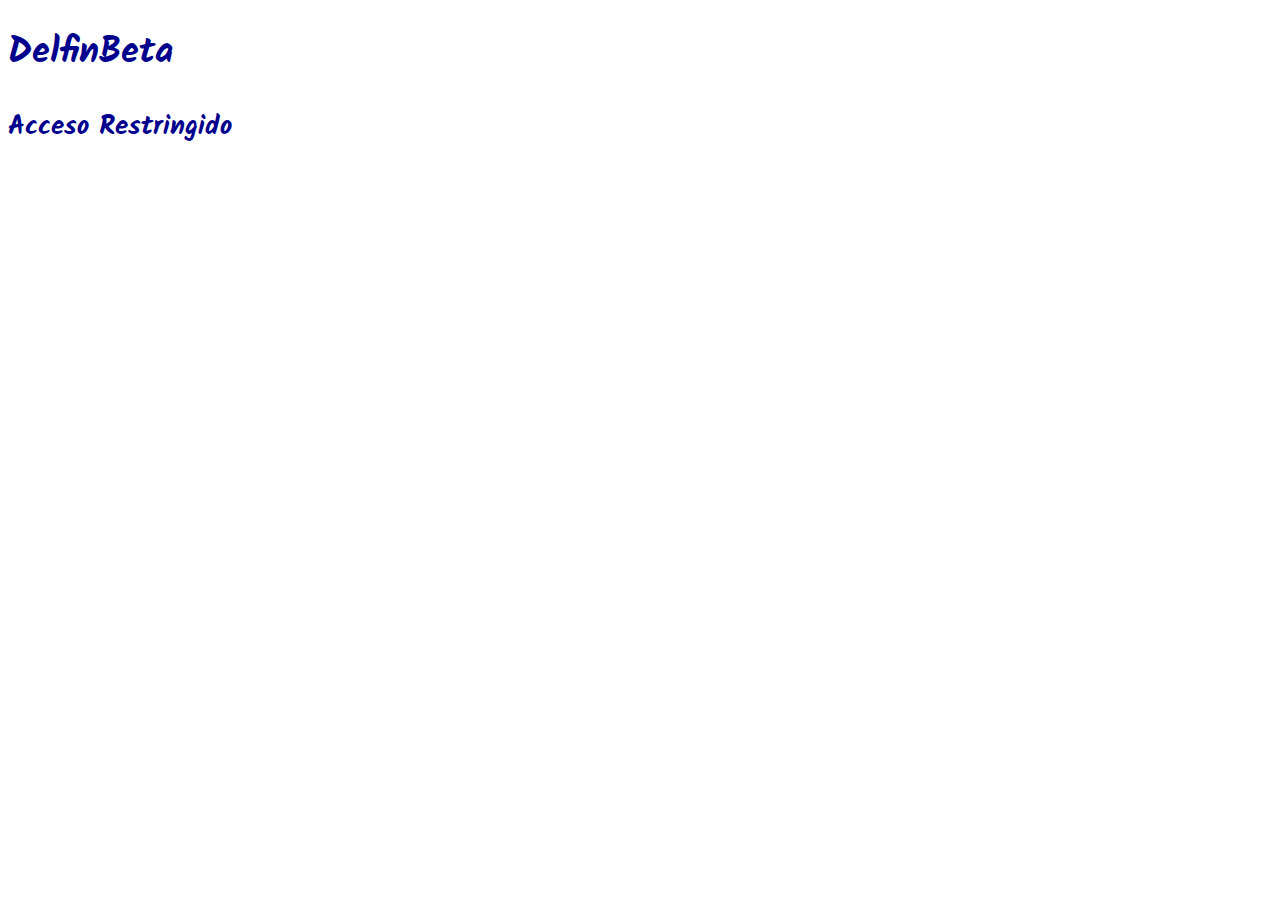
<file: icomoon/demo-files/index.html>
<!DOCTYPE html>
<html lang="es">
<head>
	<meta charset="utf-8" />
	
	<title>DelfinBeta</title>
	<meta name="creator" content="www.delfinbeta.com.ve" />
	<meta name="viewport" content="width=device-width, initial-scale=1.0" />

	<link rel="stylesheet" href="../../css/delfinbeta.css" />
	<link rel="shortcut icon" href="../../img/favicon/favicon.ico" />
</head>
<body>
	<section class="contenedor">
		<h1>DelfinBeta</h1>
		<h2>Acceso Restringido</h2>
	</section>
</body>
</html>
</file>
<file: icomoon/style.css>
@font-face {
  font-family: 'icomoon';
  src:  url('fonts/icomoon.eot?m8gwey');
  src:  url('fonts/icomoon.eot?m8gwey#iefix') format('embedded-opentype'),
    url('fonts/icomoon.ttf?m8gwey') format('truetype'),
    url('fonts/icomoon.woff?m8gwey') format('woff'),
    url('fonts/icomoon.svg?m8gwey#icomoon') format('svg');
  font-weight: normal;
  font-style: normal;
}

[class^="icon-"], [class*=" icon-"] {
  /* use !important to prevent issues with browser extensions that change fonts */
  font-family: 'icomoon' !important;
  speak: none;
  font-style: normal;
  font-weight: normal;
  font-variant: normal;
  text-transform: none;
  line-height: 1;

  /* Better Font Rendering =========== */
  -webkit-font-smoothing: antialiased;
  -moz-osx-font-smoothing: grayscale;
}

.icon-search:before {
  content: "\f002";
}
.icon-envelope-o:before {
  content: "\f003";
}
.icon-heart:before {
  content: "\f004";
}
.icon-th-list:before {
  content: "\f00b";
}
.icon-check:before {
  content: "\f00c";
}
.icon-close:before {
  content: "\f00d";
}
.icon-remove:before {
  content: "\f00d";
}
.icon-times:before {
  content: "\f00d";
}
.icon-power-off:before {
  content: "\f011";
}
.icon-cog:before {
  content: "\f013";
}
.icon-gear:before {
  content: "\f013";
}
.icon-trash-o:before {
  content: "\f014";
}
.icon-home:before {
  content: "\f015";
}
.icon-file-o:before {
  content: "\f016";
}
.icon-refresh:before {
  content: "\f021";
}
.icon-lock:before {
  content: "\f023";
}
.icon-align-justify:before {
  content: "\f039";
}
.icon-list:before {
  content: "\f03a";
}
.icon-map-marker:before {
  content: "\f041";
}
.icon-chevron-left:before {
  content: "\f053";
}
.icon-chevron-right:before {
  content: "\f054";
}
.icon-plus-circle:before {
  content: "\f055";
}
.icon-minus-circle:before {
  content: "\f056";
}
.icon-times-circle:before {
  content: "\f057";
}
.icon-check-circle:before {
  content: "\f058";
}
.icon-question-circle:before {
  content: "\f059";
}
.icon-info-circle:before {
  content: "\f05a";
}
.icon-plus:before {
  content: "\f067";
}
.icon-minus:before {
  content: "\f068";
}
.icon-exclamation-triangle:before {
  content: "\f071";
}
.icon-warning:before {
  content: "\f071";
}
.icon-calendar:before {
  content: "\f073";
}
.icon-comment:before {
  content: "\f075";
}
.icon-chevron-up:before {
  content: "\f077";
}
.icon-chevron-down:before {
  content: "\f078";
}
.icon-shopping-cart:before {
  content: "\f07a";
}
.icon-folder:before {
  content: "\f07b";
}
.icon-folder-open:before {
  content: "\f07c";
}
.icon-twitter-square:before {
  content: "\f081";
}
.icon-facebook-square:before {
  content: "\f082";
}
.icon-comments:before {
  content: "\f086";
}
.icon-thumbs-o-up:before {
  content: "\f087";
}
.icon-thumbs-o-down:before {
  content: "\f088";
}
.icon-heart-o:before {
  content: "\f08a";
}
.icon-linkedin-square:before {
  content: "\f08c";
}
.icon-github-square:before {
  content: "\f092";
}
.icon-phone:before {
  content: "\f095";
}
.icon-phone-square:before {
  content: "\f098";
}
.icon-twitter:before {
  content: "\f099";
}
.icon-facebook:before {
  content: "\f09a";
}
.icon-facebook-f:before {
  content: "\f09a";
}
.icon-github:before {
  content: "\f09b";
}
.icon-unlock:before {
  content: "\f09c";
}
.icon-credit-card:before {
  content: "\f09d";
}
.icon-globe:before {
  content: "\f0ac";
}
.icon-cut:before {
  content: "\f0c4";
}
.icon-scissors:before {
  content: "\f0c4";
}
.icon-copy:before {
  content: "\f0c5";
}
.icon-files-o:before {
  content: "\f0c5";
}
.icon-floppy-o:before {
  content: "\f0c7";
}
.icon-save:before {
  content: "\f0c7";
}
.icon-bars:before {
  content: "\f0c9";
}
.icon-navicon:before {
  content: "\f0c9";
}
.icon-reorder:before {
  content: "\f0c9";
}
.icon-list-ul:before {
  content: "\f0ca";
}
.icon-list-ol:before {
  content: "\f0cb";
}
.icon-truck:before {
  content: "\f0d1";
}
.icon-pinterest:before {
  content: "\f0d2";
}
.icon-pinterest-square:before {
  content: "\f0d3";
}
.icon-google-plus-square:before {
  content: "\f0d4";
}
.icon-google-plus:before {
  content: "\f0d5";
}
.icon-money:before {
  content: "\f0d6";
}
.icon-caret-down:before {
  content: "\f0d7";
}
.icon-caret-up:before {
  content: "\f0d8";
}
.icon-caret-left:before {
  content: "\f0d9";
}
.icon-caret-right:before {
  content: "\f0da";
}
.icon-envelope:before {
  content: "\f0e0";
}
.icon-linkedin:before {
  content: "\f0e1";
}
.icon-comment-o:before {
  content: "\f0e5";
}
.icon-comments-o:before {
  content: "\f0e6";
}
.icon-sitemap:before {
  content: "\f0e8";
}
.icon-clipboard:before {
  content: "\f0ea";
}
.icon-paste:before {
  content: "\f0ea";
}
.icon-file-text-o:before {
  content: "\f0f6";
}
.icon-angle-left:before {
  content: "\f104";
}
.icon-angle-right:before {
  content: "\f105";
}
.icon-angle-up:before {
  content: "\f106";
}
.icon-angle-down:before {
  content: "\f107";
}
.icon-desktop:before {
  content: "\f108";
}
.icon-laptop:before {
  content: "\f109";
}
.icon-tablet:before {
  content: "\f10a";
}
.icon-quote-left:before {
  content: "\f10d";
}
.icon-quote-right:before {
  content: "\f10e";
}
.icon-github-alt:before {
  content: "\f113";
}
.icon-folder-o:before {
  content: "\f114";
}
.icon-folder-open-o:before {
  content: "\f115";
}
.icon-smile-o:before {
  content: "\f118";
}
.icon-frown-o:before {
  content: "\f119";
}
.icon-terminal:before {
  content: "\f120";
}
.icon-code:before {
  content: "\f121";
}
.icon-chain-broken:before {
  content: "\f127";
}
.icon-unlink:before {
  content: "\f127";
}
.icon-question:before {
  content: "\f128";
}
.icon-info:before {
  content: "\f129";
}
.icon-exclamation:before {
  content: "\f12a";
}
.icon-chevron-circle-left:before {
  content: "\f137";
}
.icon-chevron-circle-right:before {
  content: "\f138";
}
.icon-chevron-circle-up:before {
  content: "\f139";
}
.icon-chevron-circle-down:before {
  content: "\f13a";
}
.icon-html5:before {
  content: "\f13b";
}
.icon-unlock-alt:before {
  content: "\f13e";
}
.icon-play-circle:before {
  content: "\f144";
}
.icon-minus-square:before {
  content: "\f146";
}
.icon-check-square:before {
  content: "\f14a";
}
.icon-pencil-square:before {
  content: "\f14b";
}
.icon-file:before {
  content: "\f15b";
}
.icon-file-text:before {
  content: "\f15c";
}
.icon-thumbs-up:before {
  content: "\f164";
}
.icon-thumbs-down:before {
  content: "\f165";
}
.icon-youtube-square:before {
  content: "\f166";
}
.icon-youtube:before {
  content: "\f167";
}
.icon-youtube-play:before {
  content: "\f16a";
}
.icon-dropbox:before {
  content: "\f16b";
}
.icon-instagram:before {
  content: "\f16d";
}
.icon-tumblr:before {
  content: "\f173";
}
.icon-tumblr-square:before {
  content: "\f174";
}
.icon-apple:before {
  content: "\f179";
}
.icon-windows:before {
  content: "\f17a";
}
.icon-android:before {
  content: "\f17b";
}
.icon-linux:before {
  content: "\f17c";
}
.icon-dribbble:before {
  content: "\f17d";
}
.icon-skype:before {
  content: "\f17e";
}
.icon-female:before {
  content: "\f182";
}
.icon-male:before {
  content: "\f183";
}
.icon-gittip:before {
  content: "\f184";
}
.icon-gratipay:before {
  content: "\f184";
}
.icon-vimeo-square:before {
  content: "\f194";
}
.icon-slack:before {
  content: "\f198";
}
.icon-envelope-square:before {
  content: "\f199";
}
.icon-wordpress:before {
  content: "\f19a";
}
.icon-google:before {
  content: "\f1a0";
}
.icon-paw:before {
  content: "\f1b0";
}
.icon-behance:before {
  content: "\f1b4";
}
.icon-behance-square:before {
  content: "\f1b5";
}
.icon-file-pdf-o:before {
  content: "\f1c1";
}
.icon-file-code-o:before {
  content: "\f1c9";
}
.icon-paypal:before {
  content: "\f1ed";
}
.icon-cc-visa:before {
  content: "\f1f0";
}
.icon-cc-amex:before {
  content: "\f1f3";
}
.icon-cc-paypal:before {
  content: "\f1f4";
}
.icon-cc-stripe:before {
  content: "\f1f5";
}
.icon-trash:before {
  content: "\f1f8";
}
.icon-copyright:before {
  content: "\f1f9";
}
.icon-at:before {
  content: "\f1fa";
}
.icon-eyedropper:before {
  content: "\f1fb";
}
.icon-paint-brush:before {
  content: "\f1fc";
}
.icon-area-chart:before {
  content: "\f1fe";
}
.icon-pie-chart:before {
  content: "\f200";
}
.icon-toggle-off:before {
  content: "\f204";
}
.icon-toggle-on:before {
  content: "\f205";
}
.icon-facebook-official:before {
  content: "\f230";
}
.icon-pinterest-p:before {
  content: "\f231";
}
.icon-whatsapp:before {
  content: "\f232";
}
.icon-user-plus:before {
  content: "\f234";
}
.icon-user-times:before {
  content: "\f235";
}
.icon-clone:before {
  content: "\f24d";
}
.icon-trademark:before {
  content: "\f25c";
}
.icon-registered:before {
  content: "\f25d";
}
.icon-wikipedia-w:before {
  content: "\f266";
}
.icon-chrome:before {
  content: "\f268";
}
.icon-firefox:before {
  content: "\f269";
}
.icon-opera:before {
  content: "\f26a";
}
.icon-internet-explorer:before {
  content: "\f26b";
}
.icon-amazon:before {
  content: "\f270";
}
.icon-edge:before {
  content: "\f282";
}
.icon-credit-card-alt:before {
  content: "\f283";
}
.icon-percent:before {
  content: "\f295";
}
.icon-gitlab:before {
  content: "\f296";
}
.icon-question-circle-o:before {
  content: "\f29c";
}
.icon-snapchat:before {
  content: "\f2ab";
}
.icon-snapchat-ghost:before {
  content: "\f2ac";
}
.icon-snapchat-square:before {
  content: "\f2ad";
}
.icon-google-plus-circle:before {
  content: "\f2b3";
}
.icon-google-plus-official:before {
  content: "\f2b3";
}
</file>
<file: css/ihover.css>
.ih-item {
  position: relative;
  -webkit-transition: all 0.35s ease-in-out;
     -moz-transition: all 0.35s ease-in-out;
          transition: all 0.35s ease-in-out;
}

.ih-item, .ih-item * {
  -webkit-box-sizing: border-box;
     -moz-box-sizing: border-box;
          box-sizing: border-box;
}

.ih-item a {
  color: #FFFFFF;
}

.ih-item a:hover {
  text-decoration: none;
}

.ih-item img {
  width: 100%;
  height: 100%;
}

.ih-item.square {
  position: relative;
}

.ih-item.square .info {
  position: absolute;
  top: 0;
  bottom: 0;
  left: 0;
  right: 0;
  text-align: center;
  -webkit-backface-visibility: hidden;
  backface-visibility: hidden;
}

.ih-item.square.effect6 {
  overflow: hidden;
}

.ih-item.square.effect6 .img {
  -webkit-transition: all 0.35s ease-in-out;
     -moz-transition: all 0.35s ease-in-out;
          transition: all 0.35s ease-in-out;
  -webkit-transform: scale(1);
     -moz-transform: scale(1);
      -ms-transform: scale(1);
       -o-transform: scale(1);
          transform: scale(1);
}

.ih-item.square.effect6 .info {
  background: rgba(0, 0, 140, 0.7);
  visibility: hidden;
  opacity: 0;
  -webkit-transition: all 0.35s ease-in-out;
     -moz-transition: all 0.35s ease-in-out;
          transition: all 0.35s ease-in-out;
}

.ih-item.square.effect6 .info h3 {
  text-transform: uppercase;
  color: #FFFFFF;
  text-align: center;
  padding: .6em;
  background: #00008C;
  margin: 2em 0 0 0;
  -webkit-transition: all 0.35s ease-in-out;
     -moz-transition: all 0.35s ease-in-out;
          transition: all 0.35s ease-in-out;
}

.ih-item.square.effect6 .info p {
  position: relative;
  color: #FFFFFF;
  padding: 1.2em;
  text-align: center;
  -webkit-transition: all 0.35s 0.1s linear;
     -moz-transition: all 0.35s 0.1s linear;
          transition: all 0.35s 0.1s linear;
}

.ih-item.square.effect6:hover .img {
  -webkit-transform: scale(1.2);
     -moz-transform: scale(1.2);
      -ms-transform: scale(1.2);
       -o-transform: scale(1.2);
          transform: scale(1.2);
}

.ih-item.square.effect6:hover .info {
  visibility: visible;
  opacity: 1;
}

.ih-item.square.effect6.from_top_and_bottom .info h3 {
  -webkit-transform: translateY(-100%);
     -moz-transform: translateY(-100%);
      -ms-transform: translateY(-100%);
       -o-transform: translateY(-100%);
          transform: translateY(-100%);
}

.ih-item.square.effect6.from_top_and_bottom .info p {
  -webkit-transform: translateY(100%);
     -moz-transform: translateY(100%);
      -ms-transform: translateY(100%);
       -o-transform: translateY(100%);
          transform: translateY(100%);
}

.ih-item.square.effect6.from_top_and_bottom:hover .info h3,
.ih-item.square.effect6.from_top_and_bottom:hover .info p {
  -webkit-transform: translateY(0);
     -moz-transform: translateY(0);
      -ms-transform: translateY(0);
       -o-transform: translateY(0);
          transform: translateY(0);
}
</file>
<file: css/delfinbeta.css>
/*********************************************/
/*****                                   *****/
/*****  Documento CSS                    *****/
/*****                                   *****/
/*****  Fecha: 07/11/2016                *****/
/*****  Autor: Lcda. Dayan Betancourt    *****/
/*****                                   *****/
/*********************************************/
@import "https://fonts.googleapis.com/css?family=Roboto|Kalam|Cutive+Mono";

/*********************************************/
/*****        Etiquetas Globales         *****/
/*********************************************/
body {
	font-family: 'Roboto', cursive, serif;
	font-size: 18px;
}

h1, h2, h3, h4, h5, h6 {
	font-family: 'Kalam', cursive, serif;
	color: #00008C;
}

code {
	background-color: #555555;
	color: #FFFFFF;
	font-size: .8em;
}

/*********************************************/
/*****        Etiquetas Generales        *****/
/*********************************************/
.img-responsive {
	height: auto;
	width: 100%;
}

.codigo {
	background-color: #555555;
	color: #FFFFFF;
	font-size: .8em;
	line-height: 1.2em;
	padding: .8em;
}

.icono {
	display: inline-block;
	text-align: center;
	width: 1em;
}

.lista-cero {
	margin: 0;
	padding: 0;
}

.lista-cero li {
	list-style: none;
}

.redes li {
	display: inline-block;
	font-size: 2.6em;
	margin: 0 4px;
}

.redes li a {
	text-decoration: none;
}

.sombra {
	-webkit-box-shadow: 8px 6px 5px #B9B9B9;
	   -moz-box-shadow: 8px 6px 5px #B9B9B9;
	        box-shadow: 8px 6px 5px #B9B9B9;
}

.botones_compartir {
	padding: 0;
	margin: 2em 0;
}

.botones_compartir li {
	list-style: none;
	vertical-align: top;
}

/*********************************************/
/*****         Encabezado - Menú         *****/
/*********************************************/
.encabezado-inicio {
	background-color: transparent;
	border: none;
	color: #FFFFFF;
	height: 90px;
}

.encabezado {
	background-color: #00008C;
	color: #FFFFFF;
	height: 90px;
}

.encabezado-fondo {
	background-color: #00008C;
}

.espaciado-menu {
	padding-top: 90px;
}

.encabezado-inicio .navbar-brand, .encabezado .navbar-brand {
	padding-top: 0;
}

.encabezado-inicio .navbar-toggle, .encabezado .navbar-toggle {
	margin: 24px 20px 24px;
}

.logo {
	width: 120px;
}

.navbar-default .navbar-nav>.active>a, .navbar-default .navbar-nav>.active>a:focus, .navbar-default .navbar-nav>.active>a:hover {
  background-color: #FFFFFF;
  color: #00008C;
  font-weight: bold;
}

.navbar-default .navbar-nav>li>a {
	-webkit-border-radius: 6px;
		 -moz-border-radius: 6px;
		 	 -o-border-radius: 6px;
		 	 		border-radius: 6px;
  color: #FFFFFF;
  font-family: 'Cutive Mono', monospace, serif;
  font-size: .8em;
  margin: 0 2px;
}

.navbar-default .navbar-nav>li>a:focus, .navbar-default .navbar-nav>li>a:hover {
  background-color: rgba(255, 255, 255, .7);
  color: #00008C;
  font-family: 'Cutive Mono', monospace, serif;
  font-size: .8em;
}

.navbar-default .navbar-collapse, .navbar-default .navbar-form {
  background-color: #00008C;
}

/*********************************************/
/*****              Portada              *****/
/*********************************************/
.portada {
	background-attachment: fixed;
	background-image: url("../img/bg-oficina.jpg");
	background-position: center center;
	background-repeat: no-repeat;
	-webkit-background-size: cover;
		 -moz-background-size: cover;
		 	 -o-background-size: cover;
		 	 		background-size: cover;
	color: #FFFFFF;
	height: 100vh;
	overflow: hidden;
}

.portada h1 {
	color: #FFFFFF;
}

.portada h2 {
	font-family: 'Cutive Mono', monospace, serif;
	color: #FFC200;
}

.portada .container {
	height: 100vh;
	position: relative;
}

.portada .btn-default {
	background-color: transparent;
	border-color: #FFFFFF;
	color: #FFFFFF;
	margin: 0 1em;
}

.portada-titular {
	margin-top: 30vh;
	-webkit-transition: all 4s ease-in-out;
	   -moz-transition: all 4s ease-in-out;
	    -ms-transition: all 4s ease-in-out;
	     -o-transition: all 4s ease-in-out;
	        transition: all 4s ease-in-out;
}

.portada-titular:hover h1 {
	-webkit-transform: translateY(160px);
	   -moz-transform: translateY(160px);
	    -ms-transform: translateY(160px);
	     -o-transform: translateY(160px);
	        transform: translateY(160px);
}

.portada-titular:hover h2 {
	-webkit-transform: translateY(-160px);
	   -moz-transform: translateY(-160px);
	    -ms-transform: translateY(-160px);
	     -o-transform: translateY(-160px);
	        transform: translateY(-160px);
}

.portada-acciones {
	bottom: 1em;
	left: 0;
	position: absolute;
	right: 0;
}

/*********************************************/
/*****           Pie de Página           *****/
/*********************************************/
.piePag {
	background-color: #000000;
	color: #CCCCCC;
	font-family: 'Cutive Mono', monospace, serif;
	font-size: .7em;
}

.piePag h2 {
	color: #FFFFFF;
	font-size: 20px;
}

.piePag a {
	color: #FFFFFF;
}

.piePag hr {
	margin: .8em 0;
}

.derechos {
	font-size: .8em;
	text-align: center;
}

/*********************************************/
/*****            Habilidades            *****/
/*********************************************/
.habilidad {
	border: 1px solid #00008C;
	margin-bottom: 1em;
	margin-top: 1em;
	padding: .8em;
	position: relative;
	text-align: center;
}

/*********************************************/
/*****              Trabajos             *****/
/*********************************************/
.trabajo {
	border: 1px solid #00008C;
	margin-bottom: 1em;
	margin-top: 1em;
	padding: .8em;
	position: relative;
	text-align: center;
}

/*********************************************/
/*****             Artículos             *****/
/*********************************************/
.articulo {
	border-top: 1px solid #00008C;
	padding: 1em;
	text-align: center;
}

.articulo h2 {
	font-size: 2em;
	margin: .5em 0;
}

.articulo .img {	margin: 0 auto;
	width: 80%;
}

.articulo2 {
	margin-top: 1em;
}

/*********************************************/
/*****         Portada Artículos         *****/
/*********************************************/
.portadaArt {
	background-attachment: fixed;
	background-image: url("../img/bg-oficina.jpg");
	background-position: center center;
	background-repeat: no-repeat;
	-webkit-background-size: cover;
		 -moz-background-size: cover;
		 	 -o-background-size: cover;
		 	 		background-size: cover;
	color: #FFFFFF;
	height: 60vh;
	overflow: hidden;
}

.portadaArt h1 {
	color: #FFFFFF;
}

.portadaArt h4 {
	font-family: 'Cutive Mono', monospace, serif;
	color: #FFC200;
}

.portadaArt .container {
	height: 60vh;
	position: relative;
}

.portadaArt-titular {
	margin-top: 18vh;
}

/*********************************************/
/*****             Contacto              *****/
/*********************************************/
.contacto {
	margin-bottom: 1em;
}

#form_contacto, #contacto_exito, #contacto_error {
	margin-top: 1.2em;
}

/*********************************************/
/*****            Suscripción            *****/
/*********************************************/
.suscripcion {
	background-color: #FFC200;
	margin-bottom: 0;
	padding-bottom: .6em;
	padding-top: 0;
}

/*********************************************/
/*****             Formulario            *****/
/*********************************************/
.btn {
	border-color: #00008C;
	border-width: 2px;
	font-family: 'Cutive Mono', monospace, serif;
	font-weight: bold;
}

.form-control.sombra:focus {
	background-color: #00008C;
	border-color: #CCCCCC;
	-webkit-box-shadow: 8px 6px 5px #B9B9B9;
	   -moz-box-shadow: 8px 6px 5px #B9B9B9;
	        box-shadow: 8px 6px 5px #B9B9B9;
	color: #FFFFFF;
}

.btn-default {
	color: #00008C;
}

.btn-default:hover {
	background-color: #00008C;
	border-color: #00008C;
	color: #FFFFFF;
}

.input-group-btn .btn-default {
	border-width: 1px;
}

.btn-accion1:hover {
	background-color: #FFC200;
	border-color: #FFFFFF;
	color: #FFFFFF;
}

.btn-accion2:hover {
	background-color: #00008C;
	border-color: #FFFFFF;
	color: #FFFFFF;
}

input[type="checkbox"], input[type="radio"] {
	display: block;
	float: left;
	margin-right: -1.6em;
	opacity: 0;
	width: auto;
	z-index: -1;
}

input[type="checkbox"] + label, input[type="radio"] + label {
	cursor: pointer;
	display: inline-block;
	padding-left: 2em;
	position: relative;
	text-align: left;
}

input[type="checkbox"] + label:before, input[type="radio"] + label:before {
	border: 2px solid #00008C;
	-webkit-border-radius: 6px;
     -moz-border-radius: 6px;
      -ms-border-radius: 6px;
       -o-border-radius: 6px;
       		border-radius: 6px;
	content: '';
	display: inline-block;
	height: 1.4em;
	left: 0;
	position: absolute;
	top: 0;
	width: 1.4em;
}

input[type="checkbox"]:checked + label:before, input[type="radio"]:checked + label:before {
	background-color: #00008C;
	color: #FFFFFF;
	content: '\f00c';
	font-family: 'icomoon';
	line-height: 1em;
	padding-top: 2px;
	text-align: center;
	vertical-align: middle;
}

.has-warning .form-control {
	background-color: #FFC200;
}

.has-error .form-control {
	background-color: #F36D66;
	color: #FFFFFF;
}

.has-success .form-control {
	background-color: #CAFBE1;
}

.bg-danger {
	background-color: #F7857F;
}

/*********************************************/
/*****           MEDIA QUERIES           *****/
/*********************************************/
@media screen and (min-width: 520px) {
	.portada-titular:hover h1 {
		-webkit-transform: translateY(120px);
		   -moz-transform: translateY(120px);
		    -ms-transform: translateY(120px);
		     -o-transform: translateY(120px);
		        transform: translateY(120px);
	}

	.portada-titular:hover h2 {
		-webkit-transform: translateY(-120px);
		   -moz-transform: translateY(-120px);
		    -ms-transform: translateY(-120px);
		     -o-transform: translateY(-120px);
		        transform: translateY(-120px);
	}
}

@media screen and (min-width: 768px) {
	#menuWeb {
		background-color: transparent;
		margin-top: 20px;
	}

	.botones_compartir li {
		*display: inline;
		display: inline-block;
		margin: 0 .6em;
	}

	.portada-titular {
		margin-top: 40vh;
	}

	.portadaArt-titular {
		margin-top: 20vh;
	}

	.portada-titular:hover h1 {
		-webkit-transform: translateY(110px);
		   -moz-transform: translateY(110px);
		    -ms-transform: translateY(110px);
		     -o-transform: translateY(110px);
		        transform: translateY(110px);
	}

	.portada-titular:hover h2 {
		-webkit-transform: translateY(-110px);
		   -moz-transform: translateY(-110px);
		    -ms-transform: translateY(-110px);
		     -o-transform: translateY(-110px);
		        transform: translateY(-110px);
	}
}

@media screen and (min-width: 1024px) {
	.portada-titular:hover h1 {
		-webkit-transform: translateY(80px);
		   -moz-transform: translateY(80px);
		    -ms-transform: translateY(80px);
		     -o-transform: translateY(80px);
		        transform: translateY(80px);
	}

	.portada-titular:hover h2 {
		-webkit-transform: translateY(-80px);
		   -moz-transform: translateY(-80px);
		    -ms-transform: translateY(-80px);
		     -o-transform: translateY(-80px);
		        transform: translateY(-80px);
	}
}
</file>
<file: icomoon/demo-files/demo.css>
body {
  padding: 0;
  margin: 0;
  font-family: sans-serif;
  font-size: 1em;
  line-height: 1.5;
  color: #555;
  background: #fff;
}
h1 {
  font-size: 1.5em;
  font-weight: normal;
}
small {
  font-size: .66666667em;
}
a {
  color: #e74c3c;
  text-decoration: none;
}
a:hover, a:focus {
  box-shadow: 0 1px #e74c3c;
}
.bshadow0, input {
  box-shadow: inset 0 -2px #e7e7e7;
}
input:hover {
  box-shadow: inset 0 -2px #ccc;
}
input, fieldset {
  font-family: sans-serif;
  font-size: 1em;
  margin: 0;
  padding: 0;
  border: 0;
}
input {
  color: inherit;
  line-height: 1.5;
  height: 1.5em;
  padding: .25em 0;
}
input:focus {
  outline: none;
  box-shadow: inset 0 -2px #449fdb;
}
.glyph {
  font-size: 16px;
  width: 15em;
  padding-bottom: 1em;
  margin-right: 4em;
  margin-bottom: 1em;
  float: left;
  overflow: hidden;
}
.liga {
  width: 80%;
  width: calc(100% - 2.5em);
}
.talign-right {
  text-align: right;
}
.talign-center {
  text-align: center;
}
.bgc1 {
  background: #f1f1f1;
}
.fgc1 {
  color: #999;
}
.fgc0 {
  color: #000;
}
p {
  margin-top: 1em;
  margin-bottom: 1em;
}
.mvm {
  margin-top: .75em;
  margin-bottom: .75em;
}
.mtn {
  margin-top: 0;
}
.mtl, .mal {
  margin-top: 1.5em;
}
.mbl, .mal {
  margin-bottom: 1.5em;
}
.mal, .mhl {
  margin-left: 1.5em;
  margin-right: 1.5em;
}
.mhmm {
  margin-left: 1em;
  margin-right: 1em;
}
.mls {
  margin-left: .25em;
}
.ptl {
  padding-top: 1.5em;
}
.pbs, .pvs {
  padding-bottom: .25em;
}
.pvs, .pts {
  padding-top: .25em;
}
.unit {
  float: left;
}
.unitRight {
  float: right;
}
.size1of2 {
  width: 50%;
}
.size1of1 {
  width: 100%;
}
.clearfix:before, .clearfix:after {
  content: " ";
  display: table;
}
.clearfix:after {
  clear: both;
}
.hidden-true {
  display: none;
}
.textbox0 {
  width: 3em;
  background: #f1f1f1;
  padding: .25em .5em;
  line-height: 1.5;
  height: 1.5em;
}
#testDrive {
  display: block;
  padding-top: 24px;
  line-height: 1.5;
}
.fs0 {
  font-size: 16px;
}
.fs1 {
  font-size: 32px;
}
</file>
